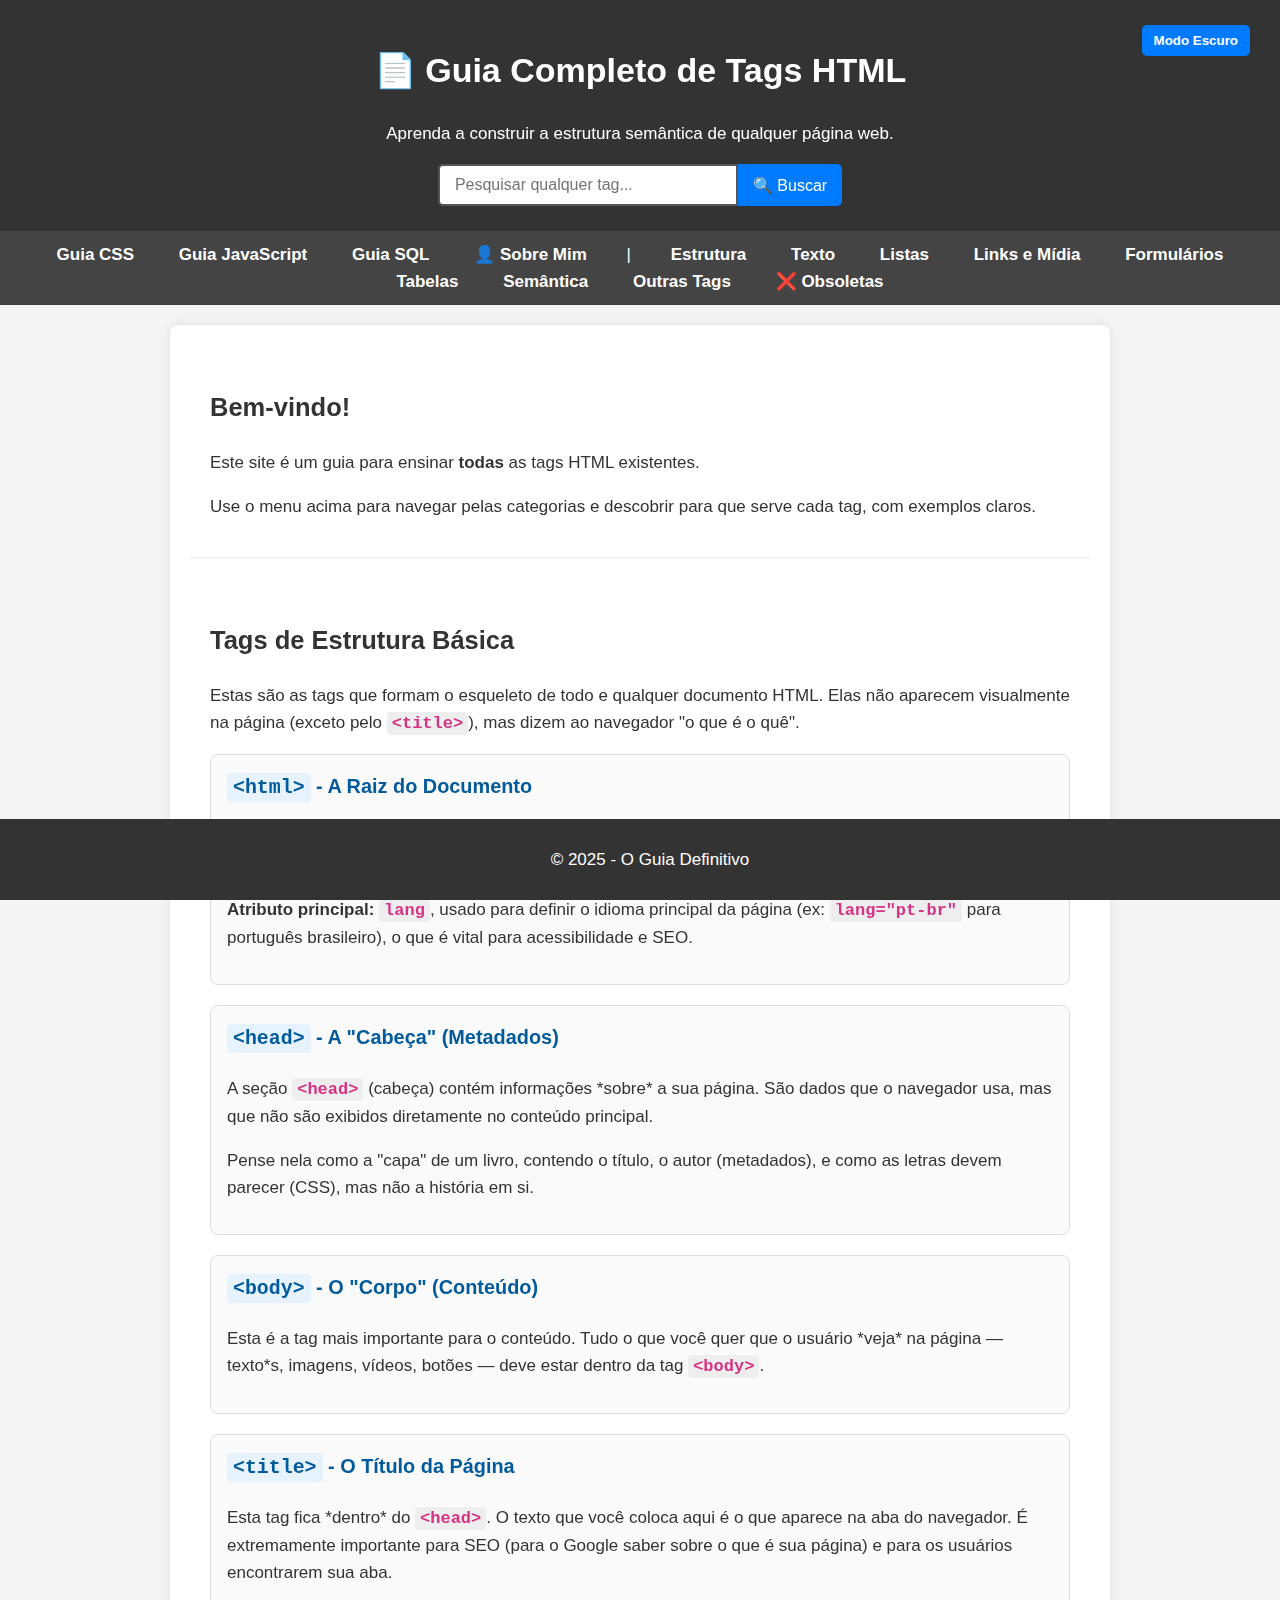
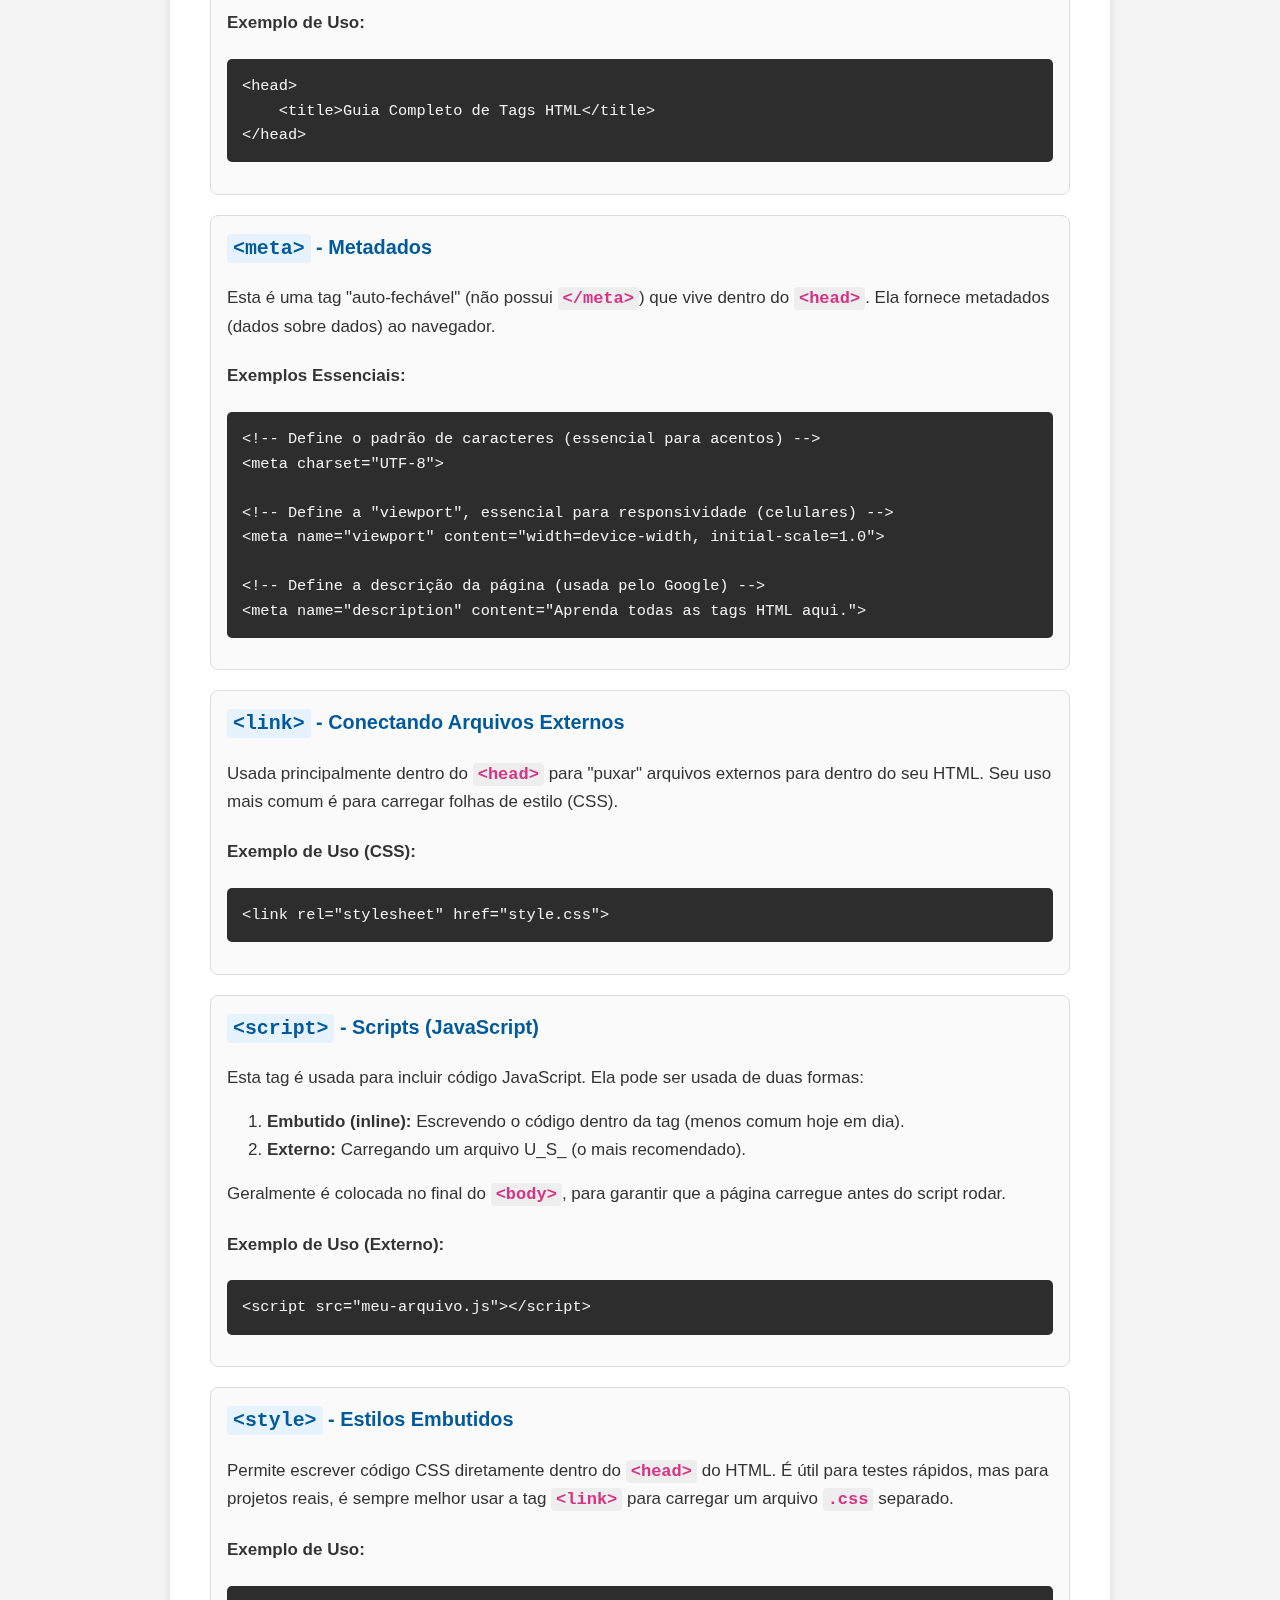
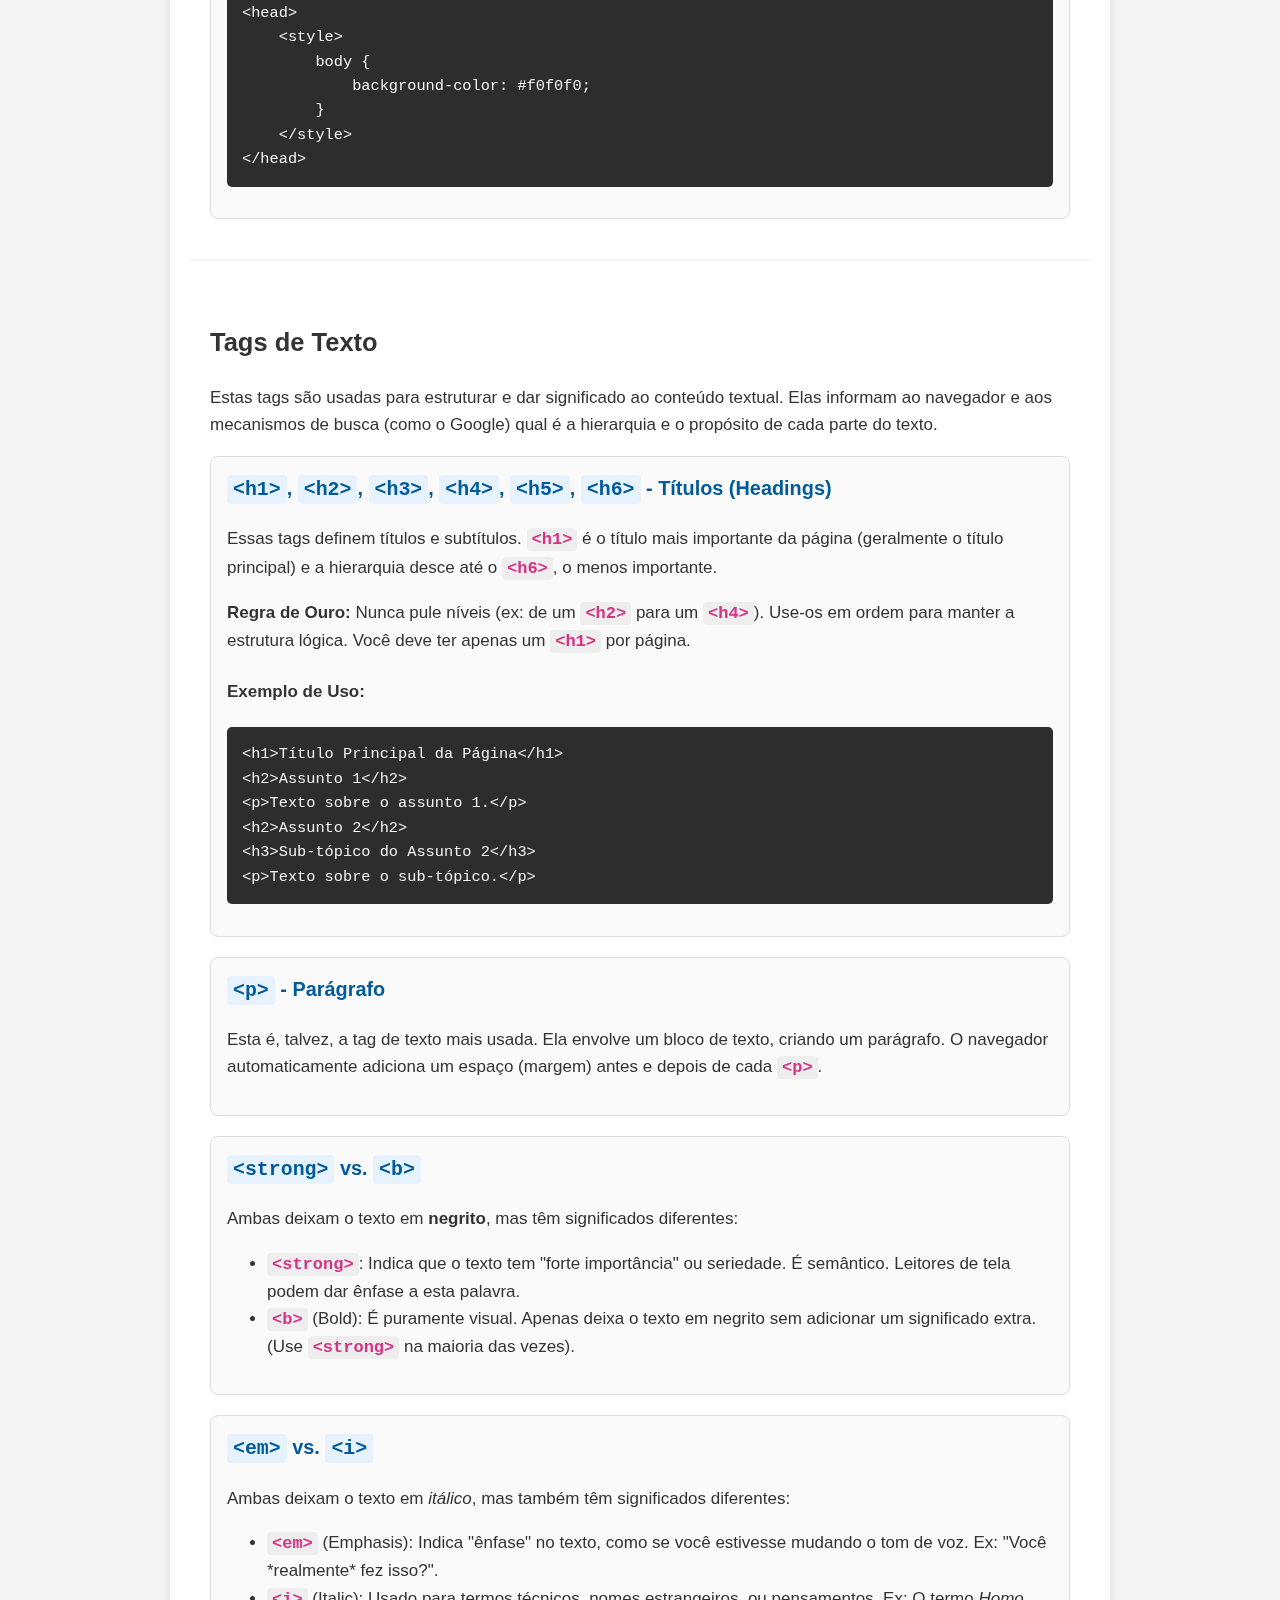
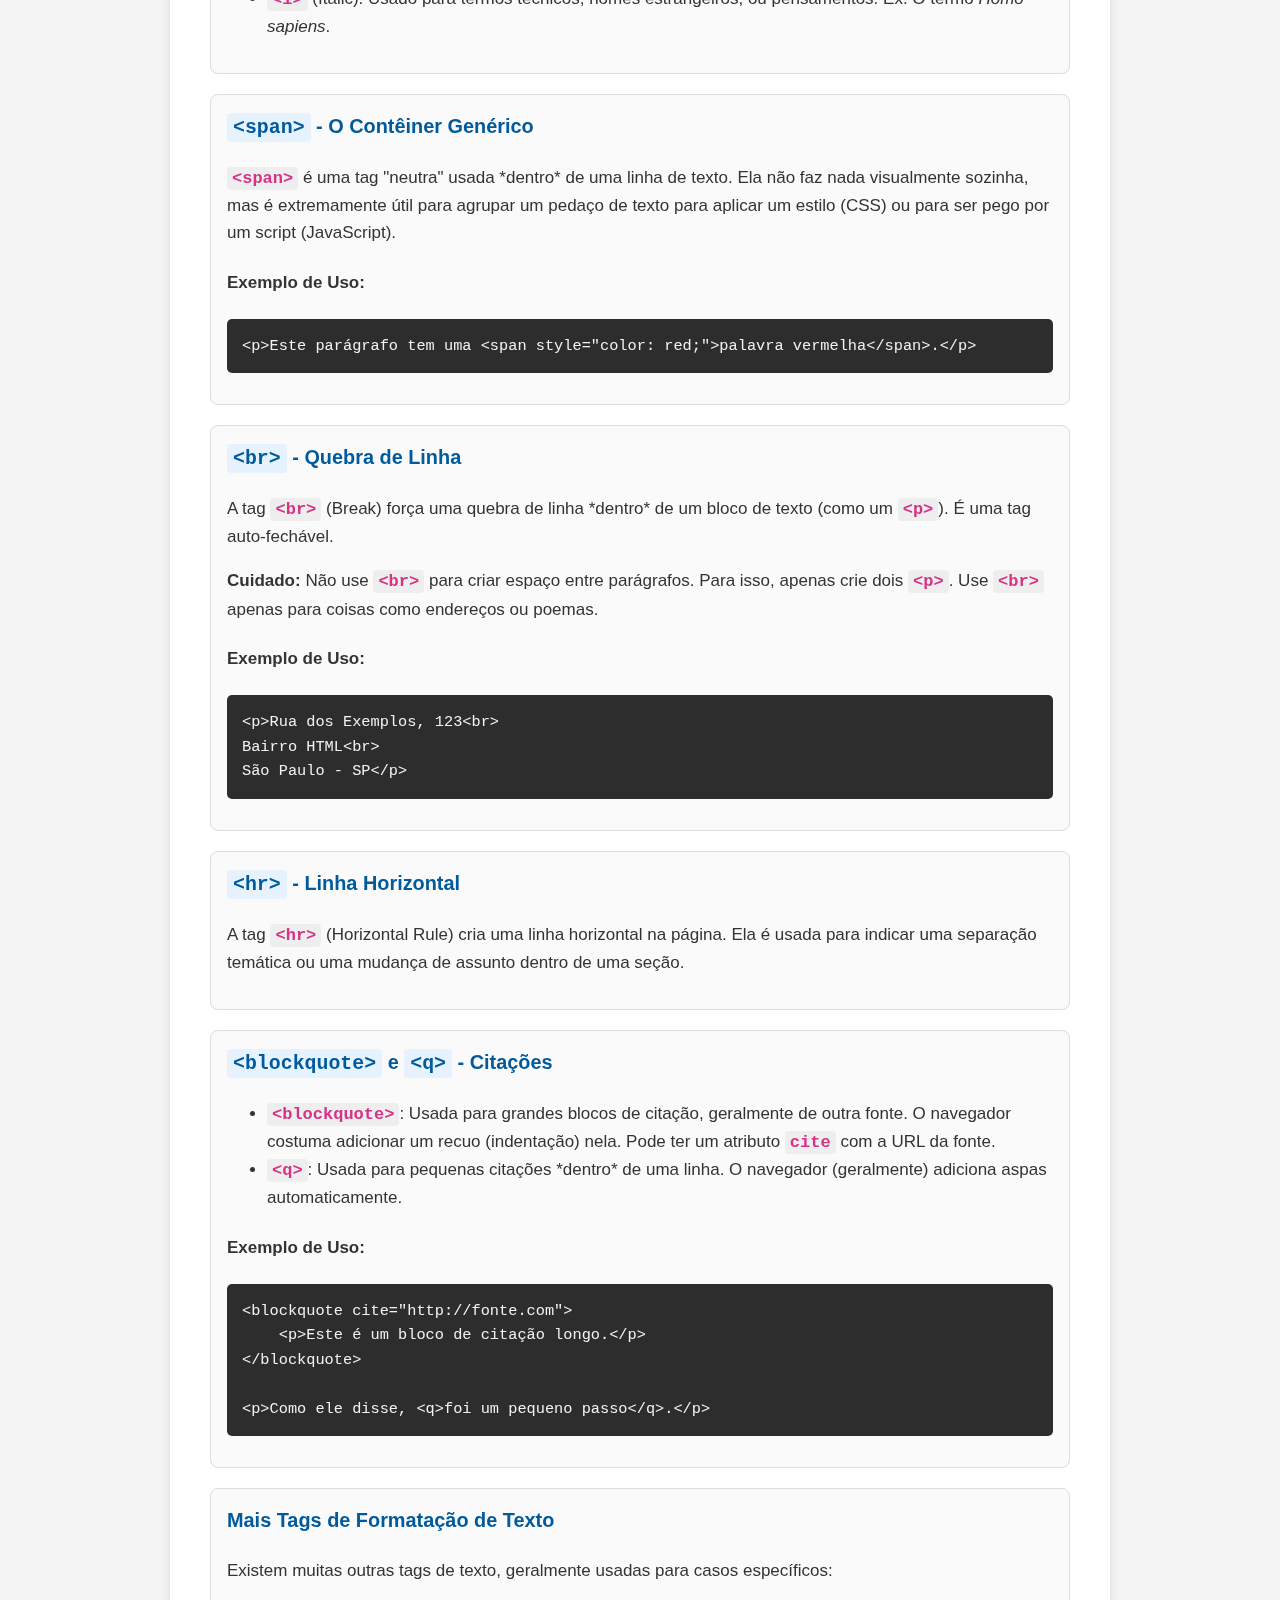
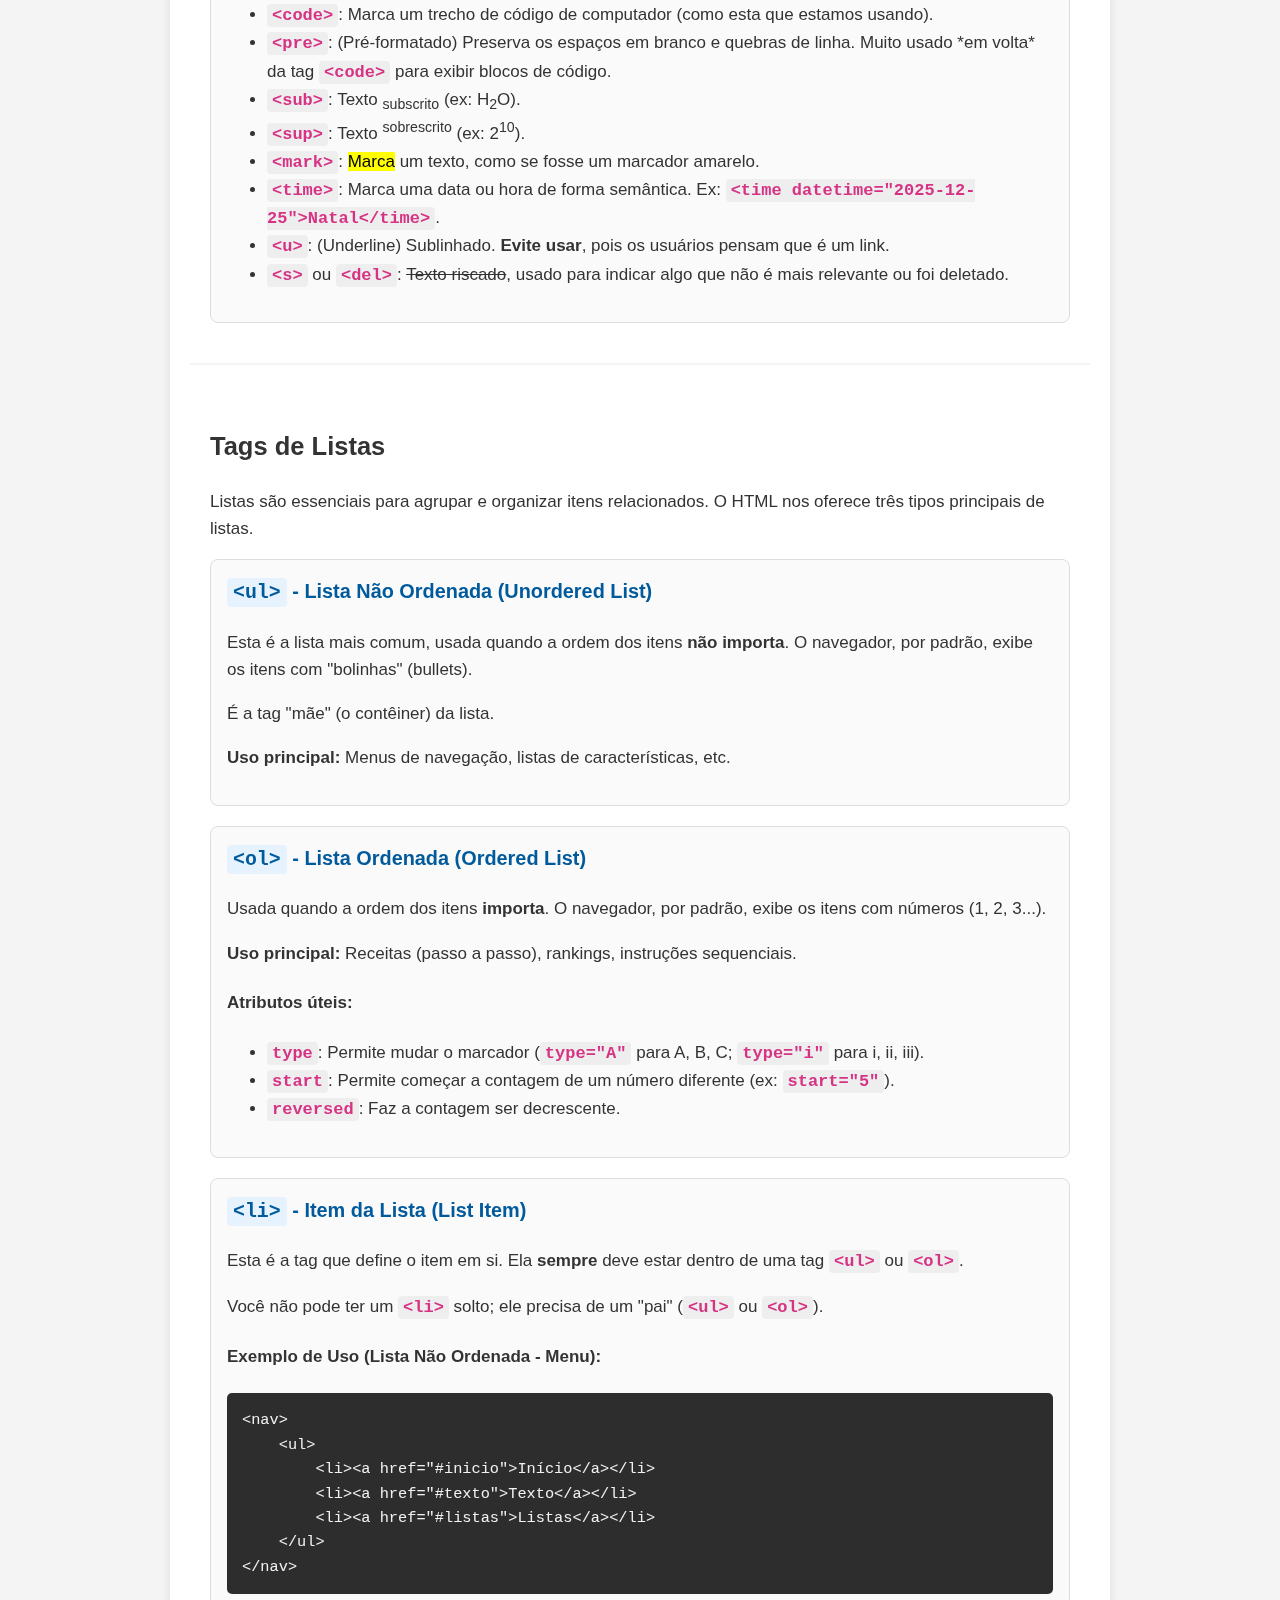
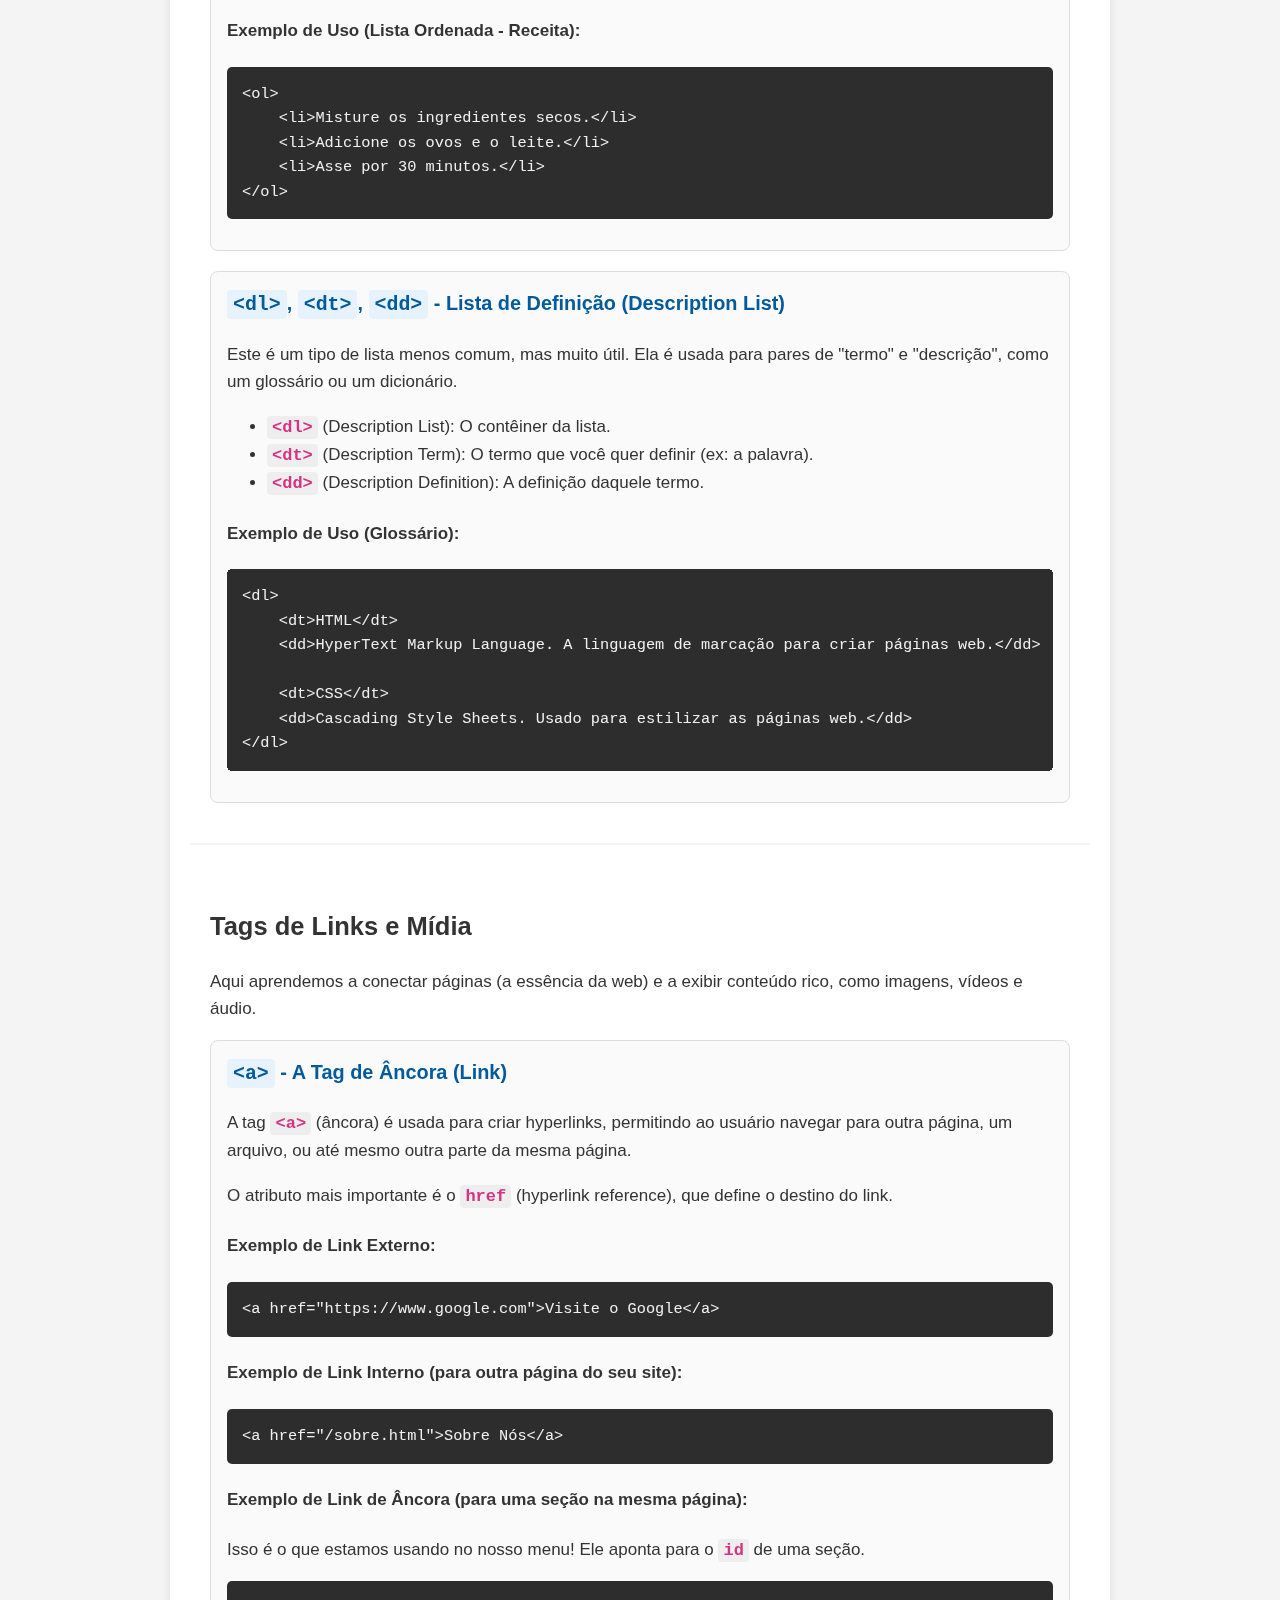
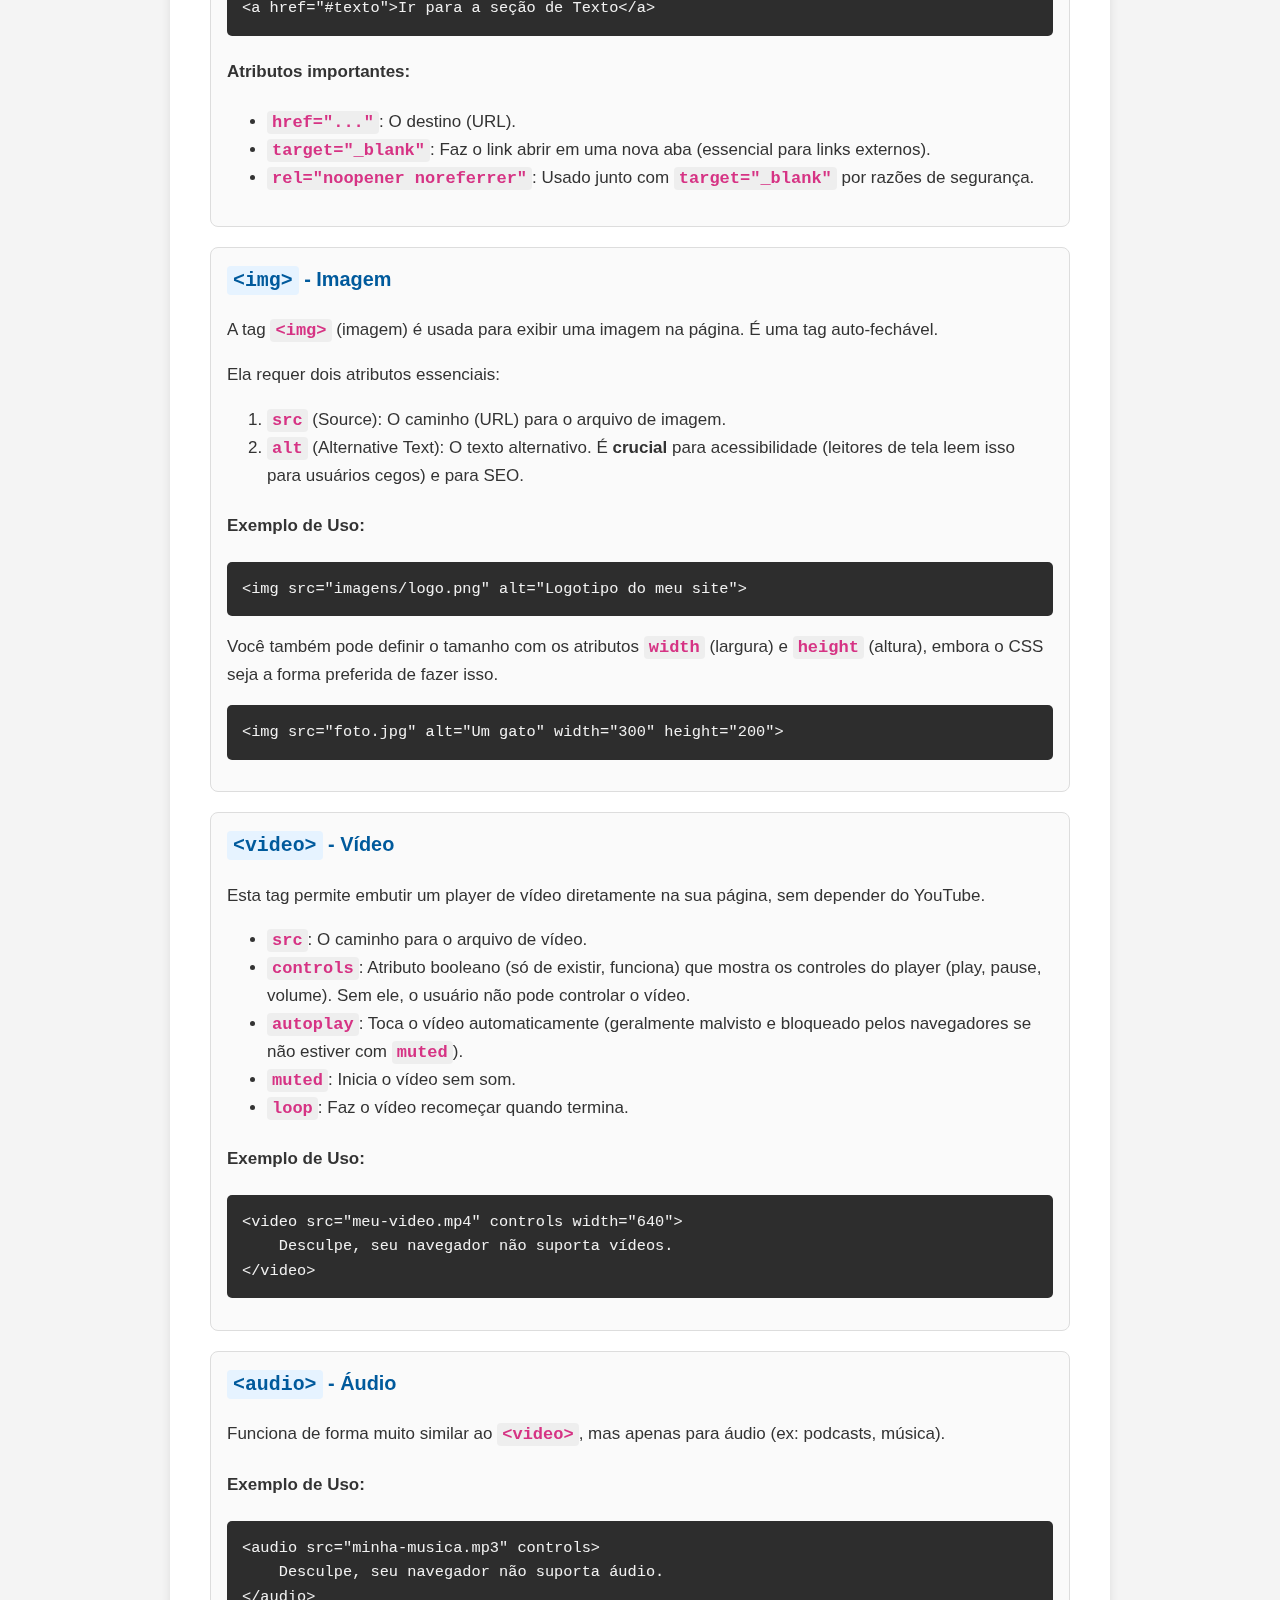
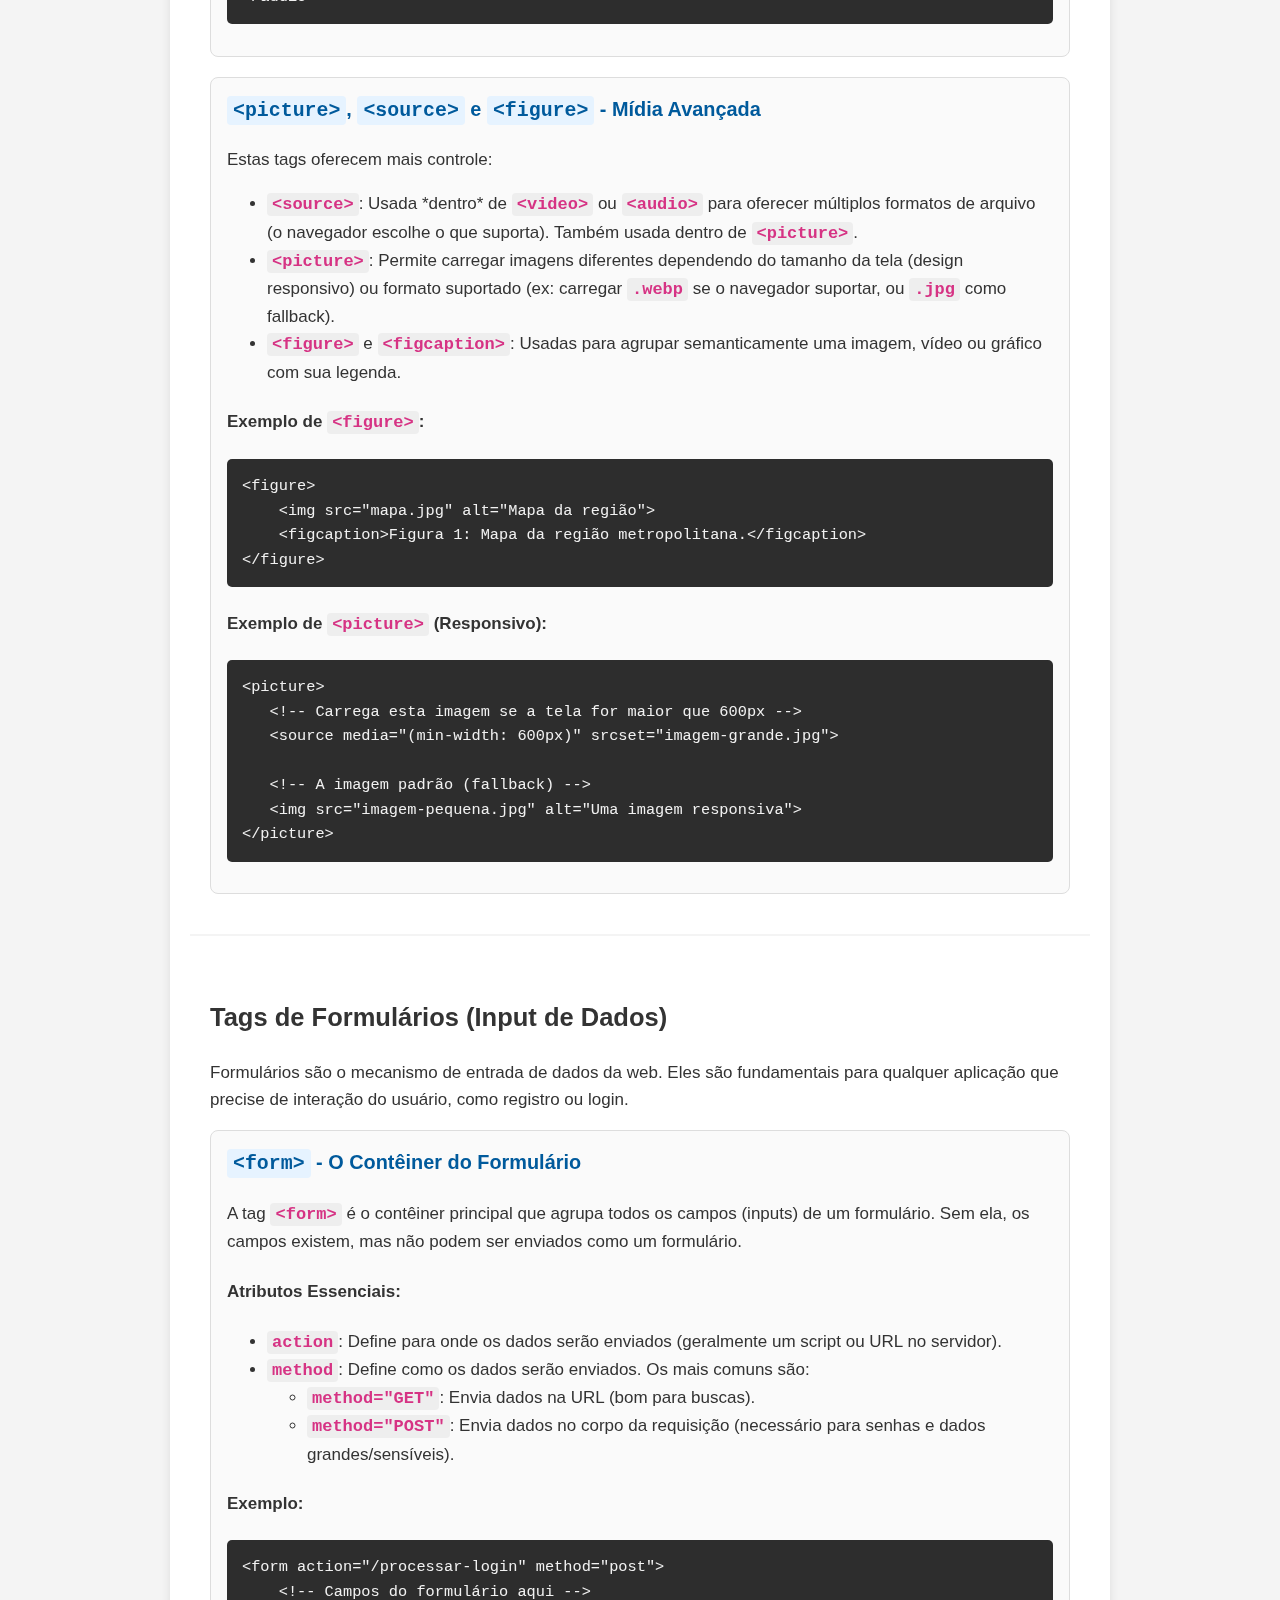
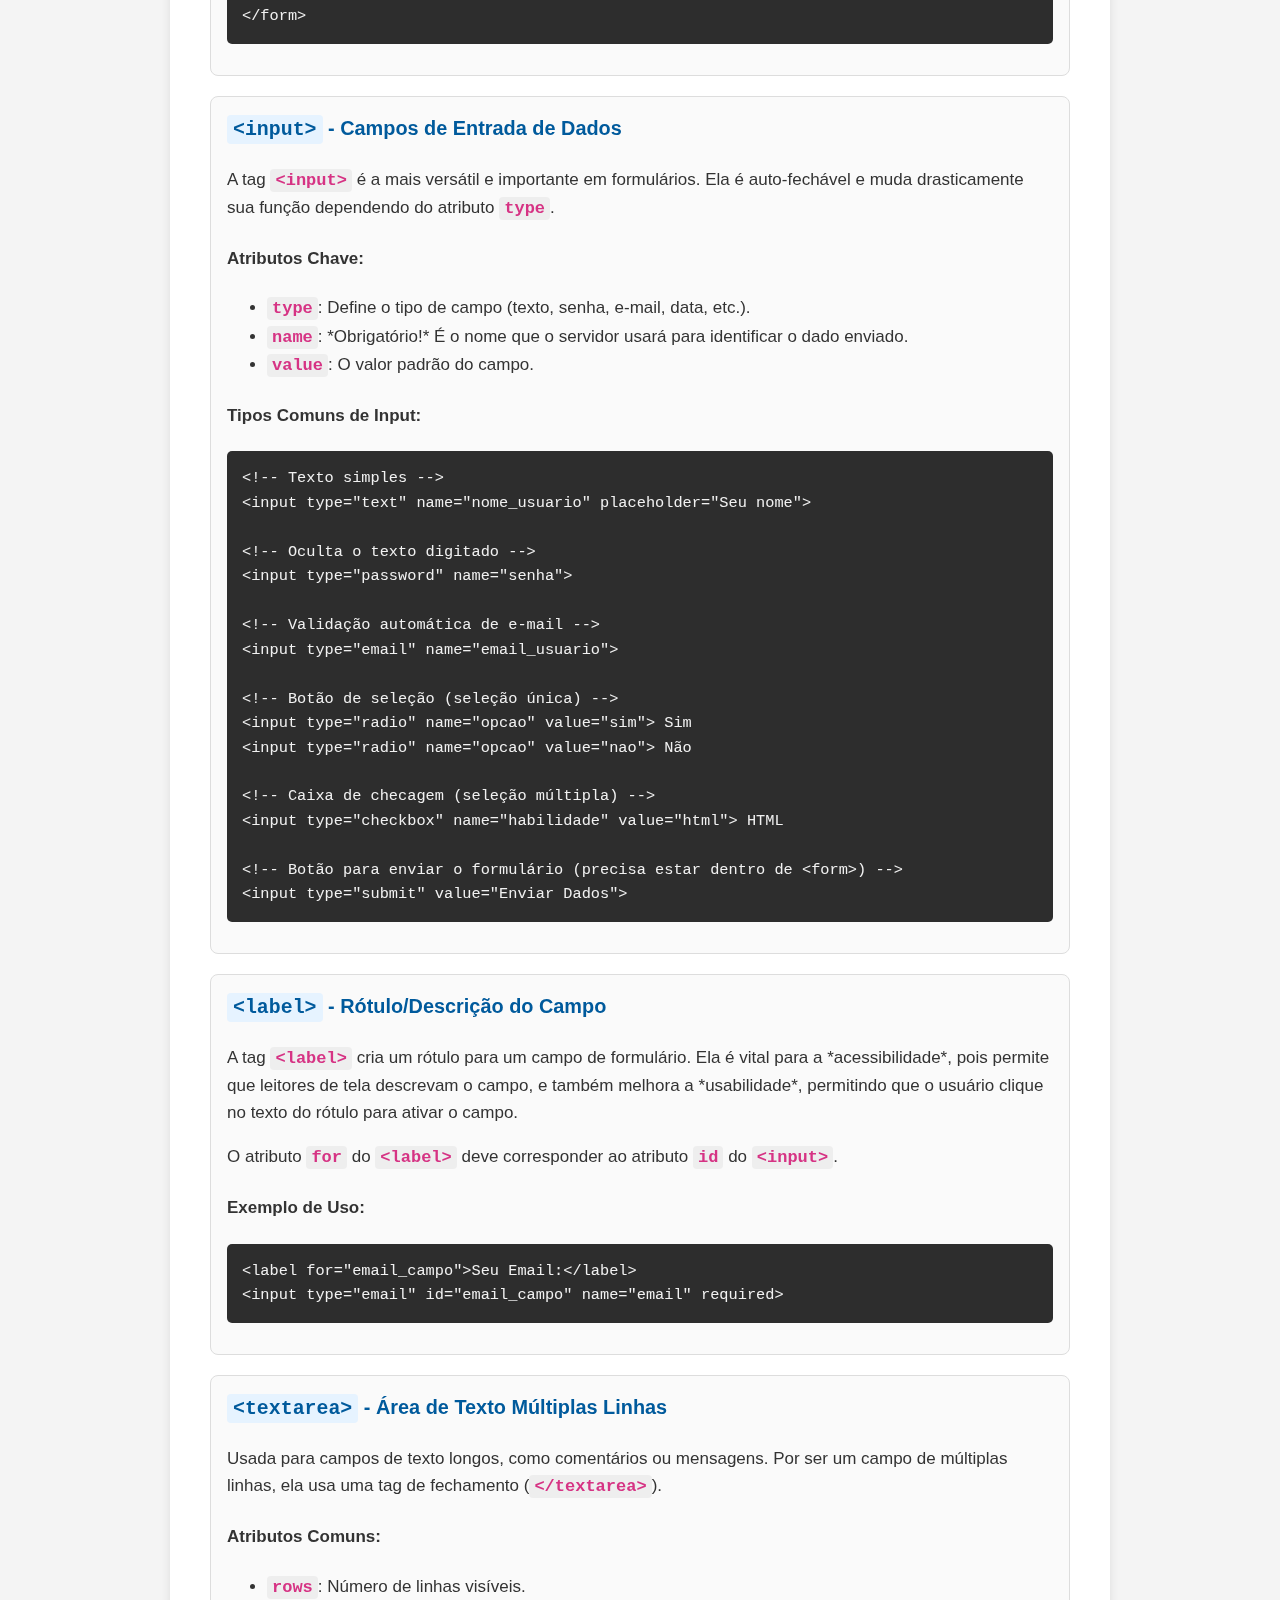
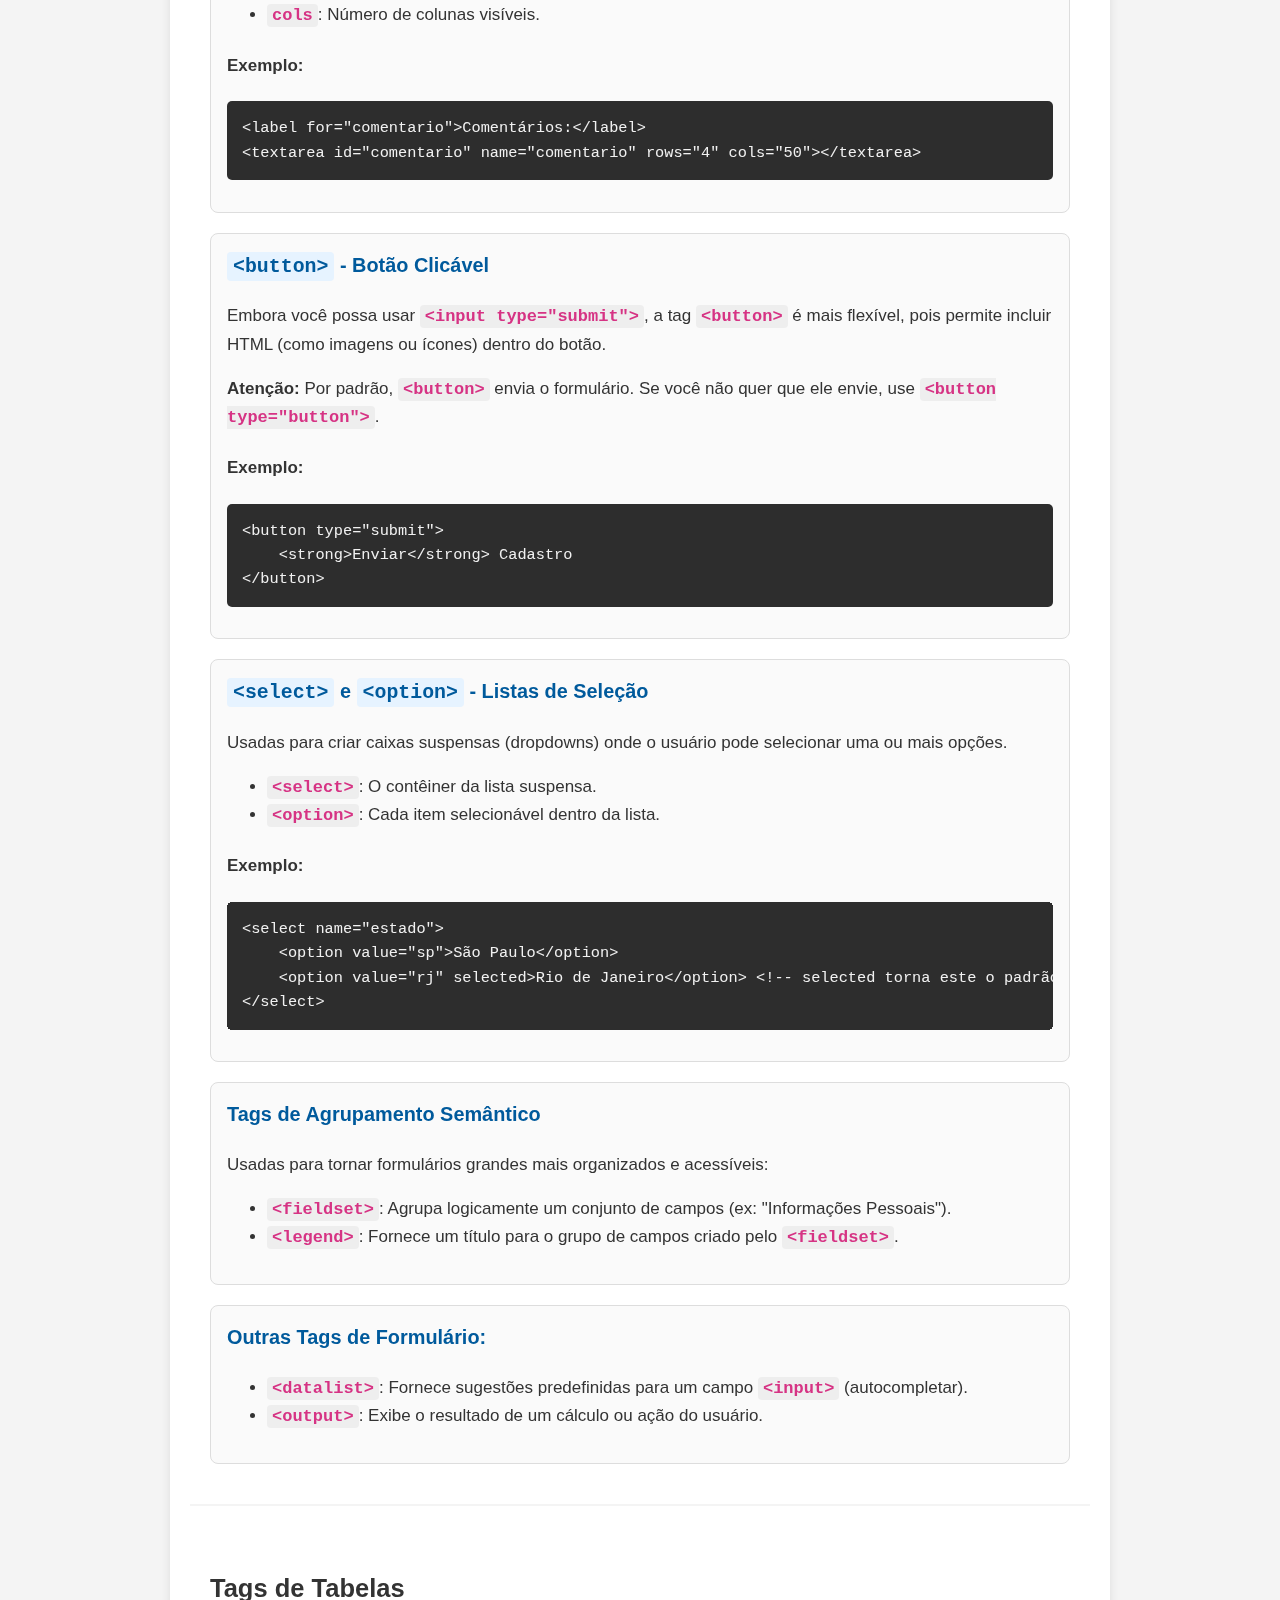
<file: index.html>
<!DOCTYPE html>
<html lang="pt-br">

<head>
    <meta charset="UTF-8">
    <meta name="viewport" content="width=device-width, initial-scale=1.0">
    <title>Guia Completo de Tags HTML</title>
    <link rel="stylesheet" href="./css/style.css">
    <link rel="icon" type="image/png" href="./img/html.png">
</head>

<body>

    <header>
        <h1><span class="icon-emoji">📄</span> Guia Completo de Tags HTML</h1>
        <p>Aprenda a construir a estrutura semântica de qualquer página web.</p>

        <form action="https://www.google.com/search" method="get" target="_blank" class="search-form">
            <label for="search-box" class="sr-only">Pesquisar Tags</label>
            <input type="search" id="search-box" name="q" placeholder="Pesquisar qualquer tag..." required>
            <input type="hidden" name="as_q" value="HTML tag OR semantica OR atributo" />
            <button type="submit">🔍 Buscar</button>
        </form>
        <button id="darkModeToggle">Mudar Tema</button>

    </header>

    <nav>
        <ul>
            <li><a href="css.html">Guia CSS</a></li>
            <li><a href="js.html">Guia JavaScript</a></li>
            <li><a href="sql.html">Guia SQL</a></li>
            <li><a href="sobre.html">👤 Sobre Mim</a></li>
            <li class="separator">|</li>

            <li><a href="#estrutura">Estrutura</a></li>
            <li><a href="#texto">Texto</a></li>
            <li><a href="#listas">Listas</a></li>
            <li><a href="#links-media">Links e Mídia</a></li>
            <li><a href="#formularios">Formulários</a></li>
            <li><a href="#tabelas">Tabelas</a></li>
            <li><a href="#semanticas">Semântica</a></li>
            <li><a href="#outras">Outras Tags</a></li>
            <li><a href="#obsoletas">❌ Obsoletas</a></li>
        </ul>
    </nav>

    <main>
        <section id="inicio">
            <h2>Bem-vindo!</h2>
            <p>Este site é um guia para ensinar <strong>todas</strong> as tags HTML existentes.</p>
            <p>Use o menu acima para navegar pelas categorias e descobrir para que serve cada tag, com exemplos claros.
            </p>
        </section>

        <section id="estrutura">
            <h2>Tags de Estrutura Básica</h2>
            <p>Estas são as tags que formam o esqueleto de todo e qualquer documento HTML. Elas não aparecem visualmente
                na página (exceto pelo <code>&lt;title&gt;</code>), mas dizem ao navegador "o que é o quê".</p>

            <article class="tag-explicacao">
                <h3><code>&lt;html&gt;</code> - A Raiz do Documento</h3>
                <p>Esta é a tag "mãe" de todas as outras. Ela envolve todo o conteúdo da sua página. Ela informa ao
                    navegador que este é um documento HTML.</p>
                <p><strong>Atributo principal:</strong> <code>lang</code>, usado para definir o idioma principal da
                    página (ex: <code>lang="pt-br"</code> para português brasileiro), o que é vital para acessibilidade
                    e SEO.</p>
            </article>

            <article class="tag-explicacao">
                <h3><code>&lt;head&gt;</code> - A "Cabeça" (Metadados)</h3>
                <p>A seção <code>&lt;head&gt;</code> (cabeça) contém informações *sobre* a sua página. São dados que o
                    navegador usa, mas que não são exibidos diretamente no conteúdo principal.</p>
                <p>Pense nela como a "capa" de um livro, contendo o título, o autor (metadados), e como as letras devem
                    parecer (CSS), mas não a história em si.</p>
            </article>

            <article class="tag-explicacao">
                <h3><code>&lt;body&gt;</code> - O "Corpo" (Conteúdo)</h3>
                <p>Esta é a tag mais importante para o conteúdo. Tudo o que você quer que o usuário *veja* na página —
                    texto*s, imagens, vídeos, botões — deve estar dentro da tag <code>&lt;body&gt;</code>.</p>
            </article>

            <article class="tag-explicacao">
                <h3><code>&lt;title&gt;</code> - O Título da Página</h3>
                <p>Esta tag fica *dentro* do <code>&lt;head&gt;</code>. O texto que você coloca aqui é o que aparece na
                    aba do navegador. É extremamente importante para SEO (para o Google saber sobre o que é sua página)
                    e para os usuários encontrarem sua aba.</p>
                <h4>Exemplo de Uso:</h4>
                <pre><code>&lt;head&gt;
    &lt;title&gt;Guia Completo de Tags HTML&lt;/title&gt;
&lt;/head&gt;</code></pre>
            </article>

            <article class="tag-explicacao">
                <h3><code>&lt;meta&gt;</code> - Metadados</h3>
                <p>Esta é uma tag "auto-fechável" (não possui <code>&lt;/meta&gt;</code>) que vive dentro do
                    <code>&lt;head&gt;</code>. Ela fornece metadados (dados sobre dados) ao navegador.
                </p>
                <h4>Exemplos Essenciais:</h4>
                <pre><code>&lt;!-- Define o padrão de caracteres (essencial para acentos) --&gt;
&lt;meta charset="UTF-8"&gt;

&lt;!-- Define a "viewport", essencial para responsividade (celulares) --&gt;
&lt;meta name="viewport" content="width=device-width, initial-scale=1.0"&gt;

&lt;!-- Define a descrição da página (usada pelo Google) --&gt;
&lt;meta name="description" content="Aprenda todas as tags HTML aqui."&gt;</code></pre>
            </article>

            <article class="tag-explicacao">
                <h3><code>&lt;link&gt;</code> - Conectando Arquivos Externos</h3>
                <p>Usada principalmente dentro do <code>&lt;head&gt;</code> para "puxar" arquivos externos para dentro
                    do seu HTML. Seu uso mais comum é para carregar folhas de estilo (CSS).</p>
                <h4>Exemplo de Uso (CSS):</h4>
                <pre><code>&lt;link rel="stylesheet" href="style.css"&gt;</code></pre>
            </article>

            <article class="tag-explicacao">
                <h3><code>&lt;script&gt;</code> - Scripts (JavaScript)</h3>
                <p>Esta tag é usada para incluir código JavaScript. Ela pode ser usada de duas formas:</p>
                <ol>
                    <li><strong>Embutido (inline):</strong> Escrevendo o código dentro da tag (menos comum hoje em dia).
                    </li>
                    <li><strong>Externo:</strong> Carregando um arquivo U_S_ (o mais recomendado).</li>
                </ol>
                <p>Geralmente é colocada no final do <code>&lt;body&gt;</code>, para garantir que a página carregue
                    antes do script rodar.</p>
                <h4>Exemplo de Uso (Externo):</h4>
                <pre><code>&lt;script src="meu-arquivo.js"&gt;&lt;/script&gt;</code></pre>
            </article>

            <article class="tag-explicacao">
                <h3><code>&lt;style&gt;</code> - Estilos Embutidos</h3>
                <p>Permite escrever código CSS diretamente dentro do <code>&lt;head&gt;</code> do HTML. É útil para
                    testes rápidos, mas para projetos reais, é sempre melhor usar a tag <code>&lt;link&gt;</code> para
                    carregar um arquivo <code>.css</code> separado.</p>
                <h4>Exemplo de Uso:</h4>
                <pre><code>&lt;head&gt;
    &lt;style&gt;
        body {
            background-color: #f0f0f0;
        }
    &lt;/style&gt;
&lt;/head&gt;</code></pre>
            </article>

        </section>

        <section id="texto">
            <h2>Tags de Texto</h2>
            <p>Estas tags são usadas para estruturar e dar significado ao conteúdo textual. Elas informam ao navegador e
                aos mecanismos de busca (como o Google) qual é a hierarquia e o propósito de cada parte do texto.</p>

            <article class="tag-explicacao">
                <h3><code>&lt;h1&gt;</code>, <code>&lt;h2&gt;</code>, <code>&lt;h3&gt;</code>, <code>&lt;h4&gt;</code>,
                    <code>&lt;h5&gt;</code>, <code>&lt;h6&gt;</code> - Títulos (Headings)
                </h3>
                <p>Essas tags definem títulos e subtítulos. <code>&lt;h1&gt;</code> é o título mais importante da página
                    (geralmente o título principal) e a hierarquia desce até o <code>&lt;h6&gt;</code>, o menos
                    importante.</p>
                <p><strong>Regra de Ouro:</strong> Nunca pule níveis (ex: de um <code>&lt;h2&gt;</code> para um
                    <code>&lt;h4&gt;</code>). Use-os em ordem para manter a estrutura lógica. Você deve ter apenas um
                    <code>&lt;h1&gt;</code> por página.
                </p>
                <h4>Exemplo de Uso:</h4>
                <pre><code>&lt;h1&gt;Título Principal da Página&lt;/h1&gt;
&lt;h2&gt;Assunto 1&lt;/h2&gt;
&lt;p&gt;Texto sobre o assunto 1.&lt;/p&gt;
&lt;h2&gt;Assunto 2&lt;/h2&gt;
&lt;h3&gt;Sub-tópico do Assunto 2&lt;/h3&gt;
&lt;p&gt;Texto sobre o sub-tópico.&lt;/p&gt;</code></pre>
            </article>

            <article class="tag-explicacao">
                <h3><code>&lt;p&gt;</code> - Parágrafo</h3>
                <p>Esta é, talvez, a tag de texto mais usada. Ela envolve um bloco de texto, criando um parágrafo. O
                    navegador automaticamente adiciona um espaço (margem) antes e depois de cada <code>&lt;p&gt;</code>.
                </p>
            </article>

            <article class="tag-explicacao">
                <h3><code>&lt;strong&gt;</code> vs. <code>&lt;b&gt;</code></h3>
                <p>Ambas deixam o texto em <strong>negrito</strong>, mas têm significados diferentes:</p>
                <ul>
                    <li><code>&lt;strong&gt;</code>: Indica que o texto tem "forte importância" ou seriedade. É
                        semântico. Leitores de tela podem dar ênfase a esta palavra.</li>
                    <li><code>&lt;b&gt;</code> (Bold): É puramente visual. Apenas deixa o texto em negrito sem adicionar
                        um significado extra. (Use <code>&lt;strong&gt;</code> na maioria das vezes).</li>
                </ul>
            </article>

            <article class="tag-explicacao">
                <h3><code>&lt;em&gt;</code> vs. <code>&lt;i&gt;</code></h3>
                <p>Ambas deixam o texto em <em>itálico</em>, mas também têm significados diferentes:</p>
                <ul>
                    <li><code>&lt;em&gt;</code> (Emphasis): Indica "ênfase" no texto, como se você estivesse mudando o
                        tom de voz. Ex: "Você *realmente* fez isso?".</li>
                    <li><code>&lt;i&gt;</code> (Italic): Usado para termos técnicos, nomes estrangeiros, ou pensamentos.
                        Ex: O termo <i>Homo sapiens</i>.</li>
                </ul>
            </article>

            <article class="tag-explicacao">
                <h3><code>&lt;span&gt;</code> - O Contêiner Genérico</h3>
                <p><code>&lt;span&gt;</code> é uma tag "neutra" usada *dentro* de uma linha de texto. Ela não faz nada
                    visualmente sozinha, mas é extremamente útil para agrupar um pedaço de texto para aplicar um estilo
                    (CSS) ou para ser pego por um script (JavaScript).</p>
                <h4>Exemplo de Uso:</h4>
                <pre><code>&lt;p&gt;Este parágrafo tem uma &lt;span style="color: red;"&gt;palavra vermelha&lt;/span&gt;.&lt;/p&gt;</code></pre>
            </article>

            <article class="tag-explicacao">
                <h3><code>&lt;br&gt;</code> - Quebra de Linha</h3>
                <p>A tag <code>&lt;br&gt;</code> (Break) força uma quebra de linha *dentro* de um bloco de texto (como
                    um <code>&lt;p&gt;</code>). É uma tag auto-fechável.</p>
                <p><strong>Cuidado:</strong> Não use <code>&lt;br&gt;</code> para criar espaço entre parágrafos. Para
                    isso, apenas crie dois <code>&lt;p&gt;</code>. Use <code>&lt;br&gt;</code> apenas para coisas como
                    endereços ou poemas.</p>
                <h4>Exemplo de Uso:</h4>
                <pre><code>&lt;p&gt;Rua dos Exemplos, 123&lt;br&gt;
Bairro HTML&lt;br&gt;
São Paulo - SP&lt;/p&gt;</code></pre>
            </article>

            <article class="tag-explicacao">
                <h3><code>&lt;hr&gt;</code> - Linha Horizontal</h3>
                <p>A tag <code>&lt;hr&gt;</code> (Horizontal Rule) cria uma linha horizontal na página. Ela é usada para
                    indicar uma separação temática ou uma mudança de assunto dentro de uma seção.</p>
            </article>

            <article class="tag-explicacao">
                <h3><code>&lt;blockquote&gt;</code> e <code>&lt;q&gt;</code> - Citações</h3>
                <ul>
                    <li><code>&lt;blockquote&gt;</code>: Usada para grandes blocos de citação, geralmente de outra
                        fonte. O navegador costuma adicionar um recuo (indentação) nela. Pode ter um atributo
                        <code>cite</code> com a URL da fonte.
                    </li>
                    <li><code>&lt;q&gt;</code>: Usada para pequenas citações *dentro* de uma linha. O navegador
                        (geralmente) adiciona aspas automaticamente.</li>
                </ul>
                <h4>Exemplo de Uso:</h4>
                <pre><code>&lt;blockquote cite="http://fonte.com"&gt;
    &lt;p&gt;Este é um bloco de citação longo.&lt;/p&gt;
&lt;/blockquote&gt;

&lt;p&gt;Como ele disse, &lt;q&gt;foi um pequeno passo&lt;/q&gt;.&lt;/p&gt;</code></pre>
            </article>

            <article class="tag-explicacao">
                <h3>Mais Tags de Formatação de Texto</h3>
                <p>Existem muitas outras tags de texto, geralmente usadas para casos específicos:</p>
                <ul>
                    <li><code>&lt;code&gt;</code>: Marca um trecho de código de computador (como esta que estamos
                        usando).</li>
                    <li><code>&lt;pre&gt;</code>: (Pré-formatado) Preserva os espaços em branco e quebras de linha.
                        Muito usado *em volta* da tag <code>&lt;code&gt;</code> para exibir blocos de código.</li>
                    <li><code>&lt;sub&gt;</code>: Texto <sub>subscrito</sub> (ex: H<sub>2</sub>O).</li>
                    <li><code>&lt;sup&gt;</code>: Texto <sup>sobrescrito</sup> (ex: 2<sup>10</sup>).</li>
                    <li><code>&lt;mark&gt;</code>: <mark>Marca</mark> um texto, como se fosse um marcador amarelo.</li>
                    <li><code>&lt;time&gt;</code>: Marca uma data ou hora de forma semântica. Ex:
                        <code>&lt;time datetime="2025-12-25"&gt;Natal&lt;/time&gt;</code>.
                    </li>
                    <li><code>&lt;u&gt;</code>: (Underline) Sublinhado. <strong>Evite usar</strong>, pois os usuários
                        pensam que é um link.</li>
                    <li><code>&lt;s&gt;</code> ou <code>&lt;del&gt;</code>: <s>Texto riscado</s>, usado para indicar
                        algo que não é mais relevante ou foi deletado.</li>
                </ul>
            </article>

        </section>

        <section id="listas">
            <h2>Tags de Listas</h2>
            <p>Listas são essenciais para agrupar e organizar itens relacionados. O HTML nos oferece três tipos
                principais de listas.</p>

            <article class="tag-explicacao">
                <h3><code>&lt;ul&gt;</code> - Lista Não Ordenada (Unordered List)</h3>
                <p>Esta é a lista mais comum, usada quando a ordem dos itens <strong>não importa</strong>. O navegador,
                    por padrão, exibe os itens com "bolinhas" (bullets).</p>
                <p>É a tag "mãe" (o contêiner) da lista.</p>
                <p><strong>Uso principal:</strong> Menus de navegação, listas de características, etc.</p>
            </article>

            <article class="tag-explicacao">
                <h3><code>&lt;ol&gt;</code> - Lista Ordenada (Ordered List)</h3>
                <p>Usada quando a ordem dos itens <strong>importa</strong>. O navegador, por padrão, exibe os itens com
                    números (1, 2, 3...).</p>
                <p><strong>Uso principal:</strong> Receitas (passo a passo), rankings, instruções sequenciais.</p>
                <h4>Atributos úteis:</h4>
                <ul>
                    <li><code>type</code>: Permite mudar o marcador (<code>type="A"</code> para A, B, C;
                        <code>type="i"</code> para i, ii, iii).
                    </li>
                    <li><code>start</code>: Permite começar a contagem de um número diferente (ex:
                        <code>start="5"</code>).
                    </li>
                    <li><code>reversed</code>: Faz a contagem ser decrescente.</li>
                </ul>
            </article>

            <article class="tag-explicacao">
                <h3><code>&lt;li&gt;</code> - Item da Lista (List Item)</h3>
                <p>Esta é a tag que define o item em si. Ela <strong>sempre</strong> deve estar dentro de uma tag
                    <code>&lt;ul&gt;</code> ou <code>&lt;ol&gt;</code>.
                </p>
                <p>Você não pode ter um <code>&lt;li&gt;</code> solto; ele precisa de um "pai" (<code>&lt;ul&gt;</code>
                    ou <code>&lt;ol&gt;</code>).</p>
                <h4>Exemplo de Uso (Lista Não Ordenada - Menu):</h4>
                <pre><code>&lt;nav&gt;
    &lt;ul&gt;
        &lt;li&gt;&lt;a href="#inicio"&gt;Início&lt;/a&gt;&lt;/li&gt;
        &lt;li&gt;&lt;a href="#texto"&gt;Texto&lt;/a&gt;&lt;/li&gt;
        &lt;li&gt;&lt;a href="#listas"&gt;Listas&lt;/a&gt;&lt;/li&gt;
    &lt;/ul&gt;
&lt;/nav&gt;</code></pre>
                <h4>Exemplo de Uso (Lista Ordenada - Receita):</h4>
                <pre><code>&lt;ol&gt;
    &lt;li&gt;Misture os ingredientes secos.&lt;/li&gt;
    &lt;li&gt;Adicione os ovos e o leite.&lt;/li&gt;
    &lt;li&gt;Asse por 30 minutos.&lt;/li&gt;
&lt;/ol&gt;</code></pre>
            </article>

            <article class="tag-explicacao">
                <h3><code>&lt;dl&gt;</code>, <code>&lt;dt&gt;</code>, <code>&lt;dd&gt;</code> - Lista de Definição
                    (Description List)</h3>
                <p>Este é um tipo de lista menos comum, mas muito útil. Ela é usada para pares de "termo" e "descrição",
                    como um glossário ou um dicionário.</p>
                <ul>
                    <li><code>&lt;dl&gt;</code> (Description List): O contêiner da lista.</li>
                    <li><code>&lt;dt&gt;</code> (Description Term): O termo que você quer definir (ex: a palavra).</li>
                    <li><code>&lt;dd&gt;</code> (Description Definition): A definição daquele termo.</li>
                </ul>
                <h4>Exemplo de Uso (Glossário):</h4>
                <pre><code>&lt;dl&gt;
    &lt;dt&gt;HTML&lt;/dt&gt;
    &lt;dd&gt;HyperText Markup Language. A linguagem de marcação para criar páginas web.&lt;/dd&gt;
    
    &lt;dt&gt;CSS&lt;/dt&gt;
    &lt;dd&gt;Cascading Style Sheets. Usado para estilizar as páginas web.&lt;/dd&gt;
&lt;/dl&gt;</code></pre>
            </article>

        </section>

        <section id="links-media">
            <h2>Tags de Links e Mídia</h2>
            <p>Aqui aprendemos a conectar páginas (a essência da web) e a exibir conteúdo rico, como imagens, vídeos e
                áudio.</p>

            <article class="tag-explicacao">
                <h3><code>&lt;a&gt;</code> - A Tag de Âncora (Link)</h3>
                <p>A tag <code>&lt;a&gt;</code> (âncora) é usada para criar hyperlinks, permitindo ao usuário navegar
                    para outra página, um arquivo, ou até mesmo outra parte da mesma página.</p>
                <p>O atributo mais importante é o <code>href</code> (hyperlink reference), que define o destino do link.
                </p>

                <h4>Exemplo de Link Externo:</h4>
                <pre><code>&lt;a href="https://www.google.com"&gt;Visite o Google&lt;/a&gt;</code></pre>

                <h4>Exemplo de Link Interno (para outra página do seu site):</h4>
                <pre><code>&lt;a href="/sobre.html"&gt;Sobre Nós&lt;/a&gt;</code></pre>

                <h4>Exemplo de Link de Âncora (para uma seção na mesma página):</h4>
                <p>Isso é o que estamos usando no nosso menu! Ele aponta para o <code>id</code> de uma seção.</p>
                <pre><code>&lt;a href="#texto"&gt;Ir para a seção de Texto&lt;/a&gt;</code></pre>

                <h4>Atributos importantes:</h4>
                <ul>
                    <li><code>href="..."</code>: O destino (URL).</li>
                    <li><code>target="_blank"</code>: Faz o link abrir em uma nova aba (essencial para links externos).
                    </li>
                    <li><code>rel="noopener noreferrer"</code>: Usado junto com <code>target="_blank"</code> por razões
                        de segurança.</li>
                </ul>
            </article>

            <article class="tag-explicacao">
                <h3><code>&lt;img&gt;</code> - Imagem</h3>
                <p>A tag <code>&lt;img&gt;</code> (imagem) é usada para exibir uma imagem na página. É uma tag
                    auto-fechável.</p>
                <p>Ela requer dois atributos essenciais:</p>
                <ol>
                    <li><code>src</code> (Source): O caminho (URL) para o arquivo de imagem.</li>
                    <li><code>alt</code> (Alternative Text): O texto alternativo. É <strong>crucial</strong> para
                        acessibilidade (leitores de tela leem isso para usuários cegos) e para SEO.</li>
                </ol>

                <h4>Exemplo de Uso:</h4>
                <pre><code>&lt;img src="imagens/logo.png" alt="Logotipo do meu site"&gt;</code></pre>
                <p>Você também pode definir o tamanho com os atributos <code>width</code> (largura) e
                    <code>height</code> (altura), embora o CSS seja a forma preferida de fazer isso.
                </p>
                <pre><code>&lt;img src="foto.jpg" alt="Um gato" width="300" height="200"&gt;</code></pre>
            </article>

            <article class="tag-explicacao">
                <h3><code>&lt;video&gt;</code> - Vídeo</h3>
                <p>Esta tag permite embutir um player de vídeo diretamente na sua página, sem depender do YouTube.</p>
                <ul>
                    <li><code>src</code>: O caminho para o arquivo de vídeo.</li>
                    <li><code>controls</code>: Atributo booleano (só de existir, funciona) que mostra os controles do
                        player (play, pause, volume). Sem ele, o usuário não pode controlar o vídeo.</li>
                    <li><code>autoplay</code>: Toca o vídeo automaticamente (geralmente malvisto e bloqueado pelos
                        navegadores se não estiver com <code>muted</code>).</li>
                    <li><code>muted</code>: Inicia o vídeo sem som.</li>
                    <li><code>loop</code>: Faz o vídeo recomeçar quando termina.</li>
                </ul>
                <h4>Exemplo de Uso:</h4>
                <pre><code>&lt;video src="meu-video.mp4" controls width="640"&gt;
    Desculpe, seu navegador não suporta vídeos.
&lt;/video&gt;</code></pre>
            </article>

            <article class="tag-explicacao">
                <h3><code>&lt;audio&gt;</code> - Áudio</h3>
                <p>Funciona de forma muito similar ao <code>&lt;video&gt;</code>, mas apenas para áudio (ex: podcasts,
                    música).</p>
                <h4>Exemplo de Uso:</h4>
                <pre><code>&lt;audio src="minha-musica.mp3" controls&gt;
    Desculpe, seu navegador não suporta áudio.
&lt;/audio&gt;</code></pre>
            </article>

            <article class="tag-explicacao">
                <h3><code>&lt;picture&gt;</code>, <code>&lt;source&gt;</code> e <code>&lt;figure&gt;</code> - Mídia
                    Avançada</h3>
                <p>Estas tags oferecem mais controle:</p>
                <ul>
                    <li><code>&lt;source&gt;</code>: Usada *dentro* de <code>&lt;video&gt;</code> ou
                        <code>&lt;audio&gt;</code> para oferecer múltiplos formatos de arquivo (o navegador escolhe o
                        que suporta). Também usada dentro de <code>&lt;picture&gt;</code>.
                    </li>
                    <li><code>&lt;picture&gt;</code>: Permite carregar imagens diferentes dependendo do tamanho da tela
                        (design responsivo) ou formato suportado (ex: carregar <code>.webp</code> se o navegador
                        suportar, ou <code>.jpg</code> como fallback).</li>
                    <li><code>&lt;figure&gt;</code> e <code>&lt;figcaption&gt;</code>: Usadas para agrupar
                        semanticamente uma imagem, vídeo ou gráfico com sua legenda.</li>
                </ul>

                <h4>Exemplo de <code>&lt;figure&gt;</code>:</h4>
                <pre><code>&lt;figure&gt;
    &lt;img src="mapa.jpg" alt="Mapa da região"&gt;
    &lt;figcaption&gt;Figura 1: Mapa da região metropolitana.&lt;/figcaption&gt;
&lt;/figure&gt;</code></pre>

                <h4>Exemplo de <code>&lt;picture&gt;</code> (Responsivo):</h4>
                <pre><code>&lt;picture&gt;
   &lt;!-- Carrega esta imagem se a tela for maior que 600px --&gt;
   &lt;source media="(min-width: 600px)" srcset="imagem-grande.jpg"&gt;
   
   &lt;!-- A imagem padrão (fallback) --&gt;
   &lt;img src="imagem-pequena.jpg" alt="Uma imagem responsiva"&gt;
&lt;/picture&gt;</code></pre>
            </article>

        </section>

        <section id="formularios">
            <h2>Tags de Formulários (Input de Dados)</h2>
            <p>Formulários são o mecanismo de entrada de dados da web. Eles são fundamentais para qualquer aplicação que
                precise de interação do usuário, como registro ou login.</p>

            <article class="tag-explicacao">
                <h3><code>&lt;form&gt;</code> - O Contêiner do Formulário</h3>
                <p>A tag <code>&lt;form&gt;</code> é o contêiner principal que agrupa todos os campos (inputs) de um
                    formulário. Sem ela, os campos existem, mas não podem ser enviados como um formulário.</p>

                <h4>Atributos Essenciais:</h4>
                <ul>
                    <li><code>action</code>: Define para onde os dados serão enviados (geralmente um script ou URL no
                        servidor).</li>
                    <li><code>method</code>: Define como os dados serão enviados. Os mais comuns são:
                        <ul>
                            <li><code>method="GET"</code>: Envia dados na URL (bom para buscas).</li>
                            <li><code>method="POST"</code>: Envia dados no corpo da requisição (necessário para senhas e
                                dados grandes/sensíveis).</li>
                        </ul>
                    </li>
                </ul>
                <h4>Exemplo:</h4>
                <pre><code>&lt;form action="/processar-login" method="post"&gt;
    &lt;!-- Campos do formulário aqui --&gt;
&lt;/form&gt;</code></pre>
            </article>

            <article class="tag-explicacao">
                <h3><code>&lt;input&gt;</code> - Campos de Entrada de Dados</h3>
                <p>A tag <code>&lt;input&gt;</code> é a mais versátil e importante em formulários. Ela é auto-fechável e
                    muda drasticamente sua função dependendo do atributo <code>type</code>.</p>

                <h4>Atributos Chave:</h4>
                <ul>
                    <li><code>type</code>: Define o tipo de campo (texto, senha, e-mail, data, etc.).</li>
                    <li><code>name</code>: *Obrigatório!* É o nome que o servidor usará para identificar o dado
                        enviado.</li>
                    <li><code>value</code>: O valor padrão do campo.</li>
                </ul>

                <h4>Tipos Comuns de Input:</h4>
                <pre><code>&lt;!-- Texto simples --&gt;
&lt;input type="text" name="nome_usuario" placeholder="Seu nome"&gt;

&lt;!-- Oculta o texto digitado --&gt;
&lt;input type="password" name="senha"&gt;

&lt;!-- Validação automática de e-mail --&gt;
&lt;input type="email" name="email_usuario"&gt;

&lt;!-- Botão de seleção (seleção única) --&gt;
&lt;input type="radio" name="opcao" value="sim"&gt; Sim
&lt;input type="radio" name="opcao" value="nao"&gt; Não

&lt;!-- Caixa de checagem (seleção múltipla) --&gt;
&lt;input type="checkbox" name="habilidade" value="html"&gt; HTML

&lt;!-- Botão para enviar o formulário (precisa estar dentro de &lt;form&gt;) --&gt;
&lt;input type="submit" value="Enviar Dados"&gt;</code></pre>
            </article>

            <article class="tag-explicacao">
                <h3><code>&lt;label&gt;</code> - Rótulo/Descrição do Campo</h3>
                <p>A tag <code>&lt;label&gt;</code> cria um rótulo para um campo de formulário. Ela é vital para a
                    *acessibilidade*, pois permite que leitores de tela descrevam o campo, e também melhora a
                    *usabilidade*, permitindo que o usuário clique no texto do rótulo para ativar o campo.</p>
                <p>O atributo <code>for</code> do <code>&lt;label&gt;</code> deve corresponder ao atributo
                    <code>id</code> do <code>&lt;input&gt;</code>.
                </p>
                <h4>Exemplo de Uso:</h4>
                <pre><code>&lt;label for="email_campo"&gt;Seu Email:&lt;/label&gt;
&lt;input type="email" id="email_campo" name="email" required&gt;</code></pre>
            </article>

            <article class="tag-explicacao">
                <h3><code>&lt;textarea&gt;</code> - Área de Texto Múltiplas Linhas</h3>
                <p>Usada para campos de texto longos, como comentários ou mensagens. Por ser um campo de múltiplas
                    linhas, ela usa uma tag de fechamento (<code>&lt;/textarea&gt;</code>).</p>
                <h4>Atributos Comuns:</h4>
                <ul>
                    <li><code>rows</code>: Número de linhas visíveis.</li>
                    <li><code>cols</code>: Número de colunas visíveis.</li>
                </ul>
                <h4>Exemplo:</h4>
                <pre><code>&lt;label for="comentario"&gt;Comentários:&lt;/label&gt;
&lt;textarea id="comentario" name="comentario" rows="4" cols="50"&gt;&lt;/textarea&gt;</code></pre>
            </article>

            <article class="tag-explicacao">
                <h3><code>&lt;button&gt;</code> - Botão Clicável</h3>
                <p>Embora você possa usar <code>&lt;input type="submit"&gt;</code>, a tag <code>&lt;button&gt;</code> é
                    mais flexível, pois permite incluir HTML (como imagens ou ícones) dentro do botão.</p>
                <p><strong>Atenção:</strong> Por padrão, <code>&lt;button&gt;</code> envia o formulário. Se você não
                    quer que ele envie, use <code>&lt;button type="button"&gt;</code>.</p>
                <h4>Exemplo:</h4>
                <pre><code>&lt;button type="submit"&gt;
    &lt;strong&gt;Enviar&lt;/strong&gt; Cadastro
&lt;/button&gt;</code></pre>
            </article>

            <article class="tag-explicacao">
                <h3><code>&lt;select&gt;</code> e <code>&lt;option&gt;</code> - Listas de Seleção</h3>
                <p>Usadas para criar caixas suspensas (dropdowns) onde o usuário pode selecionar uma ou mais opções.</p>
                <ul>
                    <li><code>&lt;select&gt;</code>: O contêiner da lista suspensa.</li>
                    <li><code>&lt;option&gt;</code>: Cada item selecionável dentro da lista.</li>
                </ul>
                <h4>Exemplo:</h4>
                <pre><code>&lt;select name="estado"&gt;
    &lt;option value="sp"&gt;São Paulo&lt;/option&gt;
    &lt;option value="rj" selected&gt;Rio de Janeiro&lt;/option&gt; &lt;!-- selected torna este o padrão --&gt;
&lt;/select&gt;</code></pre>
            </article>

            <article class="tag-explicacao">
                <h3>Tags de Agrupamento Semântico</h3>
                <p>Usadas para tornar formulários grandes mais organizados e acessíveis:</p>
                <ul>
                    <li><code>&lt;fieldset&gt;</code>: Agrupa logicamente um conjunto de campos (ex: "Informações
                        Pessoais").</li>
                    <li><code>&lt;legend&gt;</code>: Fornece um título para o grupo de campos criado pelo
                        <code>&lt;fieldset&gt;</code>.
                    </li>
                </ul>
            </article>

            <article class="tag-explicacao">
                <h3>Outras Tags de Formulário:</h3>
                <ul>
                    <li><code>&lt;datalist&gt;</code>: Fornece sugestões predefinidas para um campo
                        <code>&lt;input&gt;</code> (autocompletar).
                    </li>
                    <li><code>&lt;output&gt;</code>: Exibe o resultado de um cálculo ou ação do usuário.</li>
                </ul>
            </article>
        </section>

        <section id="tabelas">
            <h2>Tags de Tabelas</h2>
            <p>As tags de tabelas são usadas para organizar dados em linhas e colunas. Elas são vitais para a
                acessibilidade, pois leitores de tela dependem de sua estrutura correta para entender o conteúdo.</p>

            <article class="tag-explicacao">
                <h3><code>&lt;table&gt;</code> - O Contêiner da Tabela</h3>
                <p>Esta tag define o início e o fim de uma tabela inteira. Todas as outras tags de tabela devem estar
                    contidas dentro dela.</p>
            </article>

            <article class="tag-explicacao">
                <h3><code>&lt;caption&gt;</code> - Título da Tabela</h3>
                <p>Fornece um título ou breve descrição para a tabela. Esta tag deve ser o primeiro elemento dentro da
                    tag <code>&lt;table&gt;</code>.</p>
                <p><strong>Uso Semântico:</strong> Ajuda usuários a entenderem o propósito da tabela rapidamente.</p>
                <h4>Exemplo:</h4>
                <pre><code>&lt;table&gt;
    &lt;caption&gt;Vendas por Região em 2024&lt;/caption&gt;
    &lt;!-- Resto da tabela aqui --&gt;
&lt;/table&gt;</code></pre>
            </article>

            <article class="tag-explicacao">
                <h3><code>&lt;tr&gt;</code> - Linha da Tabela (Table Row)</h3>
                <p>A tag <code>&lt;tr&gt;</code> é usada para definir uma linha completa dentro da tabela. Uma tabela é
                    essencialmente uma coleção de linhas.</p>
            </article>

            <article class="tag-explicacao">
                <h3><code>&lt;th&gt;</code> - Célula de Cabeçalho (Table Header)</h3>
                <p>Usada para definir uma célula que serve como *cabeçalho* para uma coluna ou linha. O navegador
                    aplica automaticamente o estilo negrito e centraliza o conteúdo. É crucial para a acessibilidade.
                </p>
                <p><strong>Atributo:</strong> <code>scope</code>, define se o cabeçalho se aplica à <code>col</code>
                    (coluna) ou <code>row</code> (linha).</p>
            </article>

            <article class="tag-explicacao">
                <h3><code>&lt;td&gt;</code> - Célula de Dados (Table Data)</h3>
                <p>Usada para definir uma célula que contém os *dados* reais. É o corpo da tabela, onde as informações
                    são exibidas.</p>

                <h4>Exemplo Combinado (`tr`, `th`, `td`):</h4>
                <pre><code>&lt;table&gt;
    &lt;tr&gt;
        &lt;th scope="col"&gt;Produto&lt;/th&gt;
        &lt;th scope="col"&gt;Preço&lt;/th&gt;
        &lt;th scope="col"&gt;Estoque&lt;/th&gt;
    &lt;/tr&gt;
    &lt;tr&gt;
        &lt;td&gt;Laranja&lt;/td&gt;
        &lt;td&gt;R$ 5.00&lt;/td&gt;
        &lt;td&gt;100 un.&lt;/td&gt;
    &lt;/tr&gt;
&lt;/table&gt;</code></pre>
            </article>

            <article class="tag-explicacao">
                <h3>Tags Semânticas de Divisão da Tabela</h3>
                <p>Para tabelas longas ou complexas, estas tags dividem a tabela em seções lógicas, melhorando a
                    estrutura e a acessibilidade:</p>
                <ul>
                    <li><code>&lt;thead&gt;</code>: Contém as linhas de cabeçalho (geralmente uma ou duas linhas com
                        <code>&lt;th&gt;</code>).
                    </li>
                    <li><code>&lt;tbody&gt;</code>: Contém as linhas de dados principais (o corpo da tabela).</li>
                    <li><code>&lt;tfoot&gt;</code>: Contém linhas de rodapé (ex: total de colunas, notas de rodapé).
                    </li>
                </ul>
                <p>Usar estas tags permite que o navegador (e o CSS/JavaScript) fixe o cabeçalho ou o rodapé, mesmo que
                    o corpo da tabela role.</p>
            </article>

            <article class="tag-explicacao">
                <h3><code>&lt;colgroup&gt;</code> e <code>&lt;col&gt;</code> - Estilizando Colunas</h3>
                <p>Permitem aplicar estilos (via CSS) a colunas inteiras de forma eficiente. Não são frequentemente
                    usadas, mas são úteis para colorir colunas alternadas, por exemplo.</p>
                <h4>Exemplo de Uso Avançado:</h4>
                <p><code>colspan</code>: Faz uma célula se estender por várias *colunas*.</p>
                <p><code>rowspan</code>: Faz uma célula se estender por várias *linhas*.</p>
                <pre><code>&lt;tr&gt;
    &lt;th colspan="2"&gt;Informação Combinada&lt;/th&gt; &lt;!-- Ocupa 2 colunas --&gt;
    &lt;td rowspan="2"&gt;Dado Vertical&lt;/td&gt; &lt;!-- Ocupa 2 linhas --&gt;
&lt;/tr&gt;</code></pre>
            </article>

        </section>

        <section id="semanticas">
            <h2>Tags Semânticas de Layout (HTML5)</h2>
            <p>Semântica significa "o significado" do código. Estas tags ajudam os navegadores e ferramentas (como
                leitores de tela e robôs do Google) a entenderem qual a função de cada parte da sua página, mesmo antes
                de ler o conteúdo.</p>
            <p>O uso correto destas tags é a *melhor prática* para a construção de sites modernos.</p>

            <article class="tag-explicacao">
                <h3><code>&lt;header&gt;</code> - Cabeçalho da Seção ou Página</h3>
                <p>Define o conteúdo introdutório ou um grupo de elementos de navegação. Geralmente fica no topo da
                    página e contém o logotipo (<code>&lt;img&gt;</code>), o título principal (<code>&lt;h1&gt;</code>)
                    e, frequentemente, a barra de navegação (<code>&lt;nav&gt;</code>).</p>
                <p><strong>Atenção:</strong> Você pode usar um <code>&lt;header&gt;</code> dentro de cada
                    <code>&lt;article&gt;</code> ou <code>&lt;section&gt;</code>, não apenas no topo da página.
                </p>
            </article>

            <article class="tag-explicacao">
                <h3><code>&lt;nav&gt;</code> - Navegação</h3>
                <p>Usada para agrupar links de navegação principais, como o menu do seu site ou um índice de conteúdo.
                    Se houver vários grupos de links, use <code>&lt;nav&gt;</code> apenas para os links mais
                    importantes.</p>
            </article>

            <article class="tag-explicacao">
                <h3><code>&lt;main&gt;</code> - Conteúdo Principal</h3>
                <p>Contém o conteúdo principal e único de um documento. Tudo o que não se repete em outras páginas (como
                    cabeçalho, rodapé ou navegação lateral) deve estar aqui. <strong>Deve haver apenas uma tag
                        <code>&lt;main&gt;</code> por página.</strong></p>
            </article>

            <article class="tag-explicacao">
                <h3><code>&lt;section&gt;</code> - Seção Genérica</h3>
                <p>Usada para agrupar conteúdo tematicamente relacionado. Cada <code>&lt;section&gt;</code> deve ser
                    identificada, geralmente por um título (<code>&lt;h2&gt;</code>, <code>&lt;h3&gt;</code>, etc.).
                    Pense nela como a divisão de capítulos em um livro.</p>
            </article>

            <article class="tag-explicacao">
                <h3><code>&lt;article&gt;</code> - Conteúdo Independente</h3>
                <p>Representa um item de conteúdo independente e auto-contido, que teoricamente poderia ser distribuído
                    ou reutilizado em outro lugar. Exemplos típicos são: post de blog, artigo de notícia, comentário de
                    usuário ou um card de produto.</p>
                <p><strong>Diferença de <code>&lt;section&gt;</code>:</strong> Um <code>&lt;article&gt;</code> pode
                    existir fora do contexto da página; uma <code>&lt;section&gt;</code> faz parte da estrutura maior da
                    página.</p>
            </article>

            <article class="tag-explicacao">
                <h3><code>&lt;aside&gt;</code> - Conteúdo Relacionado/Lateral</h3>
                <p>Define conteúdo que está relacionado à área circundante, mas que pode ser considerado separado. É
                    comumente usado para barras laterais (sidebars), caixas de "leia também", publicidade ou notas de
                    rodapé.</p>
            </article>

            <article class="tag-explicacao">
                <h3><code>&lt;footer&gt;</code> - Rodapé</h3>
                <p>Define o rodapé de uma página ou de uma seção/artigo. Normalmente contém informações de autoria,
                    links relacionados, informações de direitos autorais ou links para o topo da página.</p>
            </article>

            <article class="tag-explicacao">
                <h3><code>&lt;div&gt;</code> - A Divisão Genérica (Não-Semântica)</h3>
                <p>É a tag mais genérica e não-semântica. Ela não tem significado intrínseco e deve ser usada apenas
                    quando nenhuma das tags semânticas acima se aplica. É o contêiner padrão para fins de estilo (CSS)
                    ou manipulação por JavaScript (JS).</p>
                <h4>Exemplo de Uso em Layout Moderno:</h4>
                <pre><code>&lt;header&gt;
    &lt;h1&gt;Título do Site&lt;/h1&gt;
    &lt;nav&gt;...&lt;/nav&gt;
&lt;/header&gt;

&lt;main&gt;
    &lt;section&gt;
        &lt;h2&gt;Notícias Recentes&lt;/h2&gt;
        &lt;article&gt;...&lt;/article&gt; &lt;!-- Um post de notícia --&gt;
    &lt;/section&gt;
    &lt;aside&gt;
        &lt;p&gt;Publicidade&lt;/p&gt;
    &lt;/aside&gt;
&lt;/main&gt;

&lt;footer&gt;...&lt;/footer&gt;</code></pre>
            </article>

        </section>

        <section id="outras">
            <h2>Outras Tags (Avançadas e de Nicho)</h2>
            <p>Esta seção cobre as tags menos usadas no dia a dia, mas que são vitais para tarefas específicas, como
                embutir conteúdo de terceiros, criar gráficos ou adicionar interatividade.</p>

            <article class="tag-explicacao">
                <h3><code>&lt;iframe&gt;</code> - Conteúdo Embutido</h3>
                <p>A tag <code>&lt;iframe&gt;</code> (Inline Frame) é usada para embutir outro documento HTML dentro do
                    documento atual. É o que você usa para embutir vídeos do YouTube ou mapas do Google Maps.</p>
                <h4>Atributos Chave:</h4>
                <ul>
                    <li><code>src</code>: A URL da página que será embutida.</li>
                    <li><code>width</code> e <code>height</code>: Define o tamanho do "quadro".</li>
                    <li><code>title</code>: Importante para acessibilidade, descreve o conteúdo embutido.</li>
                </ul>
                <h4>Exemplo de Uso:</h4>
                <pre><code>&lt;iframe src="https://www.wikipedia.org/" width="400" height="300" 
    title="Página inicial da Wikipedia"&gt;&lt;/iframe&gt;</code></pre>
            </article>

            <article class="tag-explicacao">
                <h3><code>&lt;canvas&gt;</code> e <code>&lt;svg&gt;</code> - Gráficos</h3>
                <p>Ambas são usadas para desenhar gráficos e imagens, mas de maneiras diferentes:</p>
                <ul>
                    <li><code>&lt;canvas&gt;</code>: Cria uma área de desenho onde o conteúdo é gerado via
                        *JavaScript*. É ideal para gráficos dinâmicos, jogos e animações complexas.</li>
                    <li><code>&lt;svg&gt;</code> (Scalable Vector Graphics): Permite desenhar gráficos *vetoriais*
                        diretamente no HTML. É baseado em XML, e seu conteúdo é escalável (não perde qualidade ao ser
                        ampliado). Ideal para ícones e logotipos.</li>
                </ul>
            </article>

            <article class="tag-explicacao">
                <h3><code>&lt;details&gt;</code> e <code>&lt;summary&gt;</code> - Interatividade Simples</h3>
                <p>Criam um widget de divulgação interativo. O conteúdo pode ser exibido ou ocultado (como um menu
                    sanfona ou FAQ) sem a necessidade de JavaScript.</p>
                <ul>
                    <li><code>&lt;details&gt;</code>: O contêiner de tudo.</li>
                    <li><code>&lt;summary&gt;</code>: O título visível que, ao ser clicado, alterna a visibilidade do
                        resto do conteúdo.</li>
                </ul>
                <h4>Exemplo de Uso (FAQ):</h4>
                <pre><code>&lt;details&gt;
    &lt;summary&gt;Clique para ver a resposta&lt;/summary&gt;
    &lt;p&gt;O conteúdo que estava oculto aparece aqui.&lt;/p&gt;
&lt;/details&gt;</code></pre>
            </article>

            <article class="tag-explicacao">
                <h3>Tags de Progresso e Medição</h3>
                <ul>
                    <li><code>&lt;progress&gt;</code>: Exibe o progresso de uma tarefa. Útil para barras de
                        carregamento.
                        <pre><code>&lt;progress value="70" max="100"&gt;70% Completo&lt;/progress&gt;</code></pre>
                    </li>
                    <li><code>&lt;meter&gt;</code>: Exibe uma medida escalar dentro de um intervalo conhecido. Útil para
                        mostrar o uso de disco ou a relevância de uma votação.</li>
                </ul>
            </article>

            <article class="tag-explicacao">
                <h3>Tags de Cabeçalho Avançadas/Nicho</h3>
                <p>Estas tags vão dentro do <code>&lt;head&gt;</code>:</p>
                <ul>
                    <li><code>&lt;base&gt;</code>: Define uma URL base para todos os links relativos na página.</li>
                    <li><code>&lt;noscript&gt;</code>: Define um conteúdo alternativo que será exibido apenas se o
                        navegador do usuário tiver o JavaScript desativado.</li>
                    <li><code>&lt;template&gt;</code>: Usada para armazenar conteúdo HTML que não será renderizado
                        imediatamente, mas que pode ser clonado e injetado na página via JavaScript.</li>
                </ul>
            </article>

            <article class="tag-explicacao">
                <h3>Atributos ARIA (Acessibilidade)</h3>
                <p>Embora não sejam tags, os atributos *ARIA* (Accessible Rich Internet Applications) são cruciais
                    para completar o guia. Eles adicionam significado semântico onde o HTML nativo não é suficiente
                    (como em componentes criados com JavaScript).</p>
                <p>Eles guiam tecnologias assistivas, como leitores de tela.</p>
                <h4>Exemplos Comuns:</h4>
                <pre><code>&lt;div role="button" aria-pressed="true"&gt;Botão Customizado&lt;/div&gt; 
&lt;!-- Indica que esta DIV deve ser tratada como um botão --&gt;

&lt;input aria-label="Seu nome completo"&gt;
&lt;!-- Fornece um rótulo em situações onde o &lt;label&gt; não pode ser usado --&gt;</code></pre>
            </article>

            <article class="tag-explicacao">
                <h3>Tags de Formatação Menos Comuns</h3>
                <p>Para cumprir o objetivo de listar *todas* as tags, aqui estão algumas tags semânticas ou históricas
                    menos utilizadas:</p>
                <ul>
                    <li><code>&lt;abbr&gt;</code>: Define uma abreviação (ex:
                        <code>&lt;abbr title="Cascading Style Sheets"&gt;CSS&lt;/abbr&gt;</code>).
                    </li>
                    <li><code>&lt;address&gt;</code>: Usada para informações de contato do autor/dono do documento ou
                        artigo.</li>
                    <li><code>&lt;cite&gt;</code>: Usada para o título de uma obra (livro, música, filme).</li>
                    <li><code>&lt;kbd&gt;</code>: Representa uma entrada de teclado (ex: Pressione <kbd>Ctrl</kbd> +
                        <kbd>C</kbd>).
                    </li>
                    <li><code>&lt;samp&gt;</code>: Representa a saída de um programa de computador.</li>
                    <li><code>&lt;var&gt;</code>: Representa uma variável em programação ou matemática.</li>
                </ul>
            </article>
        </section>

        <section id="obsoletas">
            <h2>❌ Tags e Atributos Obsoletos (Não Use!)</h2>
            <p>Um guia completo deve incluir aquelas tags que foram *descontinuadas* no HTML5. Elas são mantidas por
                navegadores por questões de retrocompatibilidade, mas devem ser *evitadas* em novos projetos. O motivo
                é quase sempre: *O CSS faz isso melhor!*</p>

            <article class="tag-explicacao">
                <h3>Tags de Estilo (Substituídas por CSS)</h3>
                <p>Essas tags foram removidas porque sua função é puramente visual. O estilo deve ser feito com CSS.</p>
                <ul>
                    <li><code>&lt;font&gt;</code>: Usada para definir cor, tamanho e fonte. *Alternativa:*
                        Propriedades CSS como <code>font-family</code>, <code>font-size</code>, <code>color</code>.</li>
                    <li><code>&lt;center&gt;</code>: Usada para centralizar conteúdo. *Alternativa:* Propriedades CSS
                        como <code>text-align: center;</code> ou Flexbox/Grid.</li>
                    <li><code>&lt;strike&gt;</code>, <code>&lt;s&gt;</code> e <code>&lt;u&gt;</code> (Uso puramente
                        visual): Para riscado ou sublinhado. *Alternativa:* Embora <code>&lt;s&gt;</code> e
                        <code>&lt;u&gt;</code> tenham ganhado significados semânticos de nicho, use
                        <code>&lt;del&gt;</code> ou a propriedade CSS <code>text-decoration</code>.
                    </li>
                    <li><code>&lt;big&gt;</code> e <code>&lt;small&gt;</code> (para tamanho de fonte). *Alternativa:*
                        Propriedade CSS <code>font-size</code>.</li>
                </ul>
            </article>

            <article class="tag-explicacao">
                <h3>Tags Estruturais de Navegação (Substituídas)</h3>
                <ul>
                    <li><code>&lt;acronym&gt;</code>: Usada para acrônimos. *Substituta:* Use
                        <code>&lt;abbr&gt;</code> (abreviação).
                    </li>
                    <li><code>&lt;frame&gt;</code>, <code>&lt;frameset&gt;</code>, <code>&lt;noframes&gt;</code>: Usadas
                        para criar divisões complexas no navegador. *Substituta:* Layouts com CSS (Flexbox/Grid) e
                        <code>&lt;iframe&gt;</code> para embutir conteúdo.
                    </li>
                    <li><code>&lt;dir&gt;</code>: Lista de diretórios. *Substituta:* Use <code>&lt;ul&gt;</code>
                        (lista não ordenada).</li>
                </ul>
            </article>
        </section>
    </main>

    <button id="btnTopo" onclick="scrollToTop()" title="Voltar ao Topo">
        ⬆️ Topo da Página
    </button>


    <footer>
        <p>© 2025 - O Guia Definitivo</p>
    </footer>

    <script src="./js/script.js"></script>

</body>

</html>
</file>
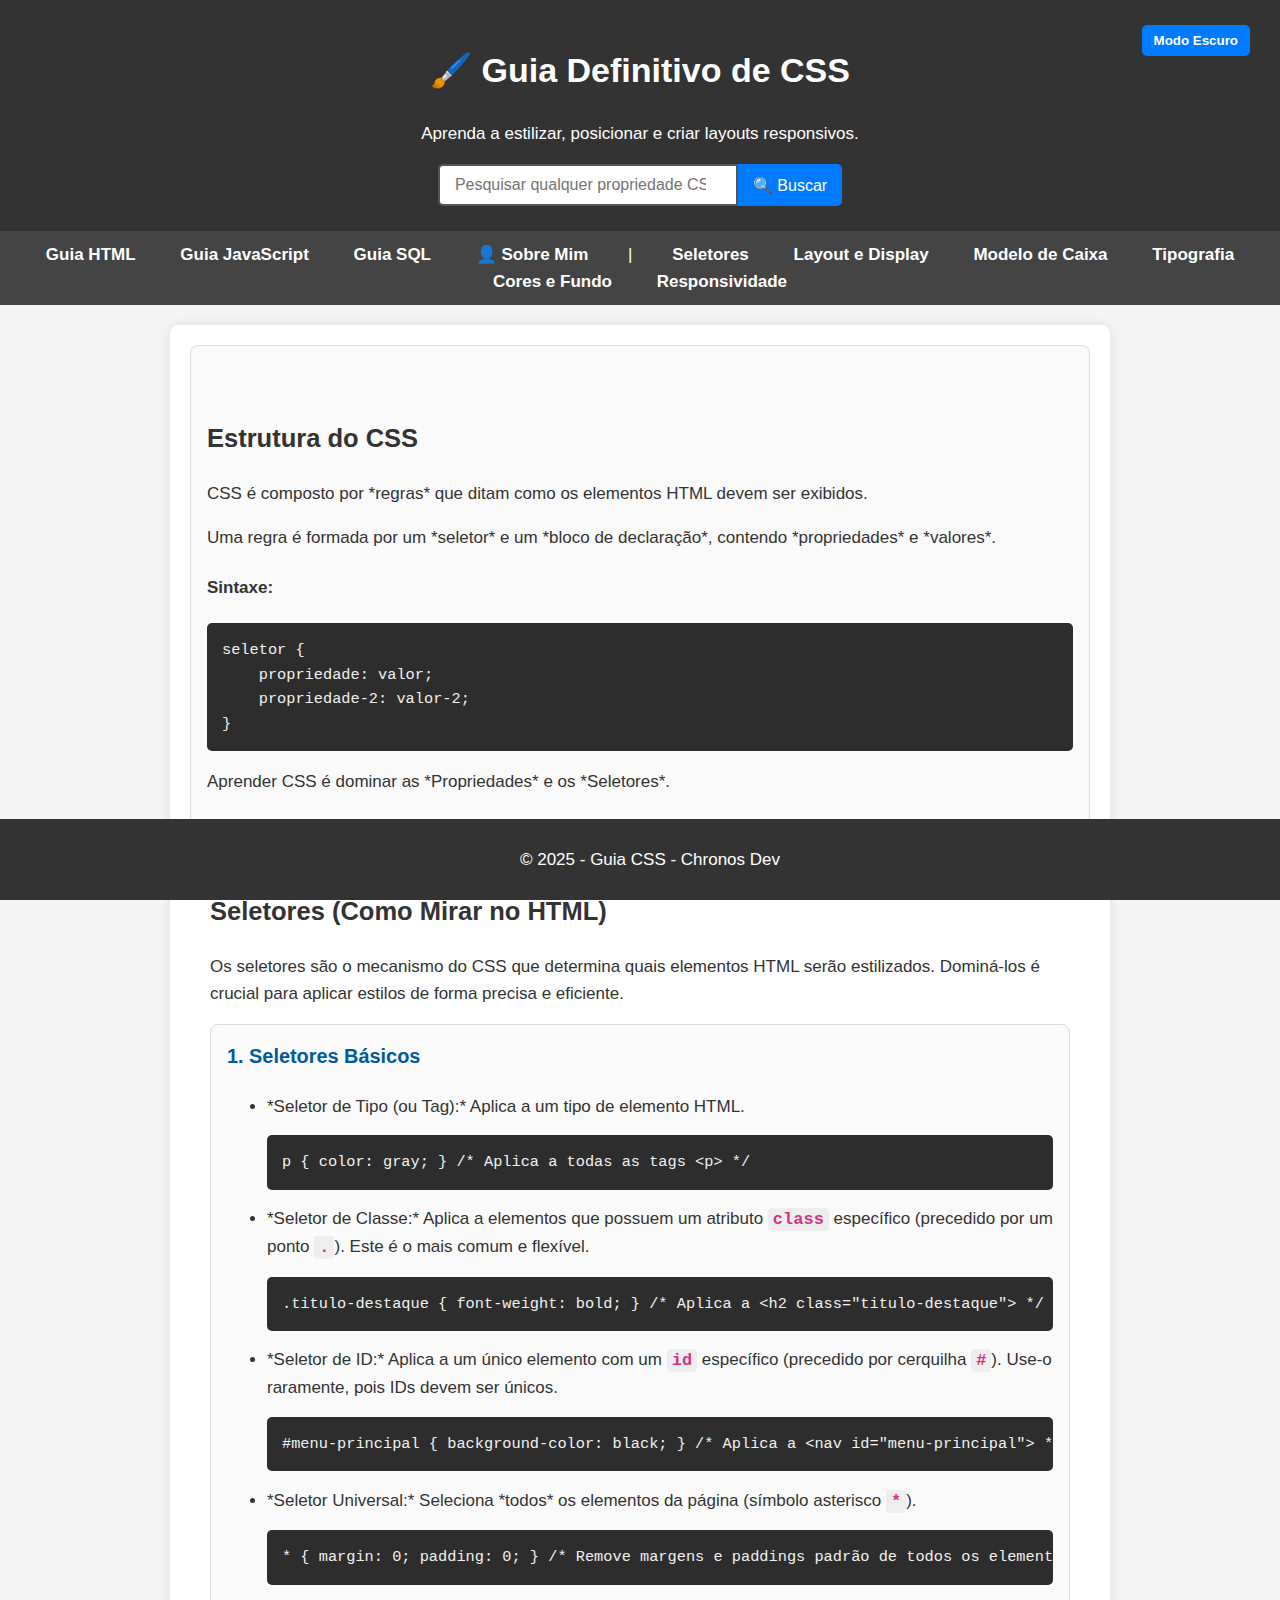
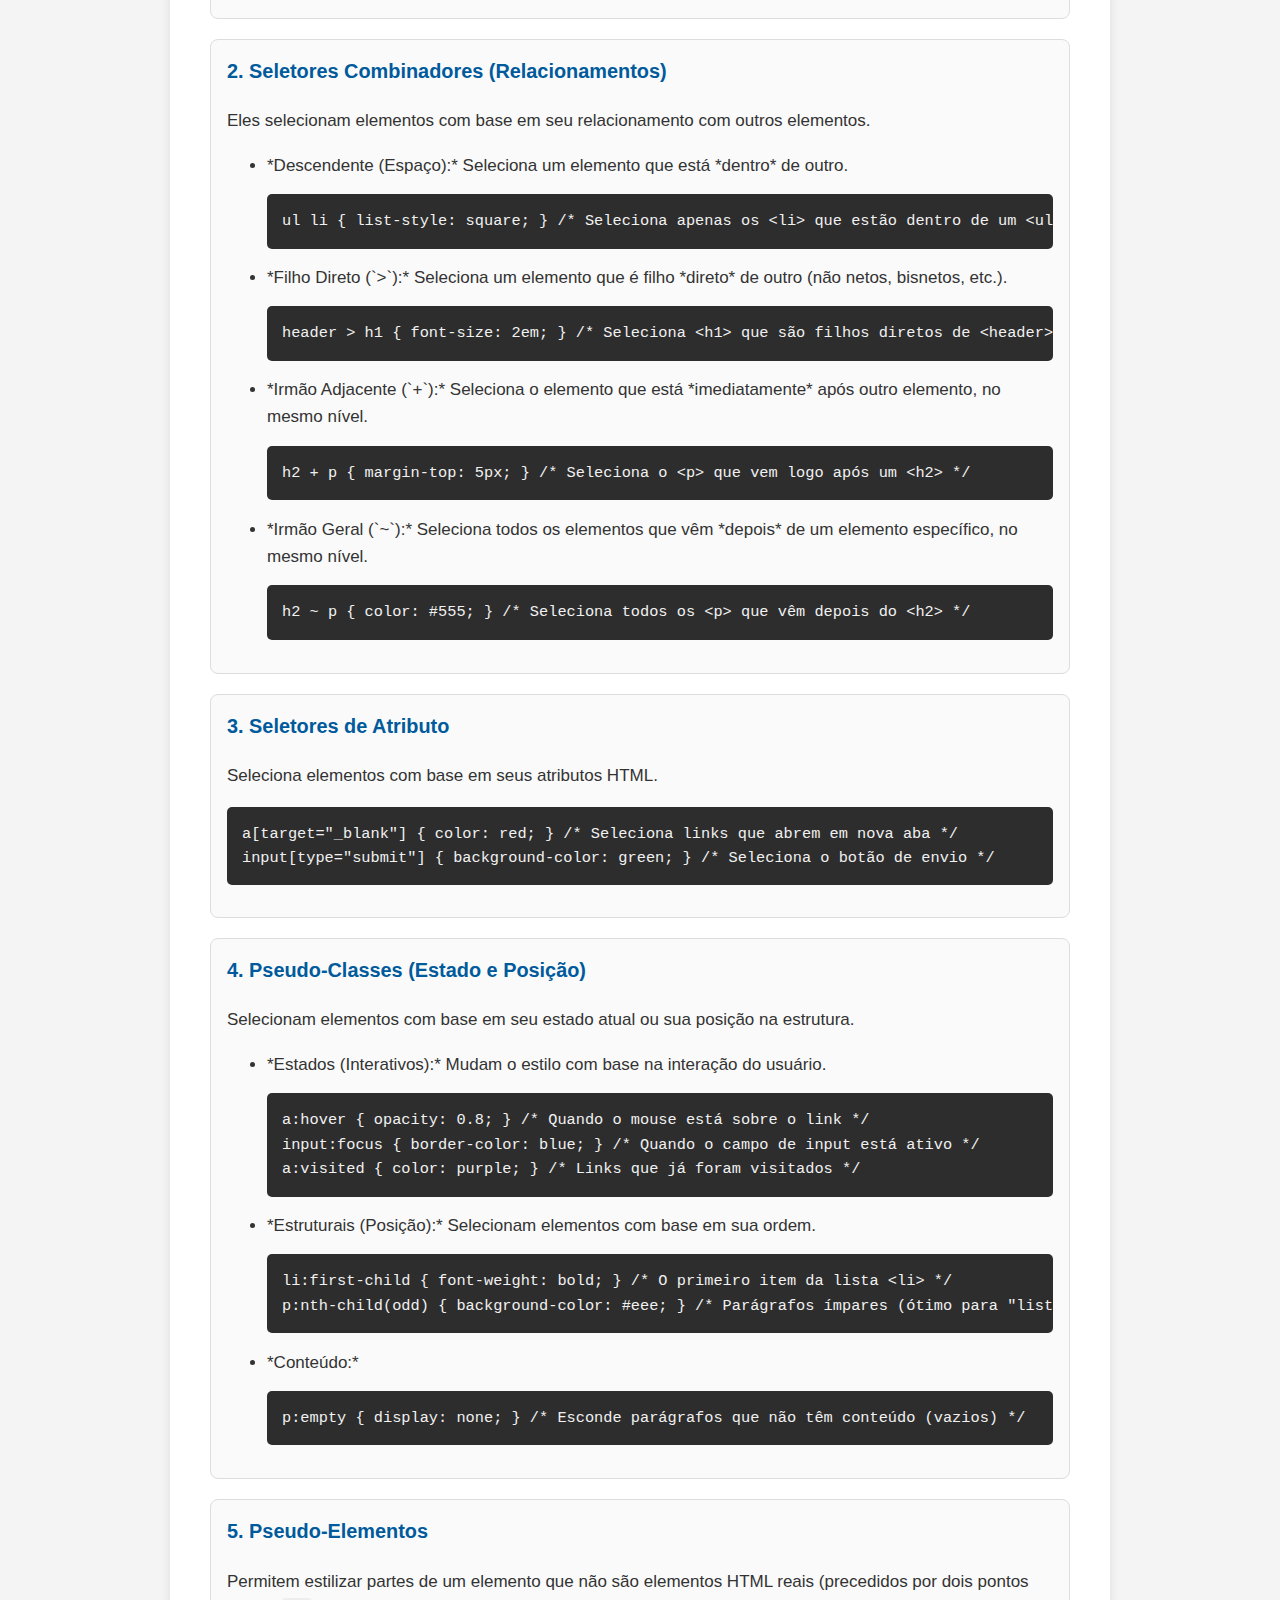
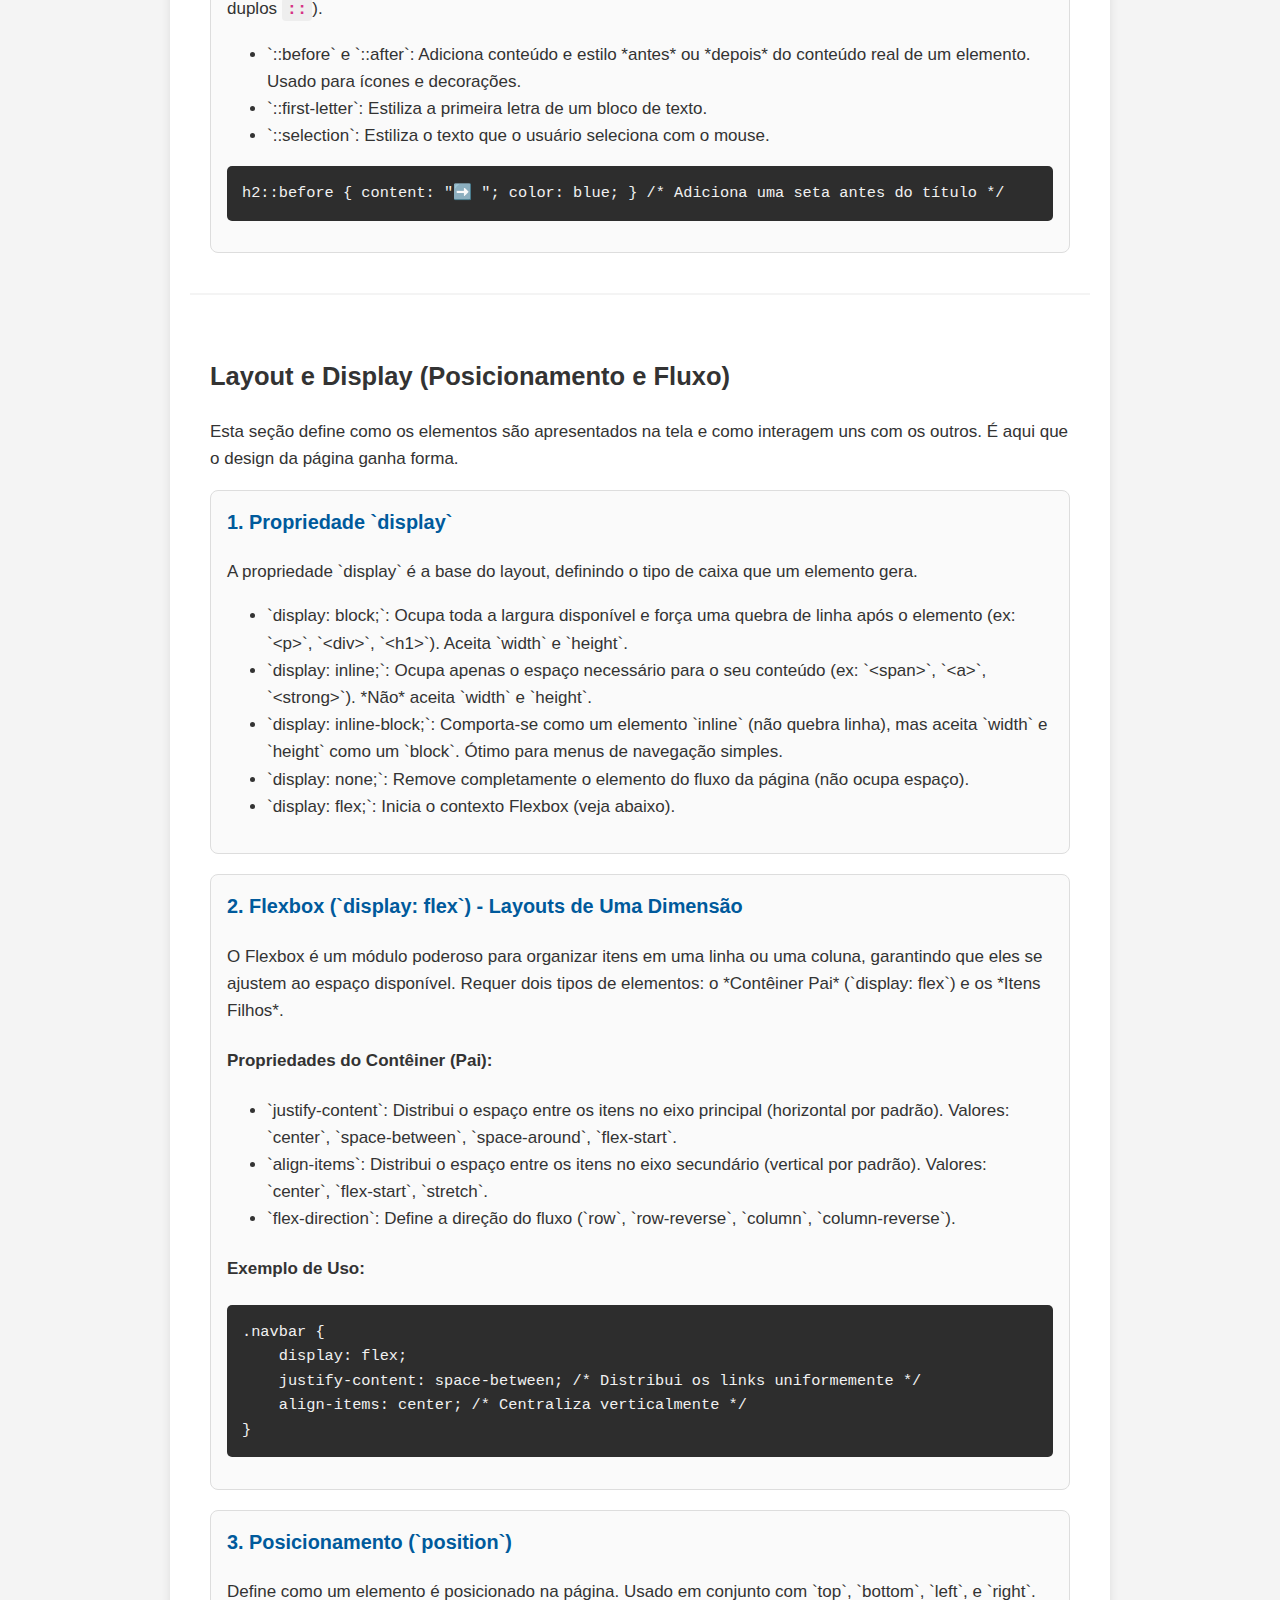
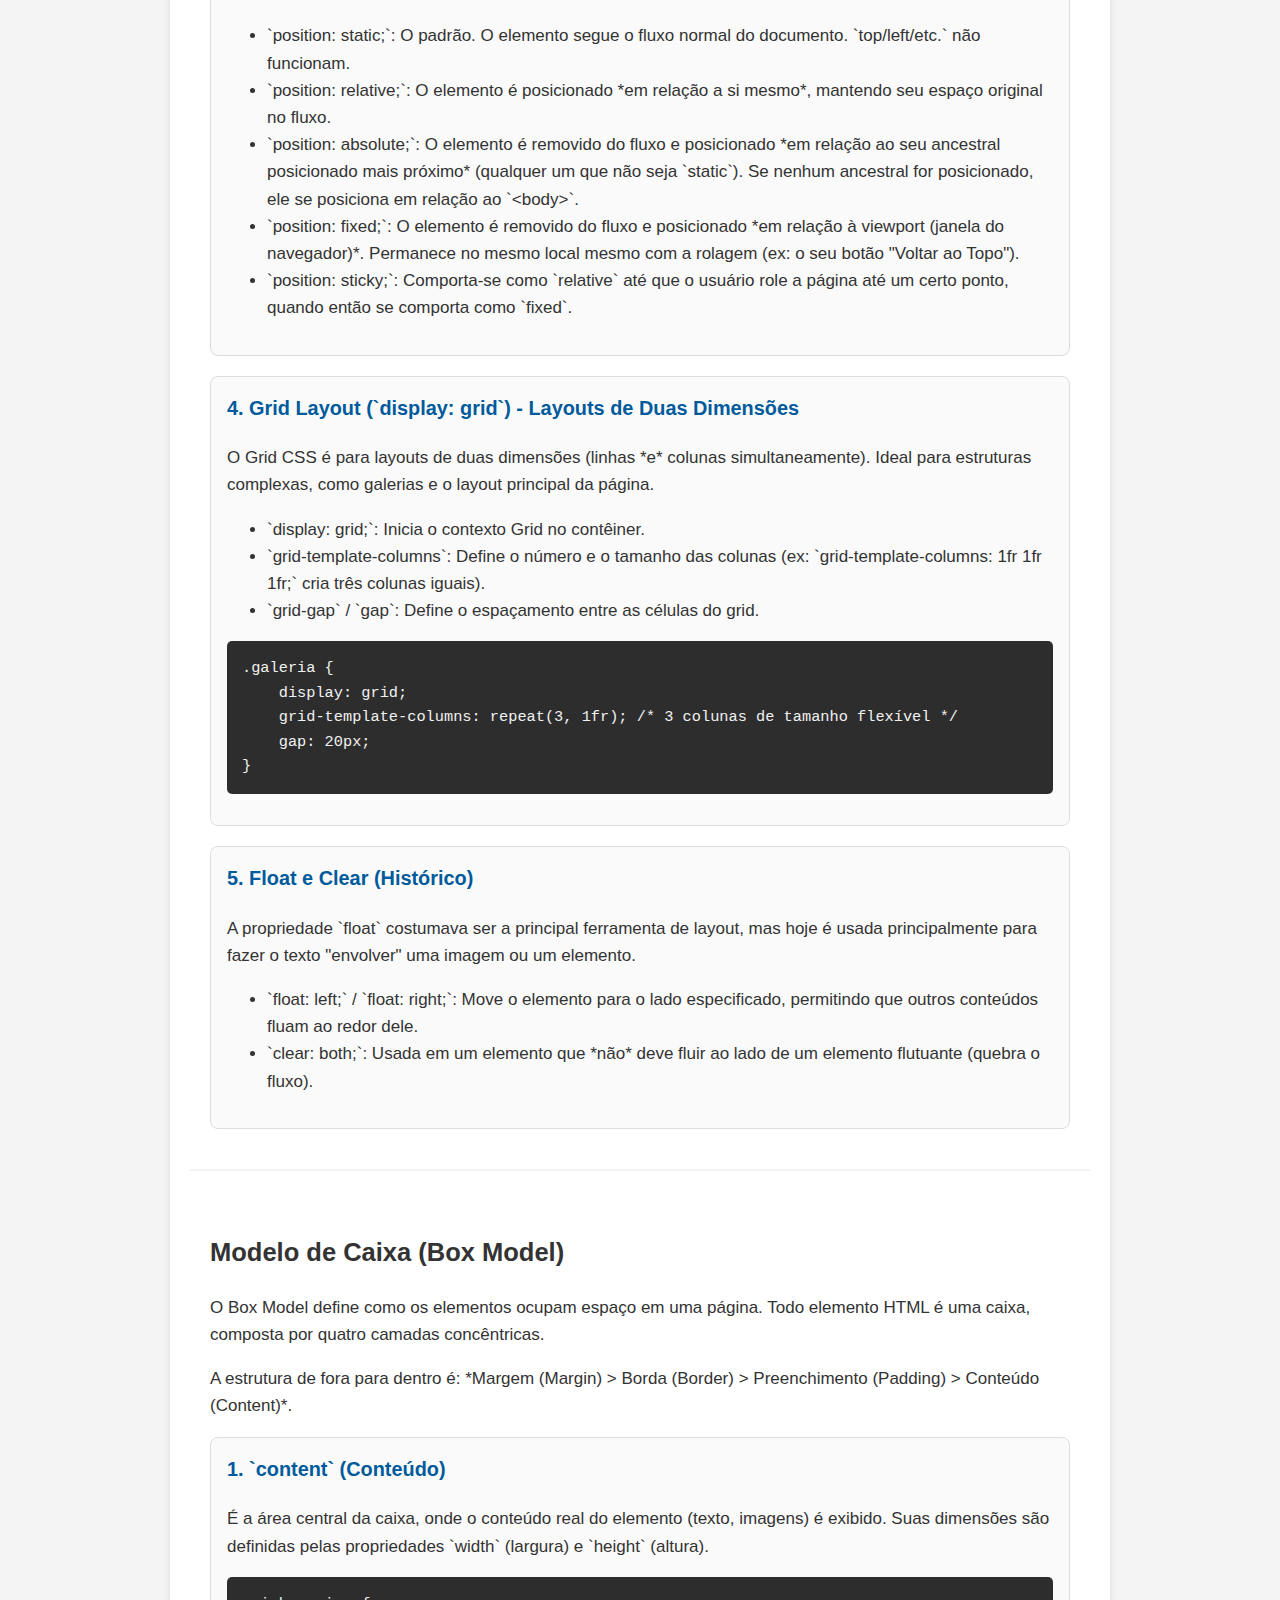
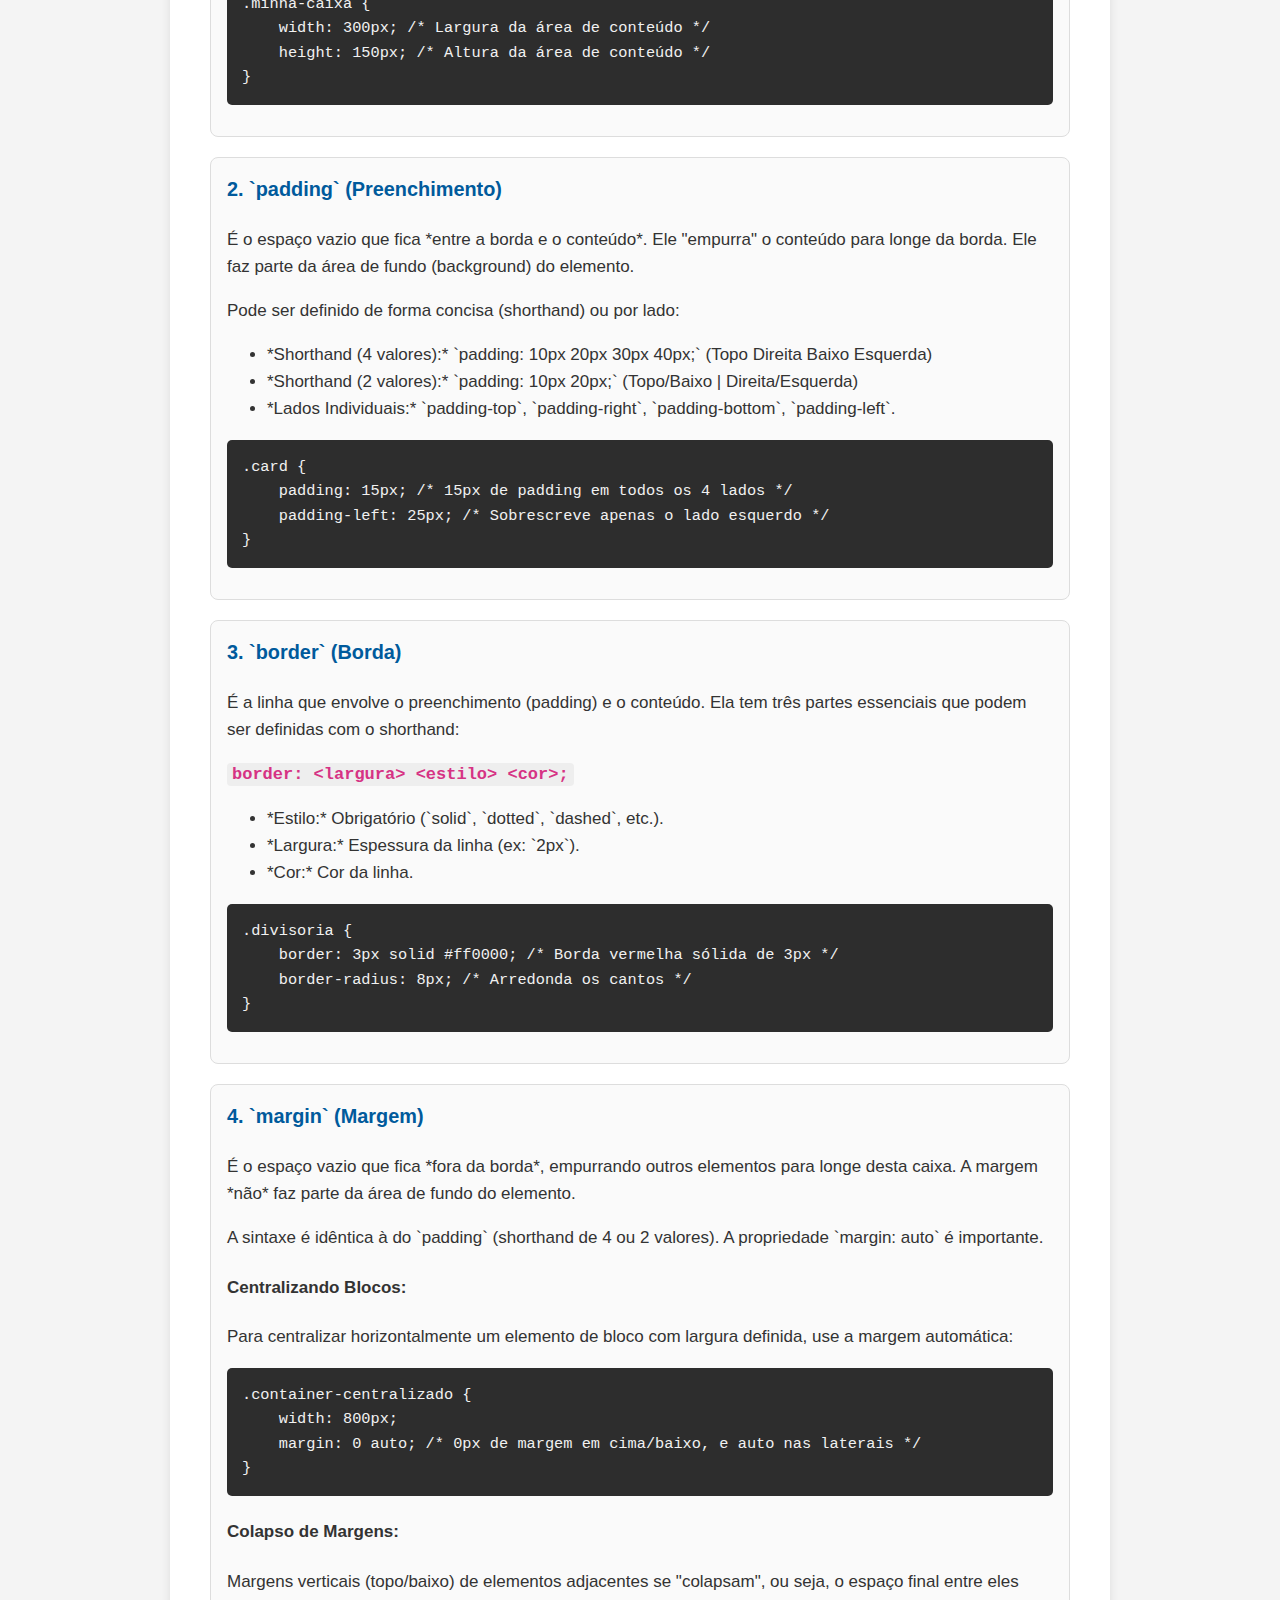
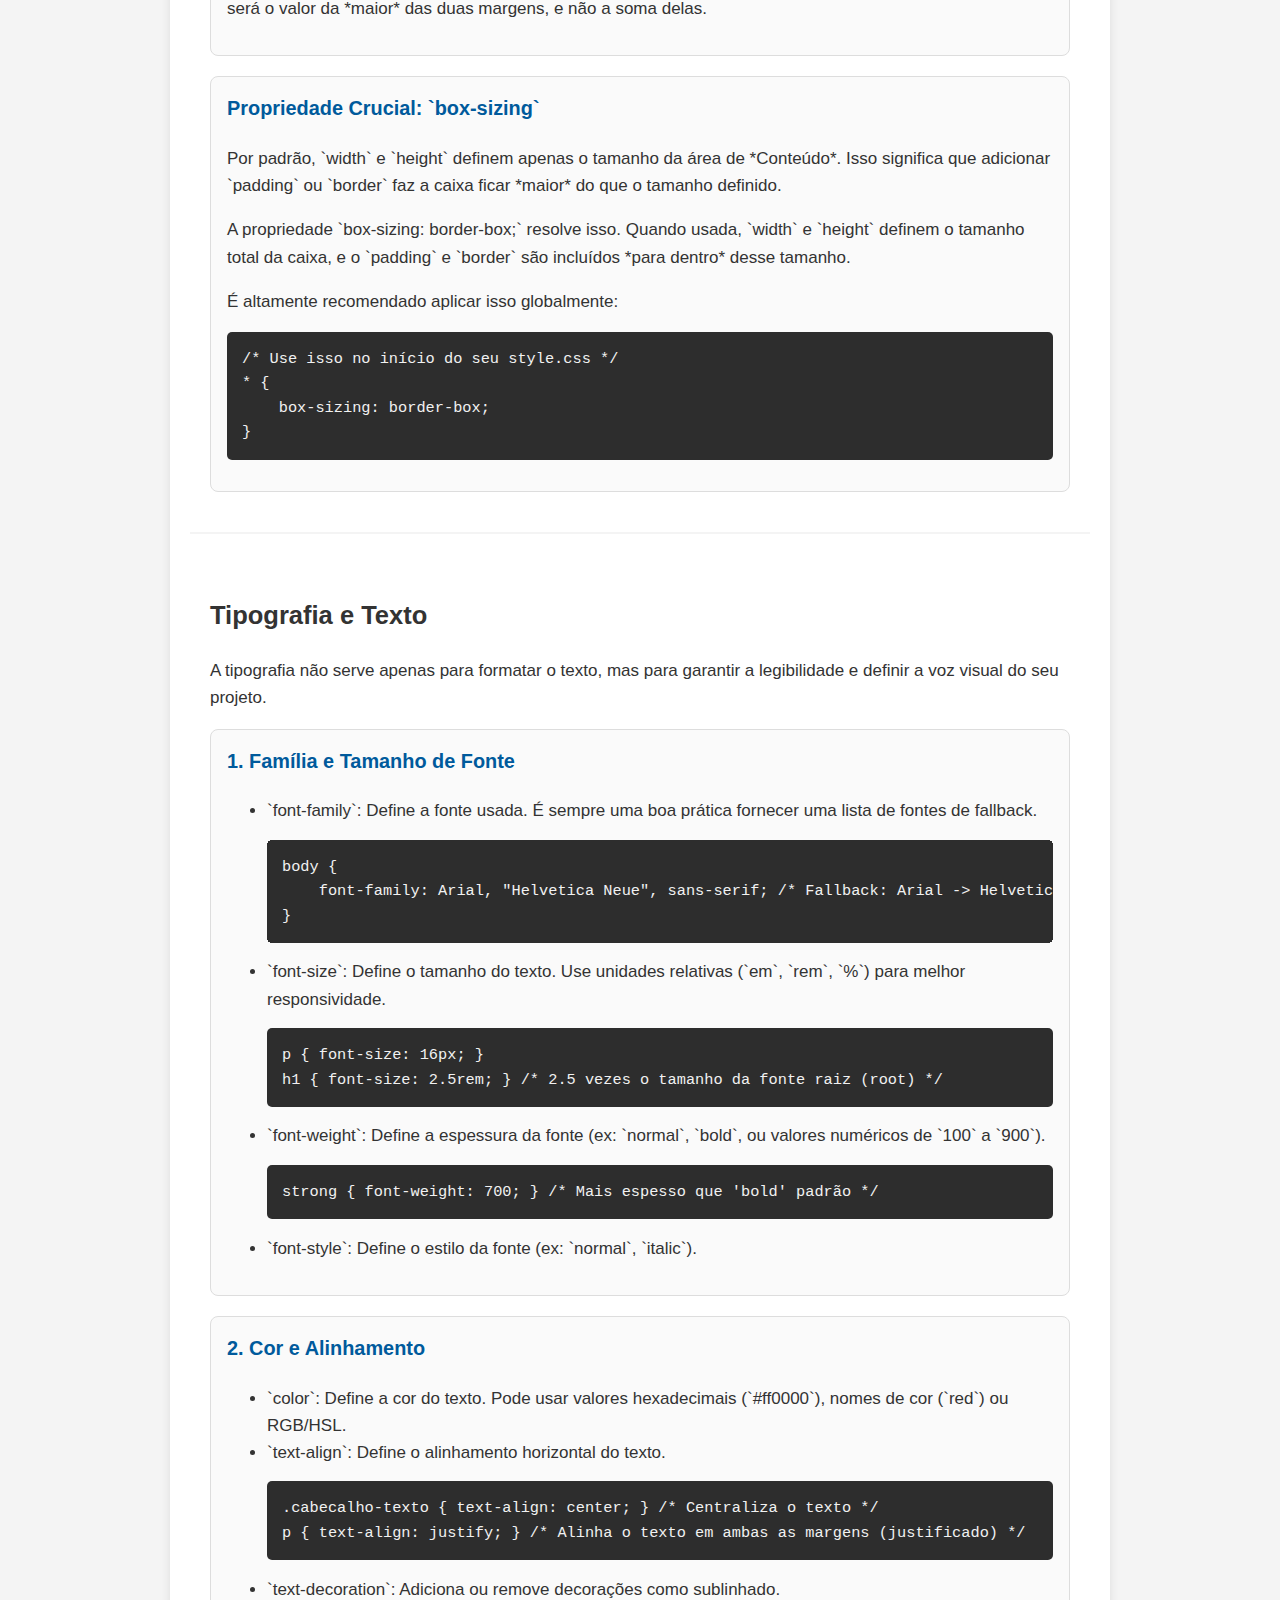
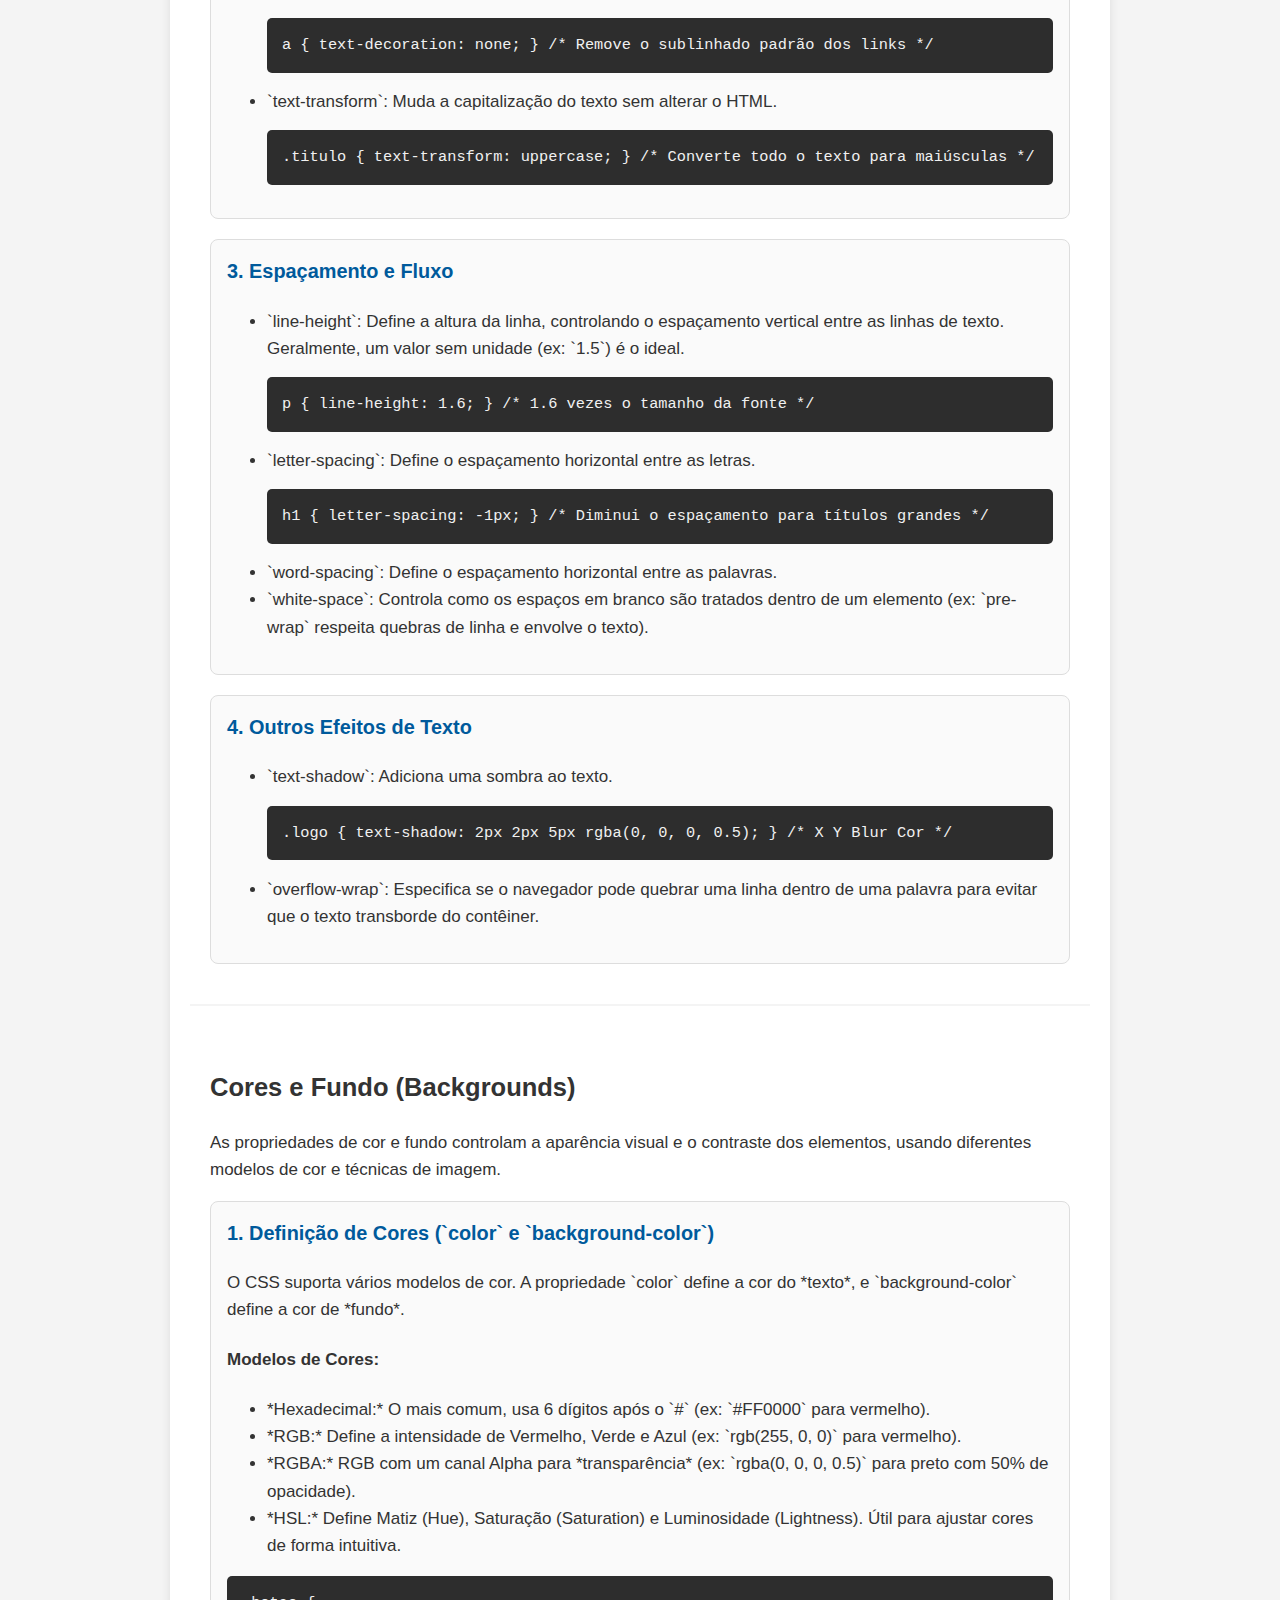
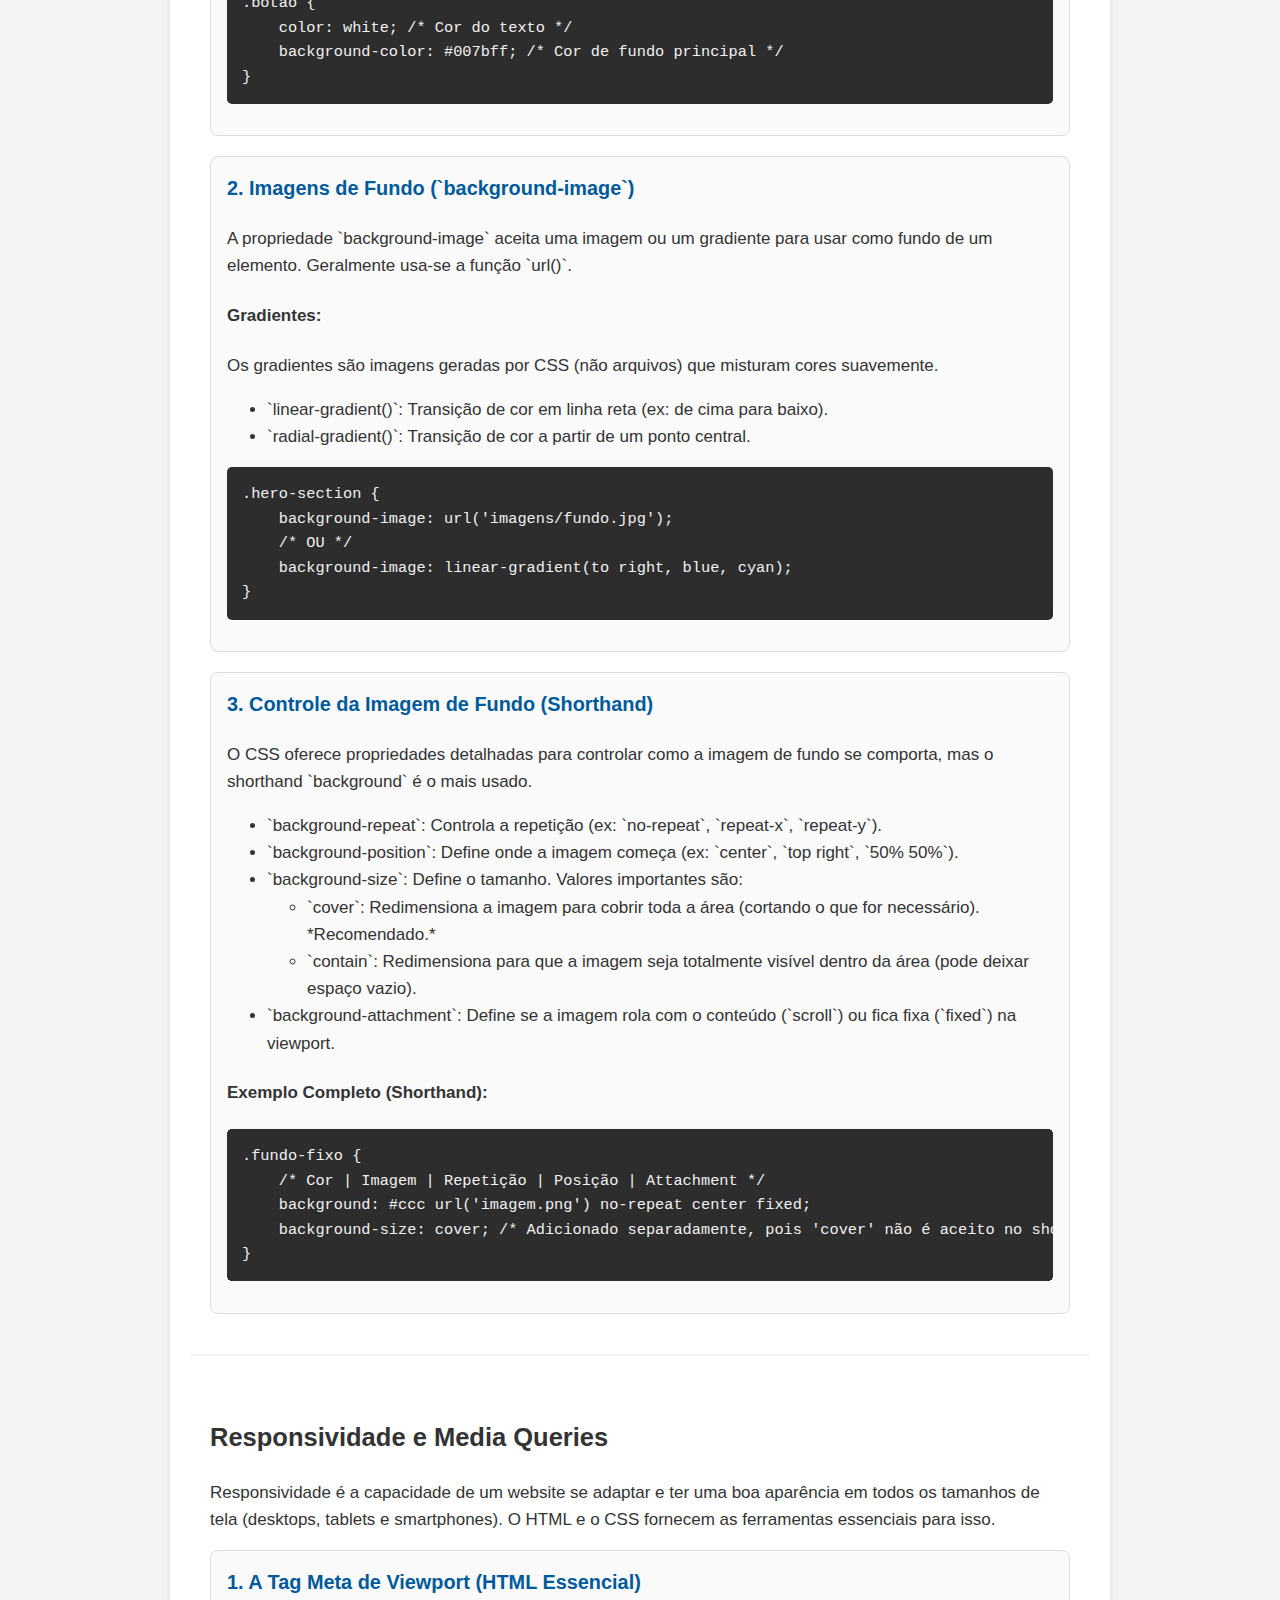
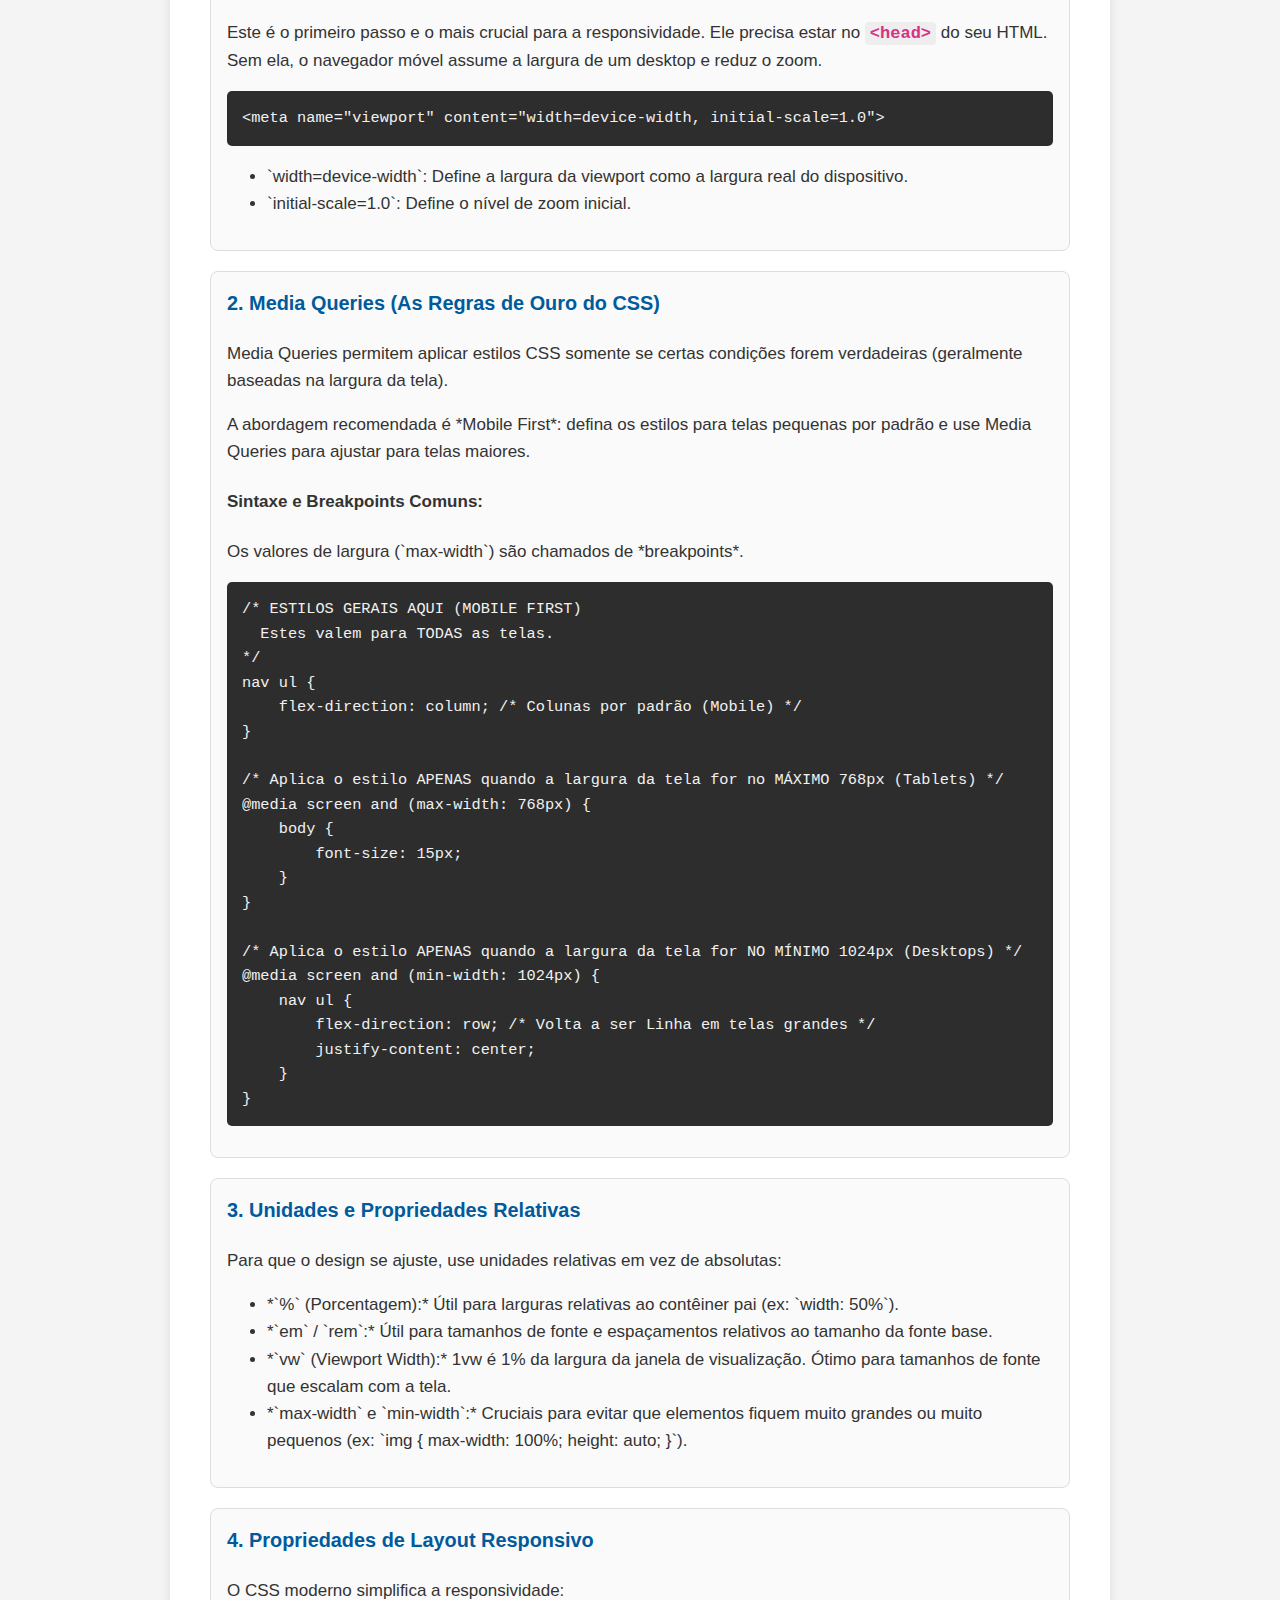
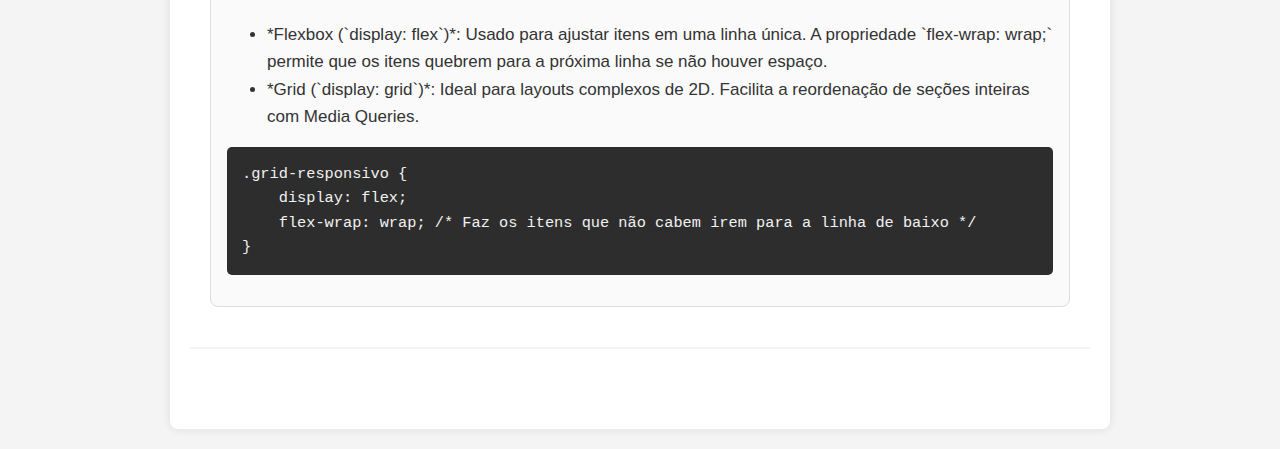
<file: css.html>
<!DOCTYPE html>
<html lang="pt-BR">

<head>
    <meta charset="UTF-8" />
    <meta name="viewport" content="width=device-width, initial-scale=1.0" />
    <title>Guia CSS Completo - Propriedades Essenciais</title>
    <link rel="stylesheet" href="./css/style.css" />
    <link rel="icon" type="image/png" href="./img/css.png">
    <style>
        /* Apenas para garantir que o menu da página CSS funcione bem */
        #css-intro {
            padding-top: 50px;
        }
    </style>
</head>

<body>
    <header>
        <h1><span class="icon-emoji">🖌️</span> Guia Definitivo de CSS</h1>
        <p>Aprenda a estilizar, posicionar e criar layouts responsivos.</p>

        <form action="https://www.google.com/search" method="get" target="_blank" class="search-form">
            <label for="search-box" class="sr-only">Pesquisar Propriedades CSS</label>
            <input type="search" id="search-box" name="q" placeholder="Pesquisar qualquer propriedade CSS..."
                required />
            <input type="hidden" name="as_q" value="CSS propriedade OR seletor OR flexbox" />
            <button type="submit">🔍 Buscar</button>
        </form>

        <button id="darkModeToggle">Mudar Tema</button>
    </header>

    <nav>
        <ul>
            <li><a href="index.html">Guia HTML</a></li>
            <li><a href="js.html">Guia JavaScript</a></li>
            <li><a href="sql.html">Guia SQL</a></li>
            <li><a href="sobre.html">👤 Sobre Mim</a></li>
            <li class="separator">|</li>
            <li><a href="#seletores">Seletores</a></li>
            <li><a href="#layout">Layout e Display</a></li>
            <li><a href="#caixas">Modelo de Caixa</a></li>
            <li><a href="#tipografia">Tipografia</a></li>
            <li><a href="#cores-fundo">Cores e Fundo</a></li>
            <li><a href="#responsividade">Responsividade</a></li>
        </ul>
    </nav>

    <main>
        <section id="css-intro" class="tag-explicacao">
            <h2>Estrutura do CSS</h2>
            <p>
                CSS é composto por *regras* que ditam como os elementos HTML devem
                ser exibidos.
            </p>
            <p>
                Uma regra é formada por um *seletor* e um *bloco de declaração*,
                contendo *propriedades* e *valores*.
            </p>

            <h4>Sintaxe:</h4>
            <pre><code>seletor {
    propriedade: valor; 
    propriedade-2: valor-2; 
}</code></pre>

            <p>Aprender CSS é dominar as *Propriedades* e os *Seletores*.</p>
        </section>

        <section id="seletores">
            <h2>Seletores (Como Mirar no HTML)</h2>
            <p>
                Os seletores são o mecanismo do CSS que determina quais elementos HTML
                serão estilizados. Dominá-los é crucial para aplicar estilos de forma
                precisa e eficiente.
            </p>

            <article class="tag-explicacao">
                <h3>1. Seletores Básicos</h3>
                <ul>
                    <li>
                        *Seletor de Tipo (ou Tag):* Aplica a um tipo de elemento HTML.
                        <pre><code>p { color: gray; } /* Aplica a todas as tags &lt;p&gt; */</code></pre>
                    </li>
                    <li>
                        *Seletor de Classe:* Aplica a elementos que possuem um atributo
                        <code>class</code> específico (precedido por um ponto
                        <code>.</code>). Este é o mais comum e flexível.
                        <pre><code>.titulo-destaque { font-weight: bold; } /* Aplica a &lt;h2 class="titulo-destaque"&gt; */</code></pre>
                    </li>
                    <li>
                        *Seletor de ID:* Aplica a um único elemento com um
                        <code>id</code> específico (precedido por cerquilha
                        <code>#</code>). Use-o raramente, pois IDs devem ser únicos.
                        <pre><code>#menu-principal { background-color: black; } /* Aplica a &lt;nav id="menu-principal"&gt; */</code></pre>
                    </li>
                    <li>
                        *Seletor Universal:* Seleciona *todos* os elementos da página
                        (símbolo asterisco <code>*</code>).
                        <pre><code>* { margin: 0; padding: 0; } /* Remove margens e paddings padrão de todos os elementos */</code></pre>
                    </li>
                </ul>
            </article>

            <article class="tag-explicacao">
                <h3>2. Seletores Combinadores (Relacionamentos)</h3>
                <p>
                    Eles selecionam elementos com base em seu relacionamento com outros
                    elementos.
                </p>
                <ul>
                    <li>
                        *Descendente (Espaço):* Seleciona um elemento que está *dentro*
                        de outro.
                        <pre><code>ul li { list-style: square; } /* Seleciona apenas os &lt;li&gt; que estão dentro de um &lt;ul&gt; */</code></pre>
                    </li>
                    <li>
                        *Filho Direto (`>`):* Seleciona um elemento que é filho *direto*
                        de outro (não netos, bisnetos, etc.).
                        <pre><code>header > h1 { font-size: 2em; } /* Seleciona &lt;h1&gt; que são filhos diretos de &lt;header&gt; */</code></pre>
                    </li>
                    <li>
                        *Irmão Adjacente (`+`):* Seleciona o elemento que está
                        *imediatamente* após outro elemento, no mesmo nível.
                        <pre><code>h2 + p { margin-top: 5px; } /* Seleciona o &lt;p&gt; que vem logo após um &lt;h2&gt; */</code></pre>
                    </li>
                    <li>
                        *Irmão Geral (`~`):* Seleciona todos os elementos que vêm
                        *depois* de um elemento específico, no mesmo nível.
                        <pre><code>h2 ~ p { color: #555; } /* Seleciona todos os &lt;p&gt; que vêm depois do &lt;h2&gt; */</code></pre>
                    </li>
                </ul>
            </article>

            <article class="tag-explicacao">
                <h3>3. Seletores de Atributo</h3>
                <p>Seleciona elementos com base em seus atributos HTML.</p>
                <pre><code>a[target="_blank"] { color: red; } /* Seleciona links que abrem em nova aba */
input[type="submit"] { background-color: green; } /* Seleciona o botão de envio */</code></pre>
            </article>

            <article class="tag-explicacao">
                <h3>4. Pseudo-Classes (Estado e Posição)</h3>
                <p>
                    Selecionam elementos com base em seu estado atual ou sua posição na
                    estrutura.
                </p>
                <ul>
                    <li>
                        *Estados (Interativos):* Mudam o estilo com base na interação do
                        usuário.
                        <pre><code>a:hover { opacity: 0.8; } /* Quando o mouse está sobre o link */
input:focus { border-color: blue; } /* Quando o campo de input está ativo */
a:visited { color: purple; } /* Links que já foram visitados */</code></pre>
                    </li>
                    <li>
                        *Estruturais (Posição):* Selecionam elementos com base em sua
                        ordem.
                        <pre><code>li:first-child { font-weight: bold; } /* O primeiro item da lista &lt;li&gt; */
p:nth-child(odd) { background-color: #eee; } /* Parágrafos ímpares (ótimo para "listras" em tabelas) */</code></pre>
                    </li>
                    <li>
                        *Conteúdo:*
                        <pre><code>p:empty { display: none; } /* Esconde parágrafos que não têm conteúdo (vazios) */</code></pre>
                    </li>
                </ul>
            </article>

            <article class="tag-explicacao">
                <h3>5. Pseudo-Elementos</h3>
                <p>
                    Permitem estilizar partes de um elemento que não são elementos HTML
                    reais (precedidos por dois pontos duplos <code>::</code>).
                </p>
                <ul>
                    <li>
                        `::before` e `::after`: Adiciona conteúdo e estilo *antes* ou
                        *depois* do conteúdo real de um elemento. Usado para ícones e
                        decorações.
                    </li>
                    <li>
                        `::first-letter`: Estiliza a primeira letra de um bloco de texto.
                    </li>
                    <li>
                        `::selection`: Estiliza o texto que o usuário seleciona com o
                        mouse.
                    </li>
                </ul>
                <pre><code>h2::before { content: "➡️ "; color: blue; } /* Adiciona uma seta antes do título */</code></pre>
            </article>
        </section>

        <section id="layout">
            <h2>Layout e Display (Posicionamento e Fluxo)</h2>
            <p>
                Esta seção define como os elementos são apresentados na tela e como
                interagem uns com os outros. É aqui que o design da página ganha
                forma.
            </p>

            <article class="tag-explicacao">
                <h3>1. Propriedade `display`</h3>
                <p>
                    A propriedade `display` é a base do layout, definindo o tipo de
                    caixa que um elemento gera.
                </p>
                <ul>
                    <li>
                        `display: block;`: Ocupa toda a largura disponível e força uma
                        quebra de linha após o elemento (ex: `&lt;p&gt;`, `&lt;div&gt;`,
                        `&lt;h1&gt;`). Aceita `width` e `height`.
                    </li>
                    <li>
                        `display: inline;`: Ocupa apenas o espaço necessário para o seu
                        conteúdo (ex: `&lt;span&gt;`, `&lt;a&gt;`, `&lt;strong&gt;`).
                        *Não* aceita `width` e `height`.
                    </li>
                    <li>
                        `display: inline-block;`: Comporta-se como um elemento `inline`
                        (não quebra linha), mas aceita `width` e `height` como um `block`.
                        Ótimo para menus de navegação simples.
                    </li>
                    <li>
                        `display: none;`: Remove completamente o elemento do fluxo da
                        página (não ocupa espaço).
                    </li>
                    <li>`display: flex;`: Inicia o contexto Flexbox (veja abaixo).</li>
                </ul>
            </article>

            <article class="tag-explicacao">
                <h3>2. Flexbox (`display: flex`) - Layouts de Uma Dimensão</h3>
                <p>
                    O Flexbox é um módulo poderoso para organizar itens em uma linha ou
                    uma coluna, garantindo que eles se ajustem ao espaço disponível.
                    Requer dois tipos de elementos: o *Contêiner Pai* (`display:
                    flex`) e os *Itens Filhos*.
                </p>
                <h4>Propriedades do Contêiner (Pai):</h4>
                <ul>
                    <li>
                        `justify-content`: Distribui o espaço entre os itens no eixo
                        principal (horizontal por padrão). Valores: `center`,
                        `space-between`, `space-around`, `flex-start`.
                    </li>
                    <li>
                        `align-items`: Distribui o espaço entre os itens no eixo
                        secundário (vertical por padrão). Valores: `center`, `flex-start`,
                        `stretch`.
                    </li>
                    <li>
                        `flex-direction`: Define a direção do fluxo (`row`, `row-reverse`,
                        `column`, `column-reverse`).
                    </li>
                </ul>
                <h4>Exemplo de Uso:</h4>
                <pre><code>.navbar {
    display: flex;
    justify-content: space-between; /* Distribui os links uniformemente */
    align-items: center; /* Centraliza verticalmente */
}</code></pre>
            </article>

            <article class="tag-explicacao">
                <h3>3. Posicionamento (`position`)</h3>
                <p>
                    Define como um elemento é posicionado na página. Usado em conjunto
                    com `top`, `bottom`, `left`, e `right`.
                </p>
                <ul>
                    <li>
                        `position: static;`: O padrão. O elemento segue o fluxo normal do
                        documento. `top/left/etc.` não funcionam.
                    </li>
                    <li>
                        `position: relative;`: O elemento é posicionado *em relação a si
                        mesmo*, mantendo seu espaço original no fluxo.
                    </li>
                    <li>
                        `position: absolute;`: O elemento é removido do fluxo e
                        posicionado *em relação ao seu ancestral posicionado mais
                        próximo* (qualquer um que não seja `static`). Se nenhum ancestral
                        for posicionado, ele se posiciona em relação ao `&lt;body&gt;`.
                    </li>
                    <li>
                        `position: fixed;`: O elemento é removido do fluxo e posicionado
                        *em relação à viewport (janela do navegador)*. Permanece no
                        mesmo local mesmo com a rolagem (ex: o seu botão "Voltar ao
                        Topo").
                    </li>
                    <li>
                        `position: sticky;`: Comporta-se como `relative` até que o usuário
                        role a página até um certo ponto, quando então se comporta como
                        `fixed`.
                    </li>
                </ul>
            </article>

            <article class="tag-explicacao">
                <h3>4. Grid Layout (`display: grid`) - Layouts de Duas Dimensões</h3>
                <p>
                    O Grid CSS é para layouts de duas dimensões (linhas *e* colunas
                    simultaneamente). Ideal para estruturas complexas, como galerias e o
                    layout principal da página.
                </p>
                <ul>
                    <li>`display: grid;`: Inicia o contexto Grid no contêiner.</li>
                    <li>
                        `grid-template-columns`: Define o número e o tamanho das colunas
                        (ex: `grid-template-columns: 1fr 1fr 1fr;` cria três colunas
                        iguais).
                    </li>
                    <li>
                        `grid-gap` / `gap`: Define o espaçamento entre as células do grid.
                    </li>
                </ul>
                <pre><code>.galeria {
    display: grid;
    grid-template-columns: repeat(3, 1fr); /* 3 colunas de tamanho flexível */
    gap: 20px;
}</code></pre>
            </article>

            <article class="tag-explicacao">
                <h3>5. Float e Clear (Histórico)</h3>
                <p>
                    A propriedade `float` costumava ser a principal ferramenta de
                    layout, mas hoje é usada principalmente para fazer o texto
                    "envolver" uma imagem ou um elemento.
                </p>
                <ul>
                    <li>
                        `float: left;` / `float: right;`: Move o elemento para o lado
                        especificado, permitindo que outros conteúdos fluam ao redor dele.
                    </li>
                    <li>
                        `clear: both;`: Usada em um elemento que *não* deve fluir ao
                        lado de um elemento flutuante (quebra o fluxo).
                    </li>
                </ul>
            </article>
        </section>

        <section id="caixas">
            <h2>Modelo de Caixa (Box Model)</h2>
            <p>
                O Box Model define como os elementos ocupam espaço em uma página. Todo
                elemento HTML é uma caixa, composta por quatro camadas concêntricas.
            </p>
            <p>
                A estrutura de fora para dentro é: *Margem (Margin) > Borda (Border)
                > Preenchimento (Padding) > Conteúdo (Content)*.
            </p>

            <article class="tag-explicacao">
                <h3>1. `content` (Conteúdo)</h3>
                <p>
                    É a área central da caixa, onde o conteúdo real do elemento (texto,
                    imagens) é exibido. Suas dimensões são definidas pelas propriedades
                    `width` (largura) e `height` (altura).
                </p>
                <pre><code>.minha-caixa {
    width: 300px; /* Largura da área de conteúdo */
    height: 150px; /* Altura da área de conteúdo */
}</code></pre>
            </article>

            <article class="tag-explicacao">
                <h3>2. `padding` (Preenchimento)</h3>
                <p>
                    É o espaço vazio que fica *entre a borda e o conteúdo*. Ele
                    "empurra" o conteúdo para longe da borda. Ele faz parte da área de
                    fundo (background) do elemento.
                </p>
                <p>Pode ser definido de forma concisa (shorthand) ou por lado:</p>
                <ul>
                    <li>
                        *Shorthand (4 valores):* `padding: 10px 20px 30px 40px;` (Topo
                        Direita Baixo Esquerda)
                    </li>
                    <li>
                        *Shorthand (2 valores):* `padding: 10px 20px;` (Topo/Baixo |
                        Direita/Esquerda)
                    </li>
                    <li>
                        *Lados Individuais:* `padding-top`, `padding-right`,
                        `padding-bottom`, `padding-left`.
                    </li>
                </ul>
                <pre><code>.card {
    padding: 15px; /* 15px de padding em todos os 4 lados */
    padding-left: 25px; /* Sobrescreve apenas o lado esquerdo */
}</code></pre>
            </article>

            <article class="tag-explicacao">
                <h3>3. `border` (Borda)</h3>
                <p>
                    É a linha que envolve o preenchimento (padding) e o conteúdo. Ela
                    tem três partes essenciais que podem ser definidas com o shorthand:
                </p>
                <p>
                    <code>border: &lt;largura&gt; &lt;estilo&gt; &lt;cor&gt;;</code>
                </p>
                <ul>
                    <li>
                        *Estilo:* Obrigatório (`solid`, `dotted`, `dashed`, etc.).
                    </li>
                    <li>*Largura:* Espessura da linha (ex: `2px`).</li>
                    <li>*Cor:* Cor da linha.</li>
                </ul>
                <pre><code>.divisoria {
    border: 3px solid #ff0000; /* Borda vermelha sólida de 3px */
    border-radius: 8px; /* Arredonda os cantos */
}</code></pre>
            </article>

            <article class="tag-explicacao">
                <h3>4. `margin` (Margem)</h3>
                <p>
                    É o espaço vazio que fica *fora da borda*, empurrando outros
                    elementos para longe desta caixa. A margem *não* faz parte da área
                    de fundo do elemento.
                </p>
                <p>
                    A sintaxe é idêntica à do `padding` (shorthand de 4 ou 2 valores). A
                    propriedade `margin: auto` é importante.
                </p>
                <h4>Centralizando Blocos:</h4>
                <p>
                    Para centralizar horizontalmente um elemento de bloco com largura
                    definida, use a margem automática:
                </p>
                <pre><code>.container-centralizado {
    width: 800px;
    margin: 0 auto; /* 0px de margem em cima/baixo, e auto nas laterais */
}</code></pre>
                <h4>Colapso de Margens:</h4>
                <p>
                    Margens verticais (topo/baixo) de elementos adjacentes se
                    "colapsam", ou seja, o espaço final entre eles será o valor da
                    *maior* das duas margens, e não a soma delas.
                </p>
            </article>

            <article class="tag-explicacao">
                <h3>Propriedade Crucial: `box-sizing`</h3>
                <p>
                    Por padrão, `width` e `height` definem apenas o tamanho da área de
                    *Conteúdo*. Isso significa que adicionar `padding` ou `border` faz
                    a caixa ficar *maior* do que o tamanho definido.
                </p>
                <p>
                    A propriedade `box-sizing: border-box;` resolve isso. Quando usada,
                    `width` e `height` definem o tamanho total da caixa, e o `padding` e
                    `border` são incluídos *para dentro* desse tamanho.
                </p>
                <p>É altamente recomendado aplicar isso globalmente:</p>
                <pre><code>/* Use isso no início do seu style.css */
* {
    box-sizing: border-box; 
}</code></pre>
            </article>
        </section>

        <section id="tipografia">
            <h2>Tipografia e Texto</h2>
            <p>
                A tipografia não serve apenas para formatar o texto, mas para garantir
                a legibilidade e definir a voz visual do seu projeto.
            </p>

            <article class="tag-explicacao">
                <h3>1. Família e Tamanho de Fonte</h3>
                <ul>
                    <li>
                        `font-family`: Define a fonte usada. É sempre uma boa prática
                        fornecer uma lista de fontes de fallback.
                        <pre><code>body { 
    font-family: Arial, "Helvetica Neue", sans-serif; /* Fallback: Arial -> Helvetica -> qualquer fonte sem serifa */
}</code></pre>
                    </li>
                    <li>
                        `font-size`: Define o tamanho do texto. Use unidades relativas
                        (`em`, `rem`, `%`) para melhor responsividade.
                        <pre><code>p { font-size: 16px; } 
h1 { font-size: 2.5rem; } /* 2.5 vezes o tamanho da fonte raiz (root) */</code></pre>
                    </li>
                    <li>
                        `font-weight`: Define a espessura da fonte (ex: `normal`, `bold`,
                        ou valores numéricos de `100` a `900`).
                        <pre><code>strong { font-weight: 700; } /* Mais espesso que 'bold' padrão */</code></pre>
                    </li>
                    <li>
                        `font-style`: Define o estilo da fonte (ex: `normal`, `italic`).
                    </li>
                </ul>
            </article>

            <article class="tag-explicacao">
                <h3>2. Cor e Alinhamento</h3>
                <ul>
                    <li>
                        `color`: Define a cor do texto. Pode usar valores hexadecimais
                        (`#ff0000`), nomes de cor (`red`) ou RGB/HSL.
                    </li>
                    <li>
                        `text-align`: Define o alinhamento horizontal do texto.
                        <pre><code>.cabecalho-texto { text-align: center; } /* Centraliza o texto */
p { text-align: justify; } /* Alinha o texto em ambas as margens (justificado) */</code></pre>
                    </li>
                    <li>
                        `text-decoration`: Adiciona ou remove decorações como sublinhado.
                        <pre><code>a { text-decoration: none; } /* Remove o sublinhado padrão dos links */</code></pre>
                    </li>
                    <li>
                        `text-transform`: Muda a capitalização do texto sem alterar o
                        HTML.
                        <pre><code>.titulo { text-transform: uppercase; } /* Converte todo o texto para maiúsculas */</code></pre>
                    </li>
                </ul>
            </article>

            <article class="tag-explicacao">
                <h3>3. Espaçamento e Fluxo</h3>
                <ul>
                    <li>
                        `line-height`: Define a altura da linha, controlando o espaçamento
                        vertical entre as linhas de texto. Geralmente, um valor sem
                        unidade (ex: `1.5`) é o ideal.
                        <pre><code>p { line-height: 1.6; } /* 1.6 vezes o tamanho da fonte */</code></pre>
                    </li>
                    <li>
                        `letter-spacing`: Define o espaçamento horizontal entre as letras.
                        <pre><code>h1 { letter-spacing: -1px; } /* Diminui o espaçamento para títulos grandes */</code></pre>
                    </li>
                    <li>
                        `word-spacing`: Define o espaçamento horizontal entre as palavras.
                    </li>
                    <li>
                        `white-space`: Controla como os espaços em branco são tratados
                        dentro de um elemento (ex: `pre-wrap` respeita quebras de linha e
                        envolve o texto).
                    </li>
                </ul>
            </article>

            <article class="tag-explicacao">
                <h3>4. Outros Efeitos de Texto</h3>
                <ul>
                    <li>
                        `text-shadow`: Adiciona uma sombra ao texto.
                        <pre><code>.logo { text-shadow: 2px 2px 5px rgba(0, 0, 0, 0.5); } /* X Y Blur Cor */</code></pre>
                    </li>
                    <li>
                        `overflow-wrap`: Especifica se o navegador pode quebrar uma linha
                        dentro de uma palavra para evitar que o texto transborde do
                        contêiner.
                    </li>
                </ul>
            </article>
        </section>

        <section id="cores-fundo">
            <h2>Cores e Fundo (Backgrounds)</h2>
            <p>
                As propriedades de cor e fundo controlam a aparência visual e o
                contraste dos elementos, usando diferentes modelos de cor e técnicas
                de imagem.
            </p>

            <article class="tag-explicacao">
                <h3>1. Definição de Cores (`color` e `background-color`)</h3>
                <p>
                    O CSS suporta vários modelos de cor. A propriedade `color` define a
                    cor do *texto*, e `background-color` define a cor de *fundo*.
                </p>

                <h4>Modelos de Cores:</h4>
                <ul>
                    <li>
                        *Hexadecimal:* O mais comum, usa 6 dígitos após o `#` (ex:
                        `#FF0000` para vermelho).
                    </li>
                    <li>
                        *RGB:* Define a intensidade de Vermelho, Verde e Azul (ex:
                        `rgb(255, 0, 0)` para vermelho).
                    </li>
                    <li>
                        *RGBA:* RGB com um canal Alpha para *transparência* (ex:
                        `rgba(0, 0, 0, 0.5)` para preto com 50% de opacidade).
                    </li>
                    <li>
                        *HSL:* Define Matiz (Hue), Saturação (Saturation) e Luminosidade
                        (Lightness). Útil para ajustar cores de forma intuitiva.
                    </li>
                </ul>
                <pre><code>.botao { 
    color: white; /* Cor do texto */
    background-color: #007bff; /* Cor de fundo principal */
}</code></pre>
            </article>

            <article class="tag-explicacao">
                <h3>2. Imagens de Fundo (`background-image`)</h3>
                <p>
                    A propriedade `background-image` aceita uma imagem ou um gradiente
                    para usar como fundo de um elemento. Geralmente usa-se a função
                    `url()`.
                </p>

                <h4>Gradientes:</h4>
                <p>
                    Os gradientes são imagens geradas por CSS (não arquivos) que
                    misturam cores suavemente.
                </p>
                <ul>
                    <li>
                        `linear-gradient()`: Transição de cor em linha reta (ex: de cima
                        para baixo).
                    </li>
                    <li>
                        `radial-gradient()`: Transição de cor a partir de um ponto
                        central.
                    </li>
                </ul>
                <pre><code>.hero-section {
    background-image: url('imagens/fundo.jpg');
    /* OU */
    background-image: linear-gradient(to right, blue, cyan); 
}</code></pre>
            </article>

            <article class="tag-explicacao">
                <h3>3. Controle da Imagem de Fundo (Shorthand)</h3>
                <p>
                    O CSS oferece propriedades detalhadas para controlar como a imagem
                    de fundo se comporta, mas o shorthand `background` é o mais usado.
                </p>

                <ul>
                    <li>
                        `background-repeat`: Controla a repetição (ex: `no-repeat`,
                        `repeat-x`, `repeat-y`).
                    </li>
                    <li>
                        `background-position`: Define onde a imagem começa (ex: `center`,
                        `top right`, `50% 50%`).
                    </li>
                    <li>
                        `background-size`: Define o tamanho. Valores importantes são:
                        <ul>
                            <li>
                                `cover`: Redimensiona a imagem para cobrir toda a área
                                (cortando o que for necessário). *Recomendado.*
                            </li>
                            <li>
                                `contain`: Redimensiona para que a imagem seja totalmente
                                visível dentro da área (pode deixar espaço vazio).
                            </li>
                        </ul>
                    </li>
                    <li>
                        `background-attachment`: Define se a imagem rola com o conteúdo
                        (`scroll`) ou fica fixa (`fixed`) na viewport.
                    </li>
                </ul>

                <h4>Exemplo Completo (Shorthand):</h4>
                <pre><code>.fundo-fixo {
    /* Cor | Imagem | Repetição | Posição | Attachment */
    background: #ccc url('imagem.png') no-repeat center fixed;
    background-size: cover; /* Adicionado separadamente, pois 'cover' não é aceito no shorthand */
}</code></pre>
            </article>
        </section>

        <section id="responsividade">
            <h2>Responsividade e Media Queries</h2>
            <p>
                Responsividade é a capacidade de um website se adaptar e ter uma boa
                aparência em todos os tamanhos de tela (desktops, tablets e
                smartphones). O HTML e o CSS fornecem as ferramentas essenciais para
                isso.
            </p>

            <article class="tag-explicacao">
                <h3>1. A Tag Meta de Viewport (HTML Essencial)</h3>
                <p>
                    Este é o primeiro passo e o mais crucial para a responsividade. Ele
                    precisa estar no <code>&lt;head&gt;</code> do seu HTML. Sem ela, o
                    navegador móvel assume a largura de um desktop e reduz o zoom.
                </p>
                <pre><code>&lt;meta name="viewport" content="width=device-width, initial-scale=1.0"&gt;</code></pre>
                <ul>
                    <li>
                        `width=device-width`: Define a largura da viewport como a largura
                        real do dispositivo.
                    </li>
                    <li>`initial-scale=1.0`: Define o nível de zoom inicial.</li>
                </ul>
            </article>

            <article class="tag-explicacao">
                <h3>2. Media Queries (As Regras de Ouro do CSS)</h3>
                <p>
                    Media Queries permitem aplicar estilos CSS somente se certas
                    condições forem verdadeiras (geralmente baseadas na largura da
                    tela).
                </p>
                <p>
                    A abordagem recomendada é *Mobile First*: defina os estilos para
                    telas pequenas por padrão e use Media Queries para ajustar para
                    telas maiores.
                </p>

                <h4>Sintaxe e Breakpoints Comuns:</h4>
                <p>
                    Os valores de largura (`max-width`) são chamados de *breakpoints*.
                </p>
                <pre><code>/* ESTILOS GERAIS AQUI (MOBILE FIRST) 
  Estes valem para TODAS as telas.
*/
nav ul {
    flex-direction: column; /* Colunas por padrão (Mobile) */
}

/* Aplica o estilo APENAS quando a largura da tela for no MÁXIMO 768px (Tablets) */
@media screen and (max-width: 768px) {
    body {
        font-size: 15px;
    }
}

/* Aplica o estilo APENAS quando a largura da tela for NO MÍNIMO 1024px (Desktops) */
@media screen and (min-width: 1024px) {
    nav ul {
        flex-direction: row; /* Volta a ser Linha em telas grandes */
        justify-content: center;
    }
}</code></pre>
            </article>

            <article class="tag-explicacao">
                <h3>3. Unidades e Propriedades Relativas</h3>
                <p>
                    Para que o design se ajuste, use unidades relativas em vez de
                    absolutas:
                </p>
                <ul>
                    <li>
                        *`%` (Porcentagem):* Útil para larguras relativas ao contêiner
                        pai (ex: `width: 50%`).
                    </li>
                    <li>
                        *`em` / `rem`:* Útil para tamanhos de fonte e espaçamentos
                        relativos ao tamanho da fonte base.
                    </li>
                    <li>
                        *`vw` (Viewport Width):* 1vw é 1% da largura da janela de
                        visualização. Ótimo para tamanhos de fonte que escalam com a tela.
                    </li>
                    <li>
                        *`max-width` e `min-width`:* Cruciais para evitar que elementos
                        fiquem muito grandes ou muito pequenos (ex: `img { max-width:
                        100%; height: auto; }`).
                    </li>
                </ul>
            </article>

            <article class="tag-explicacao">
                <h3>4. Propriedades de Layout Responsivo</h3>
                <p>O CSS moderno simplifica a responsividade:</p>
                <ul>
                    <li>
                        *Flexbox (`display: flex`)*: Usado para ajustar itens em uma
                        linha única. A propriedade `flex-wrap: wrap;` permite que os itens
                        quebrem para a próxima linha se não houver espaço.
                    </li>
                    <li>
                        *Grid (`display: grid`)*: Ideal para layouts complexos de 2D.
                        Facilita a reordenação de seções inteiras com Media Queries.
                    </li>
                </ul>
                <pre><code>.grid-responsivo {
    display: flex;
    flex-wrap: wrap; /* Faz os itens que não cabem irem para a linha de baixo */
}</code></pre>
            </article>
        </section>
    </main>

    <button id="btnTopo" onclick="scrollToTop()" title="Voltar ao Topo">
        ⬆️ Topo da Página
    </button>

    <footer>
        <p>© 2025 - Guia CSS - Chronos Dev</p>
    </footer>

    <script src="./js/script.js"></script>
</body>

</html>
</file>
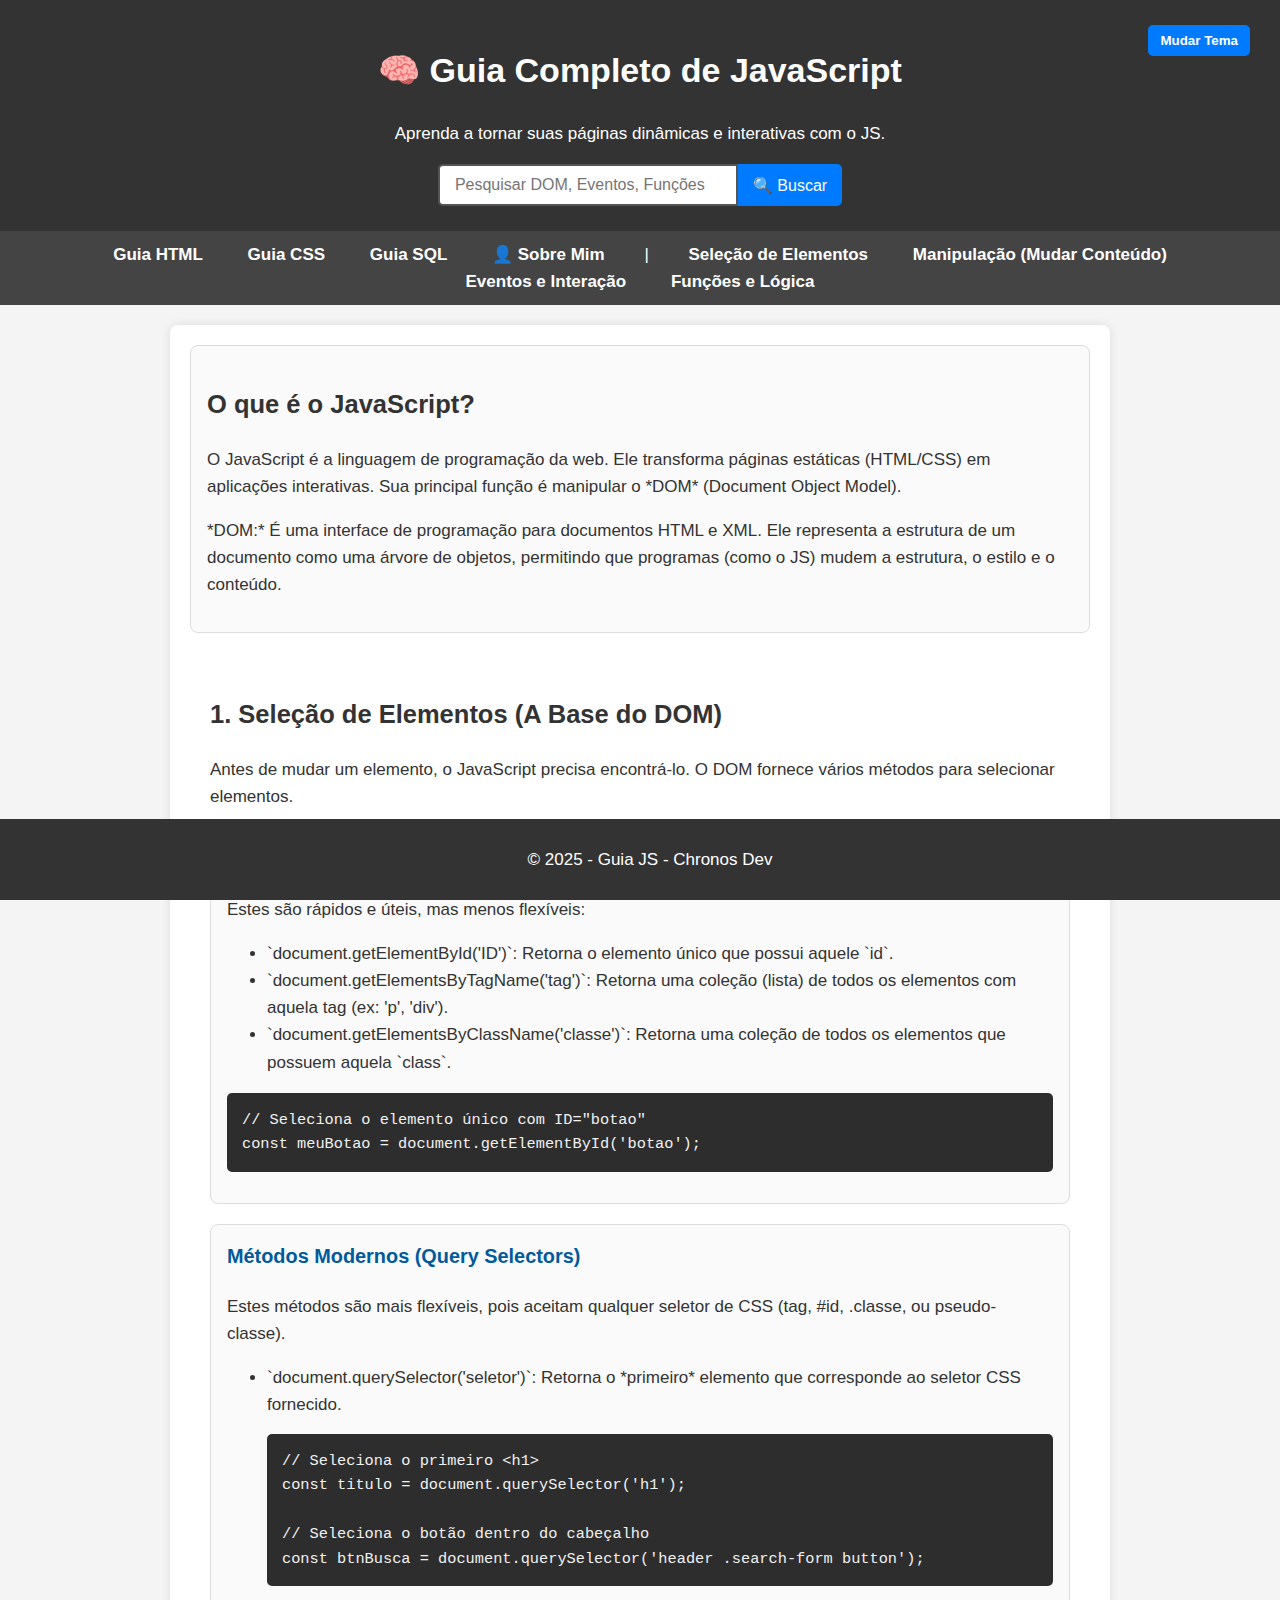
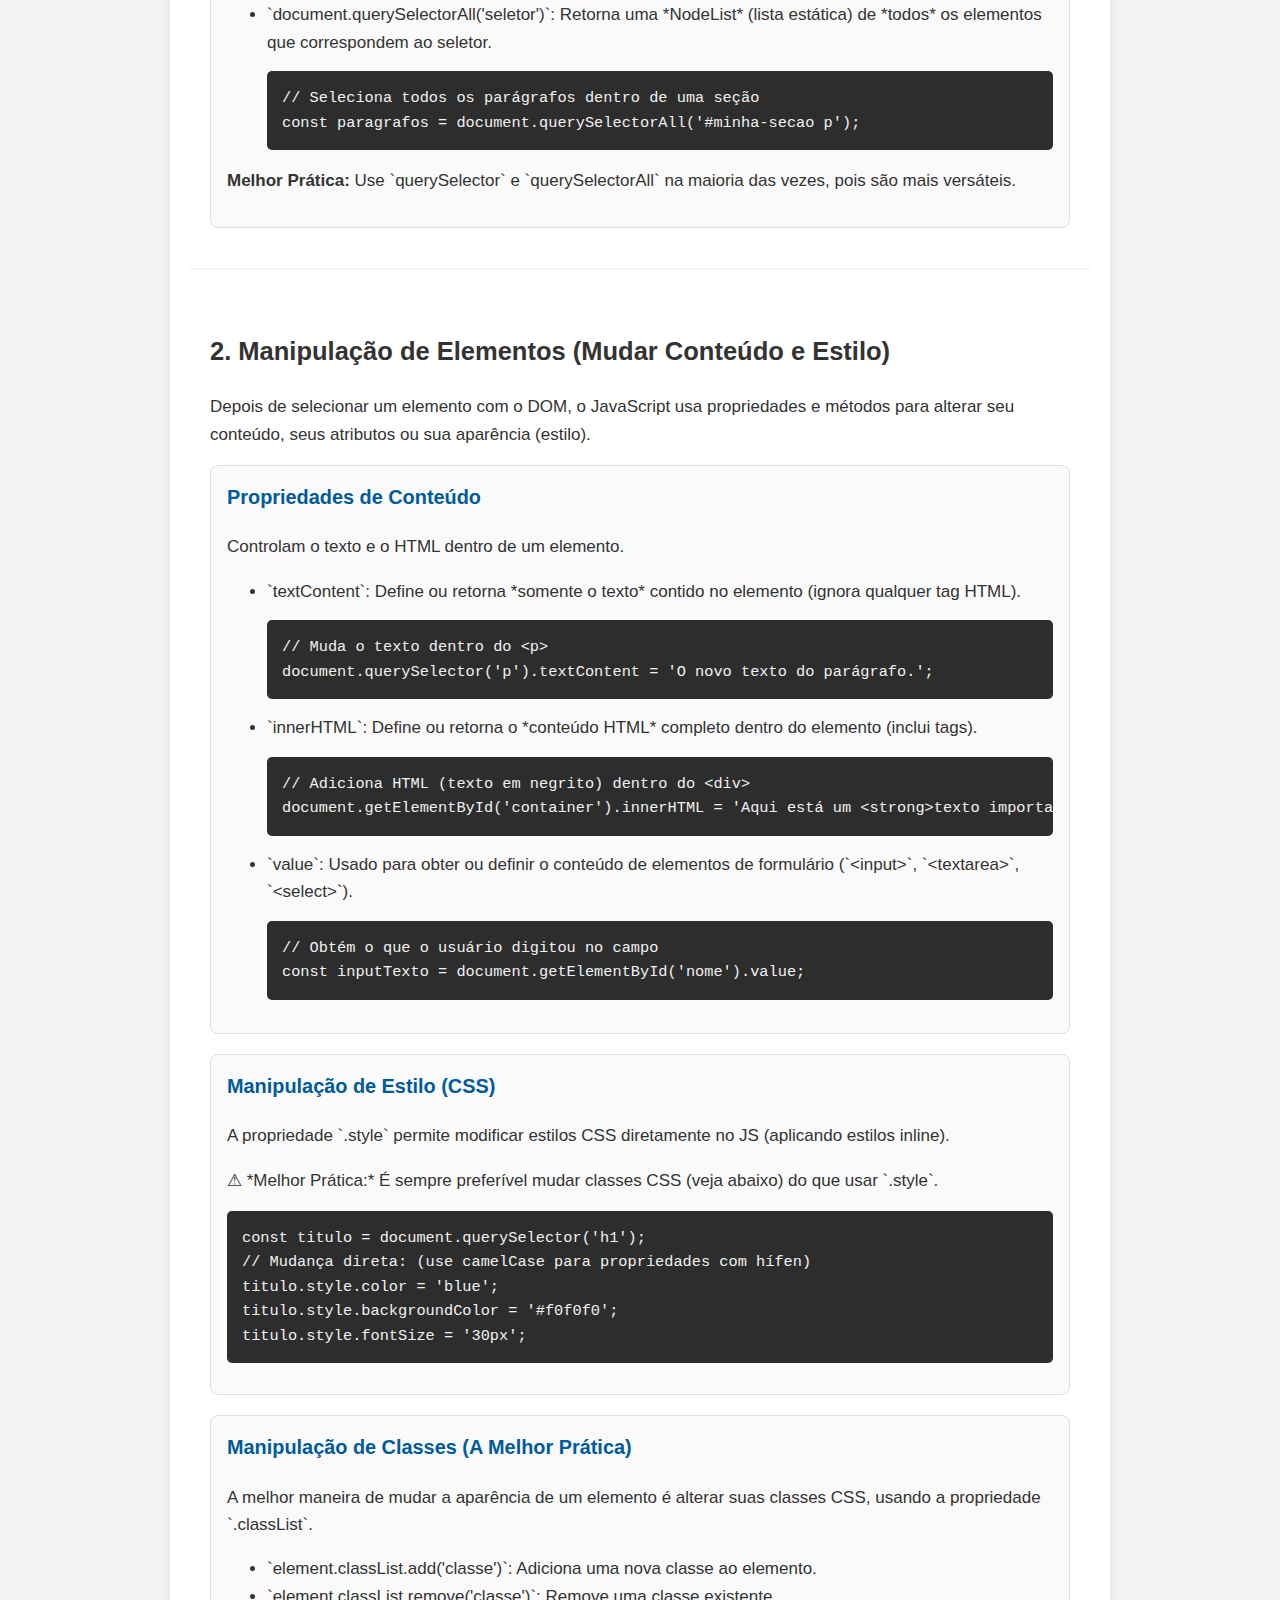
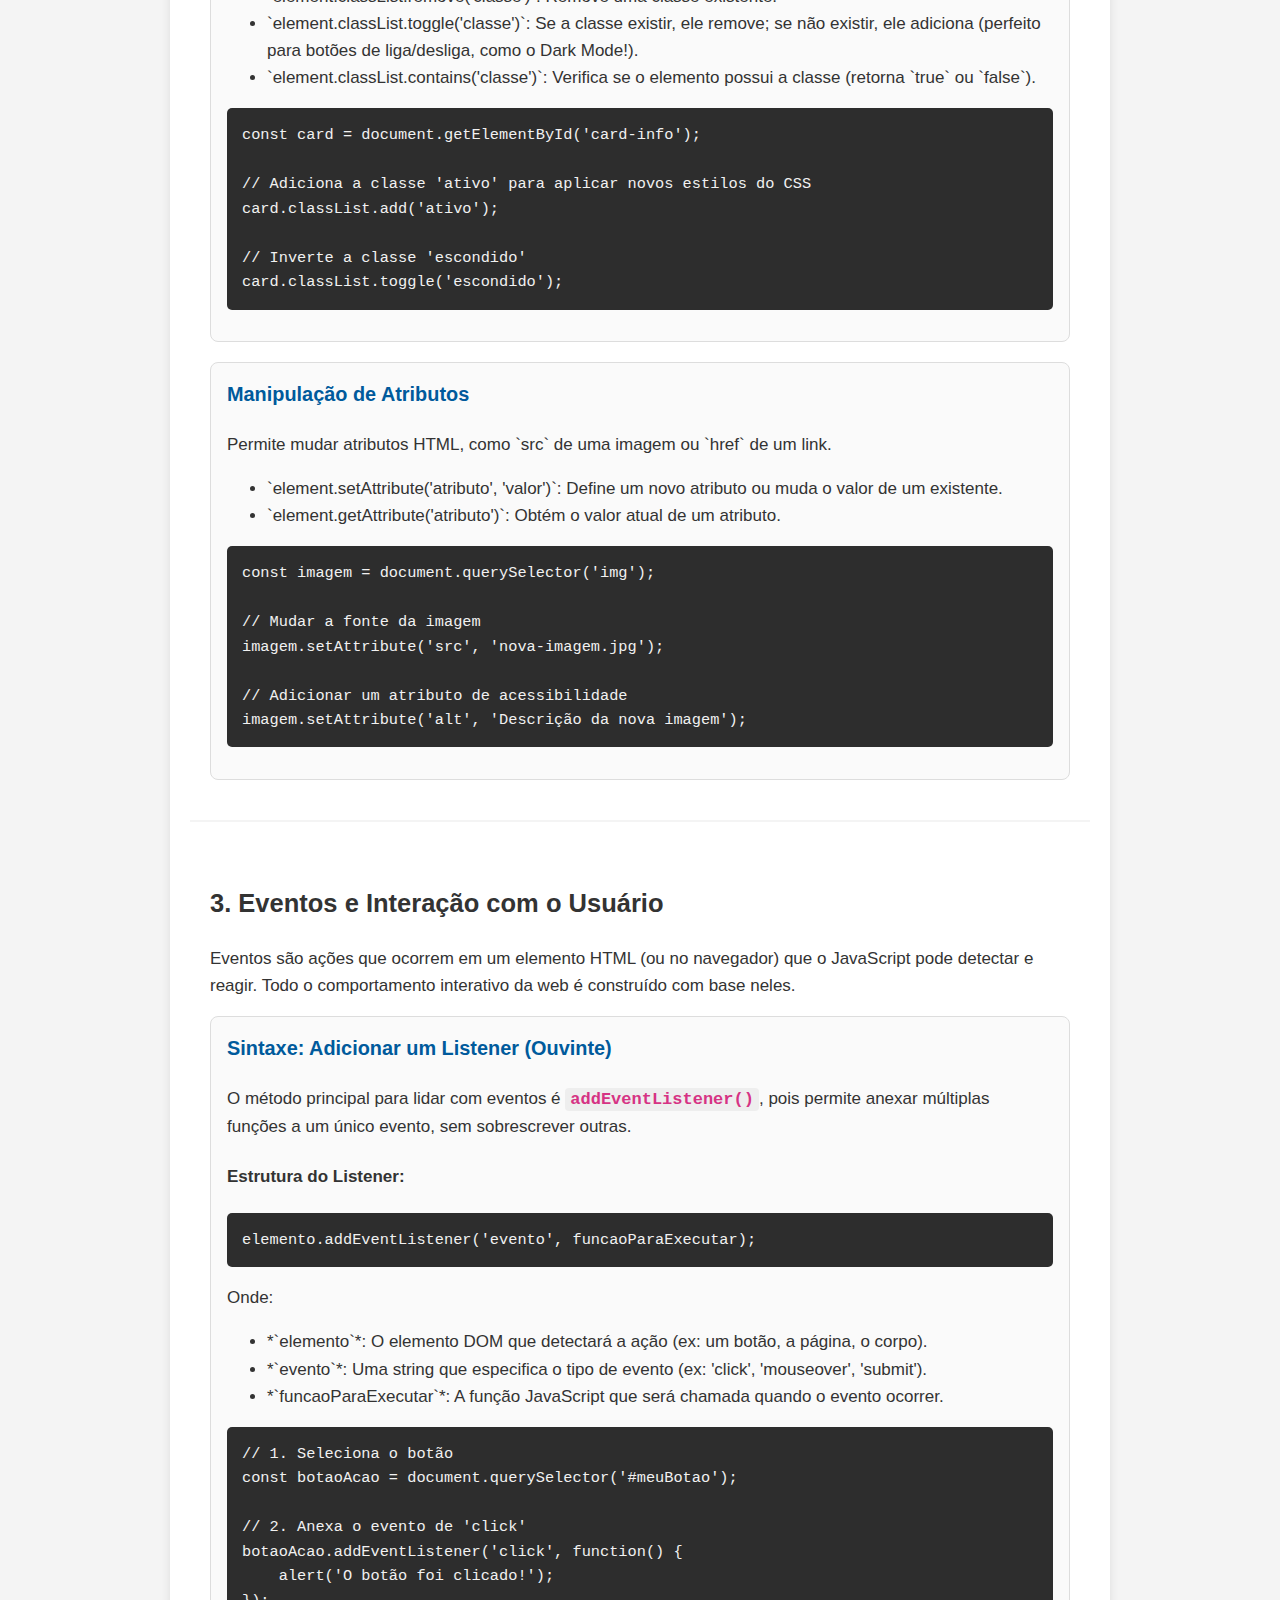
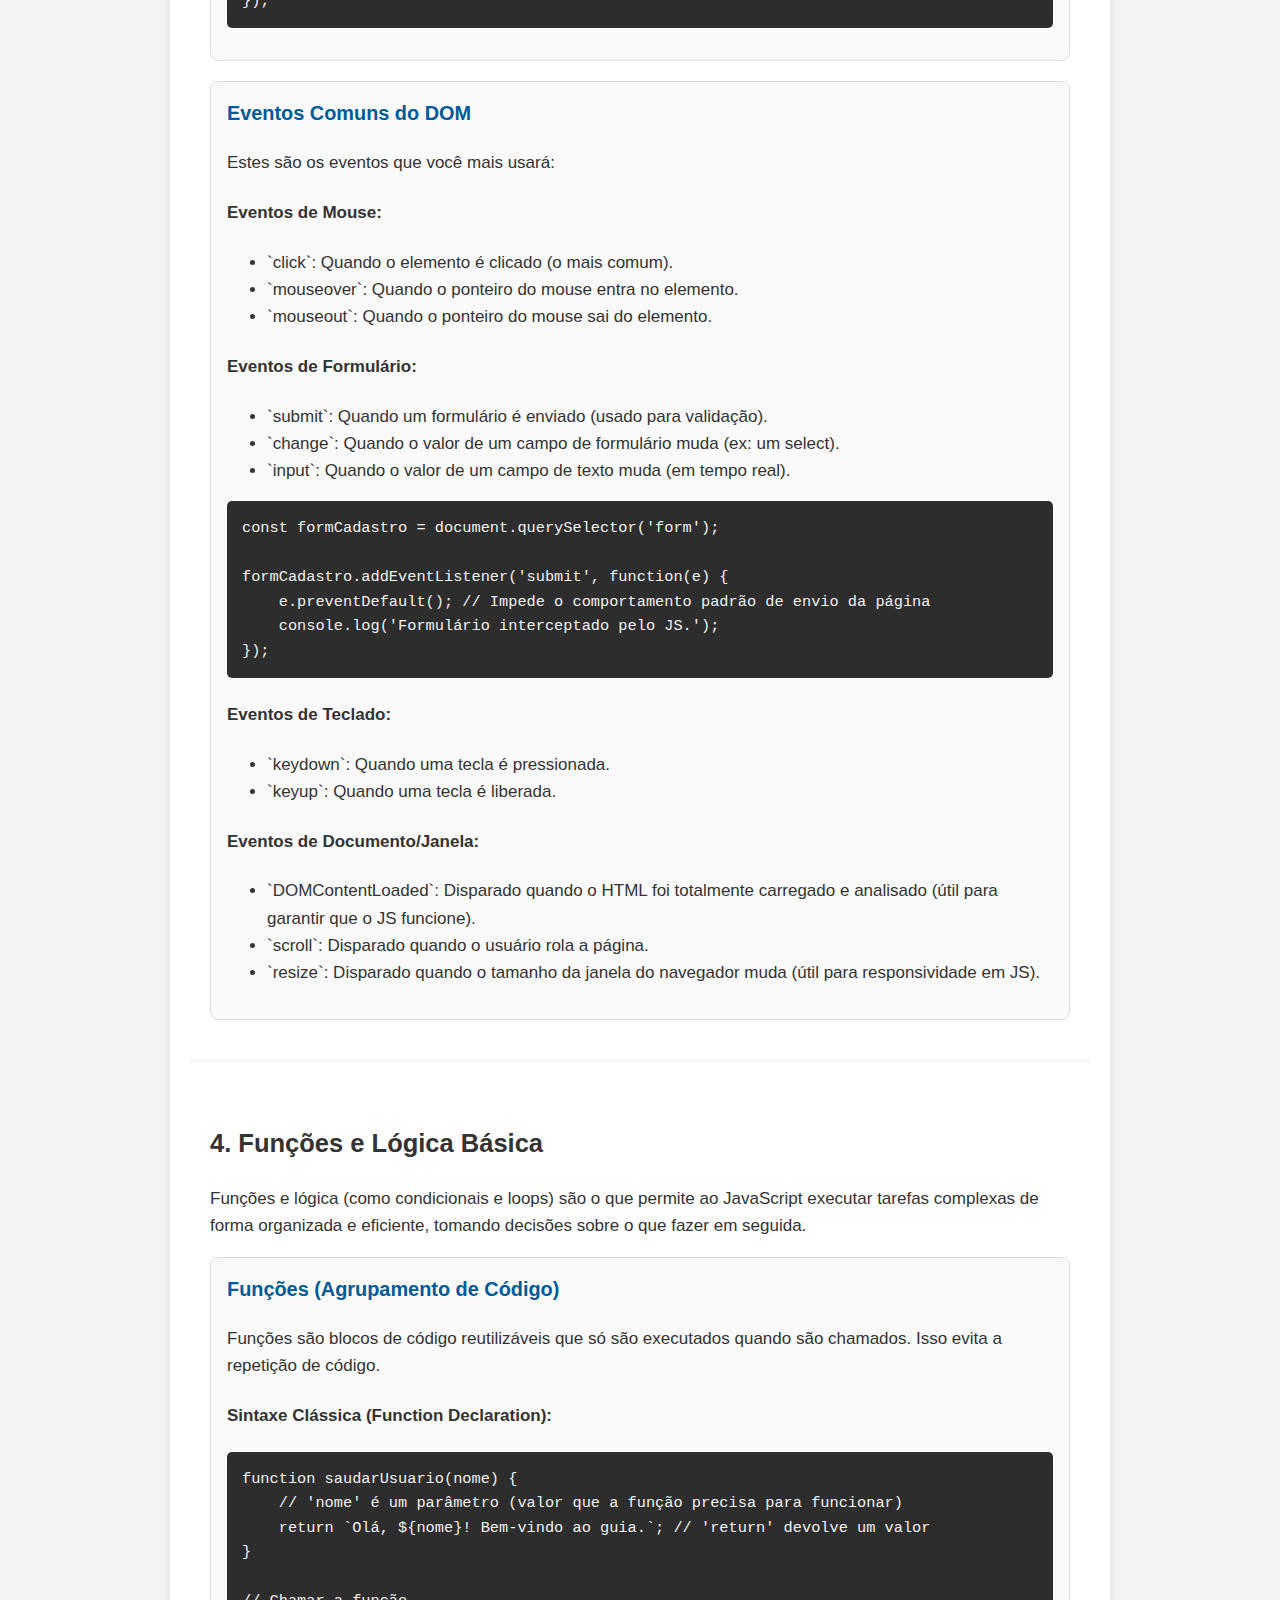
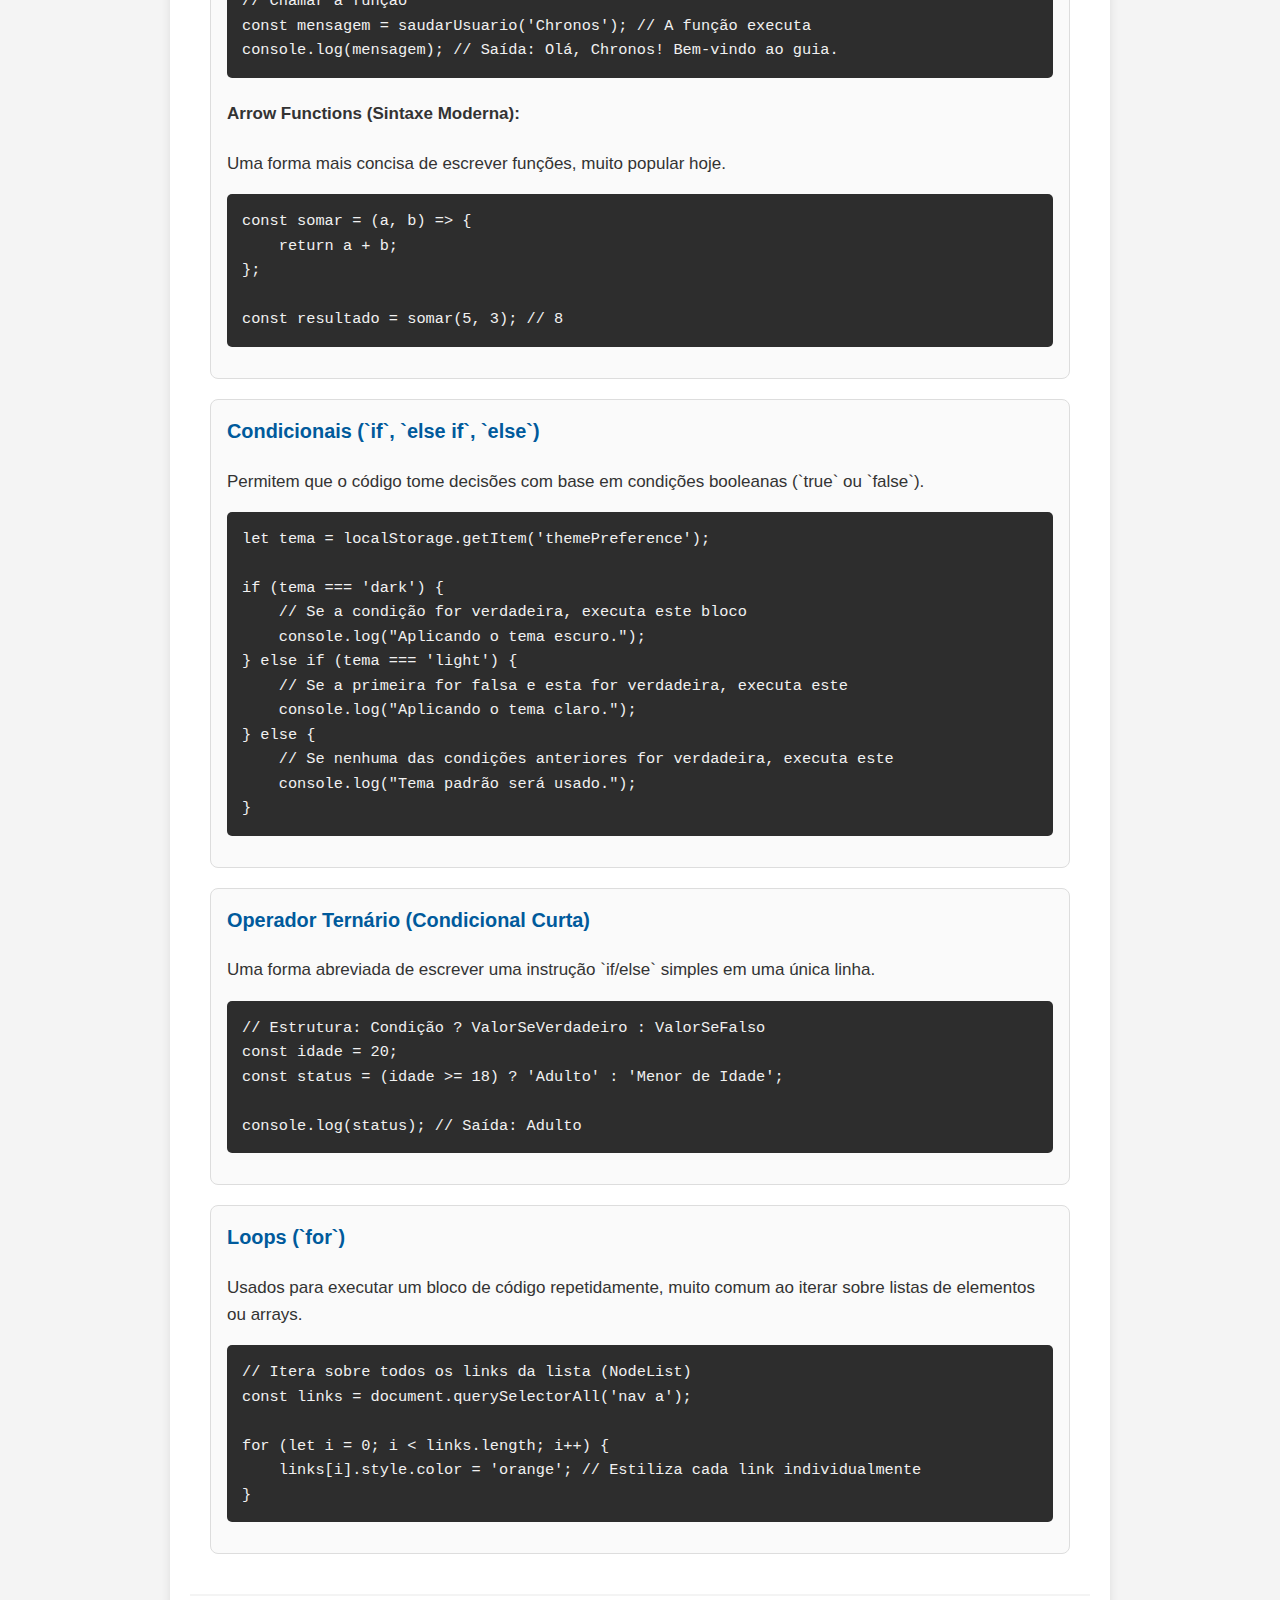
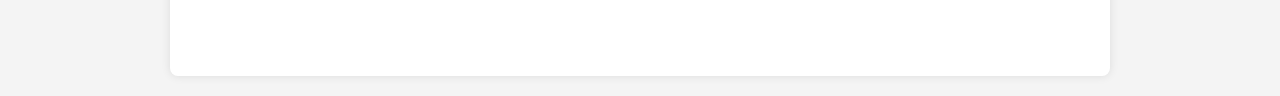
<file: js.html>
<!DOCTYPE html>
<html lang="pt-BR">

<head>
    <meta charset="UTF-8" />
    <meta name="viewport" content="width=device-width, initial-scale=1.0" />
    <title>Guia JS Completo - Manipulação do DOM</title>
    <link rel="stylesheet" href="./css/style.css" />
    <link rel="icon" type="image/png" href="./img/js.png">

    <script>
        const savedTheme = localStorage.getItem("themePreference");
        if (savedTheme === "dark") {
            document.documentElement.classList.add("dark-mode");
            document.body.classList.add("dark-mode");
        }
    </script>
</head>

<body>
    <header>
        <h1><span class="icon-emoji">🧠</span> Guia Completo de JavaScript</h1>
        <p>Aprenda a tornar suas páginas dinâmicas e interativas com o JS.</p>

        <form action="https://www.google.com/search" method="get" target="_blank" class="search-form">
            <label for="search-box" class="sr-only">Pesquisar Tópicos JS</label>
            <input type="search" id="search-box" name="q" placeholder="Pesquisar DOM, Eventos, Funções..." required />
            <input type="hidden" name="as_q" value="JavaScript DOM Eventos Funções" />
            <button type="submit">🔍 Buscar</button>
        </form>

        <button id="darkModeToggle">Mudar Tema</button>
    </header>

    <nav>
        <ul>
            <li><a href="index.html">Guia HTML</a></li>
            <li><a href="css.html">Guia CSS</a></li>
            <li><a href="sql.html">Guia SQL</a></li>
            <li><a href="sobre.html">👤 Sobre Mim</a></li>
            <li class="separator">|</li>

            <li><a href="#dom-selecao">Seleção de Elementos</a></li>
            <li><a href="#dom-manipulacao">Manipulação (Mudar Conteúdo)</a></li>
            <li><a href="#eventos">Eventos e Interação</a></li>
            <li><a href="#funcoes">Funções e Lógica</a></li>
        </ul>
    </nav>

    <main>
        <section id="js-intro" class="tag-explicacao">
            <h2>O que é o JavaScript?</h2>
            <p>
                O JavaScript é a linguagem de programação da web. Ele transforma
                páginas estáticas (HTML/CSS) em aplicações interativas. Sua principal
                função é manipular o *DOM* (Document Object Model).
            </p>
            <p>
                *DOM:* É uma interface de programação para documentos HTML e XML.
                Ele representa a estrutura de um documento como uma árvore de objetos,
                permitindo que programas (como o JS) mudem a estrutura, o estilo e o
                conteúdo.
            </p>
        </section>

        <section id="dom-selecao">
            <h2>1. Seleção de Elementos (A Base do DOM)</h2>
            <p>
                Antes de mudar um elemento, o JavaScript precisa encontrá-lo. O DOM
                fornece vários métodos para selecionar elementos.
            </p>

            <article class="tag-explicacao">
                <h3>Métodos de Seleção Antigos (por ID e Tag)</h3>
                <p>Estes são rápidos e úteis, mas menos flexíveis:</p>
                <ul>
                    <li>
                        `document.getElementById('ID')`: Retorna o elemento único que
                        possui aquele `id`.
                    </li>
                    <li>
                        `document.getElementsByTagName('tag')`: Retorna uma coleção
                        (lista) de todos os elementos com aquela tag (ex: 'p', 'div').
                    </li>
                    <li>
                        `document.getElementsByClassName('classe')`: Retorna uma coleção
                        de todos os elementos que possuem aquela `class`.
                    </li>
                </ul>
                <pre><code>// Seleciona o elemento único com ID="botao"
const meuBotao = document.getElementById('botao'); </code></pre>
            </article>

            <article class="tag-explicacao">
                <h3>Métodos Modernos (Query Selectors)</h3>
                <p>
                    Estes métodos são mais flexíveis, pois aceitam qualquer seletor de
                    CSS (tag, #id, .classe, ou pseudo-classe).
                </p>
                <ul>
                    <li>
                        `document.querySelector('seletor')`: Retorna o *primeiro*
                        elemento que corresponde ao seletor CSS fornecido.
                        <pre><code>// Seleciona o primeiro &lt;h1&gt;
const titulo = document.querySelector('h1');

// Seleciona o botão dentro do cabeçalho
const btnBusca = document.querySelector('header .search-form button');</code></pre>
                    </li>
                    <li>
                        `document.querySelectorAll('seletor')`: Retorna uma *NodeList*
                        (lista estática) de *todos* os elementos que correspondem ao
                        seletor.
                        <pre><code>// Seleciona todos os parágrafos dentro de uma seção
const paragrafos = document.querySelectorAll('#minha-secao p');</code></pre>
                    </li>
                </ul>
                <p>
                    <strong>Melhor Prática:</strong> Use `querySelector` e
                    `querySelectorAll` na maioria das vezes, pois são mais versáteis.
                </p>
            </article>
        </section>

        <section id="dom-manipulacao">
            <h2>2. Manipulação de Elementos (Mudar Conteúdo e Estilo)</h2>
            <p>
                Depois de selecionar um elemento com o DOM, o JavaScript usa
                propriedades e métodos para alterar seu conteúdo, seus atributos ou
                sua aparência (estilo).
            </p>

            <article class="tag-explicacao">
                <h3>Propriedades de Conteúdo</h3>
                <p>Controlam o texto e o HTML dentro de um elemento.</p>
                <ul>
                    <li>
                        `textContent`: Define ou retorna *somente o texto* contido no
                        elemento (ignora qualquer tag HTML).
                        <pre><code>// Muda o texto dentro do &lt;p&gt;
document.querySelector('p').textContent = 'O novo texto do parágrafo.';</code></pre>
                    </li>
                    <li>
                        `innerHTML`: Define ou retorna o *conteúdo HTML* completo dentro
                        do elemento (inclui tags).
                        <pre><code>// Adiciona HTML (texto em negrito) dentro do &lt;div&gt;
document.getElementById('container').innerHTML = 'Aqui está um &lt;strong&gt;texto importante&lt;/strong&gt;.';</code></pre>
                    </li>
                    <li>
                        `value`: Usado para obter ou definir o conteúdo de elementos de
                        formulário (`&lt;input&gt;`, `&lt;textarea&gt;`,
                        `&lt;select&gt;`).
                        <pre><code>// Obtém o que o usuário digitou no campo
const inputTexto = document.getElementById('nome').value;</code></pre>
                    </li>
                </ul>
            </article>

            <article class="tag-explicacao">
                <h3>Manipulação de Estilo (CSS)</h3>
                <p>
                    A propriedade `.style` permite modificar estilos CSS diretamente no
                    JS (aplicando estilos inline).
                </p>
                <p>
                    ⚠ *Melhor Prática:* É sempre preferível mudar classes CSS (veja
                    abaixo) do que usar `.style`.
                </p>
                <pre><code>const titulo = document.querySelector('h1');
// Mudança direta: (use camelCase para propriedades com hífen)
titulo.style.color = 'blue';
titulo.style.backgroundColor = '#f0f0f0';
titulo.style.fontSize = '30px'; </code></pre>
            </article>

            <article class="tag-explicacao">
                <h3>Manipulação de Classes (A Melhor Prática)</h3>
                <p>
                    A melhor maneira de mudar a aparência de um elemento é alterar suas
                    classes CSS, usando a propriedade `.classList`.
                </p>
                <ul>
                    <li>
                        `element.classList.add('classe')`: Adiciona uma nova classe ao
                        elemento.
                    </li>
                    <li>
                        `element.classList.remove('classe')`: Remove uma classe existente.
                    </li>
                    <li>
                        `element.classList.toggle('classe')`: Se a classe existir, ele
                        remove; se não existir, ele adiciona (perfeito para botões de
                        liga/desliga, como o Dark Mode!).
                    </li>
                    <li>
                        `element.classList.contains('classe')`: Verifica se o elemento
                        possui a classe (retorna `true` ou `false`).
                    </li>
                </ul>
                <pre><code>const card = document.getElementById('card-info');

// Adiciona a classe 'ativo' para aplicar novos estilos do CSS
card.classList.add('ativo'); 

// Inverte a classe 'escondido'
card.classList.toggle('escondido'); </code></pre>
            </article>

            <article class="tag-explicacao">
                <h3>Manipulação de Atributos</h3>
                <p>
                    Permite mudar atributos HTML, como `src` de uma imagem ou `href` de
                    um link.
                </p>
                <ul>
                    <li>
                        `element.setAttribute('atributo', 'valor')`: Define um novo
                        atributo ou muda o valor de um existente.
                    </li>
                    <li>
                        `element.getAttribute('atributo')`: Obtém o valor atual de um
                        atributo.
                    </li>
                </ul>
                <pre><code>const imagem = document.querySelector('img');

// Mudar a fonte da imagem
imagem.setAttribute('src', 'nova-imagem.jpg'); 

// Adicionar um atributo de acessibilidade
imagem.setAttribute('alt', 'Descrição da nova imagem'); </code></pre>
            </article>
        </section>

        <section id="eventos">
            <h2>3. Eventos e Interação com o Usuário</h2>
            <p>
                Eventos são ações que ocorrem em um elemento HTML (ou no navegador)
                que o JavaScript pode detectar e reagir. Todo o comportamento
                interativo da web é construído com base neles.
            </p>

            <article class="tag-explicacao">
                <h3>Sintaxe: Adicionar um Listener (Ouvinte)</h3>
                <p>
                    O método principal para lidar com eventos é
                    <code>addEventListener()</code>, pois permite anexar múltiplas
                    funções a um único evento, sem sobrescrever outras.
                </p>

                <h4>Estrutura do Listener:</h4>
                <pre><code>elemento.addEventListener('evento', funcaoParaExecutar);</code></pre>

                <p>Onde:</p>
                <ul>
                    <li>
                        *`elemento`*: O elemento DOM que detectará a ação (ex: um botão,
                        a página, o corpo).
                    </li>
                    <li>
                        *`evento`*: Uma string que especifica o tipo de evento (ex:
                        'click', 'mouseover', 'submit').
                    </li>
                    <li>
                        *`funcaoParaExecutar`*: A função JavaScript que será chamada
                        quando o evento ocorrer.
                    </li>
                </ul>
                <pre><code>// 1. Seleciona o botão
const botaoAcao = document.querySelector('#meuBotao');

// 2. Anexa o evento de 'click'
botaoAcao.addEventListener('click', function() {
    alert('O botão foi clicado!');
});</code></pre>
            </article>

            <article class="tag-explicacao">
                <h3>Eventos Comuns do DOM</h3>
                <p>Estes são os eventos que você mais usará:</p>

                <h4>Eventos de Mouse:</h4>
                <ul>
                    <li>`click`: Quando o elemento é clicado (o mais comum).</li>
                    <li>`mouseover`: Quando o ponteiro do mouse entra no elemento.</li>
                    <li>`mouseout`: Quando o ponteiro do mouse sai do elemento.</li>
                </ul>

                <h4>Eventos de Formulário:</h4>
                <ul>
                    <li>
                        `submit`: Quando um formulário é enviado (usado para validação).
                    </li>
                    <li>
                        `change`: Quando o valor de um campo de formulário muda (ex: um
                        select).
                    </li>
                    <li>
                        `input`: Quando o valor de um campo de texto muda (em tempo real).
                    </li>
                </ul>
                <pre><code>const formCadastro = document.querySelector('form');

formCadastro.addEventListener('submit', function(e) {
    e.preventDefault(); // Impede o comportamento padrão de envio da página
    console.log('Formulário interceptado pelo JS.');
});</code></pre>

                <h4>Eventos de Teclado:</h4>
                <ul>
                    <li>`keydown`: Quando uma tecla é pressionada.</li>
                    <li>`keyup`: Quando uma tecla é liberada.</li>
                </ul>

                <h4>Eventos de Documento/Janela:</h4>
                <ul>
                    <li>
                        `DOMContentLoaded`: Disparado quando o HTML foi totalmente
                        carregado e analisado (útil para garantir que o JS funcione).
                    </li>
                    <li>`scroll`: Disparado quando o usuário rola a página.</li>
                    <li>
                        `resize`: Disparado quando o tamanho da janela do navegador muda
                        (útil para responsividade em JS).
                    </li>
                </ul>
            </article>
        </section>

        <section id="funcoes">
            <h2>4. Funções e Lógica Básica</h2>
            <p>
                Funções e lógica (como condicionais e loops) são o que permite ao
                JavaScript executar tarefas complexas de forma organizada e eficiente,
                tomando decisões sobre o que fazer em seguida.
            </p>

            <article class="tag-explicacao">
                <h3>Funções (Agrupamento de Código)</h3>
                <p>
                    Funções são blocos de código reutilizáveis que só são executados
                    quando são chamados. Isso evita a repetição de código.
                </p>

                <h4>Sintaxe Clássica (Function Declaration):</h4>
                <pre><code>function saudarUsuario(nome) {
    // 'nome' é um parâmetro (valor que a função precisa para funcionar)
    return `Olá, ${nome}! Bem-vindo ao guia.`; // 'return' devolve um valor
}

// Chamar a função
const mensagem = saudarUsuario('Chronos'); // A função executa
console.log(mensagem); // Saída: Olá, Chronos! Bem-vindo ao guia.</code></pre>

                <h4>Arrow Functions (Sintaxe Moderna):</h4>
                <p>Uma forma mais concisa de escrever funções, muito popular hoje.</p>
                <pre><code>const somar = (a, b) => {
    return a + b;
};

const resultado = somar(5, 3); // 8</code></pre>
            </article>

            <article class="tag-explicacao">
                <h3>Condicionais (`if`, `else if`, `else`)</h3>
                <p>
                    Permitem que o código tome decisões com base em condições booleanas
                    (`true` ou `false`).
                </p>
                <pre><code>let tema = localStorage.getItem('themePreference');

if (tema === 'dark') {
    // Se a condição for verdadeira, executa este bloco
    console.log("Aplicando o tema escuro.");
} else if (tema === 'light') {
    // Se a primeira for falsa e esta for verdadeira, executa este
    console.log("Aplicando o tema claro.");
} else {
    // Se nenhuma das condições anteriores for verdadeira, executa este
    console.log("Tema padrão será usado.");
}</code></pre>
            </article>

            <article class="tag-explicacao">
                <h3>Operador Ternário (Condicional Curta)</h3>
                <p>
                    Uma forma abreviada de escrever uma instrução `if/else` simples em
                    uma única linha.
                </p>
                <pre><code>// Estrutura: Condição ? ValorSeVerdadeiro : ValorSeFalso
const idade = 20;
const status = (idade >= 18) ? 'Adulto' : 'Menor de Idade';

console.log(status); // Saída: Adulto</code></pre>
            </article>

            <article class="tag-explicacao">
                <h3>Loops (`for`)</h3>
                <p>
                    Usados para executar um bloco de código repetidamente, muito comum
                    ao iterar sobre listas de elementos ou arrays.
                </p>
                <pre><code>// Itera sobre todos os links da lista (NodeList)
const links = document.querySelectorAll('nav a');

for (let i = 0; i < links.length; i++) {
    links[i].style.color = 'orange'; // Estiliza cada link individualmente
}</code></pre>
            </article>
        </section>
    </main>

    <button id="btnTopo" onclick="scrollToTop()" title="Voltar ao Topo">
        ⬆️ Topo da Página
    </button>

    <footer>
        <p>© 2025 - Guia JS - Chronos Dev</p>
    </footer>

    <script src="./js/script.js"></script>
</body>

</html>
</file>
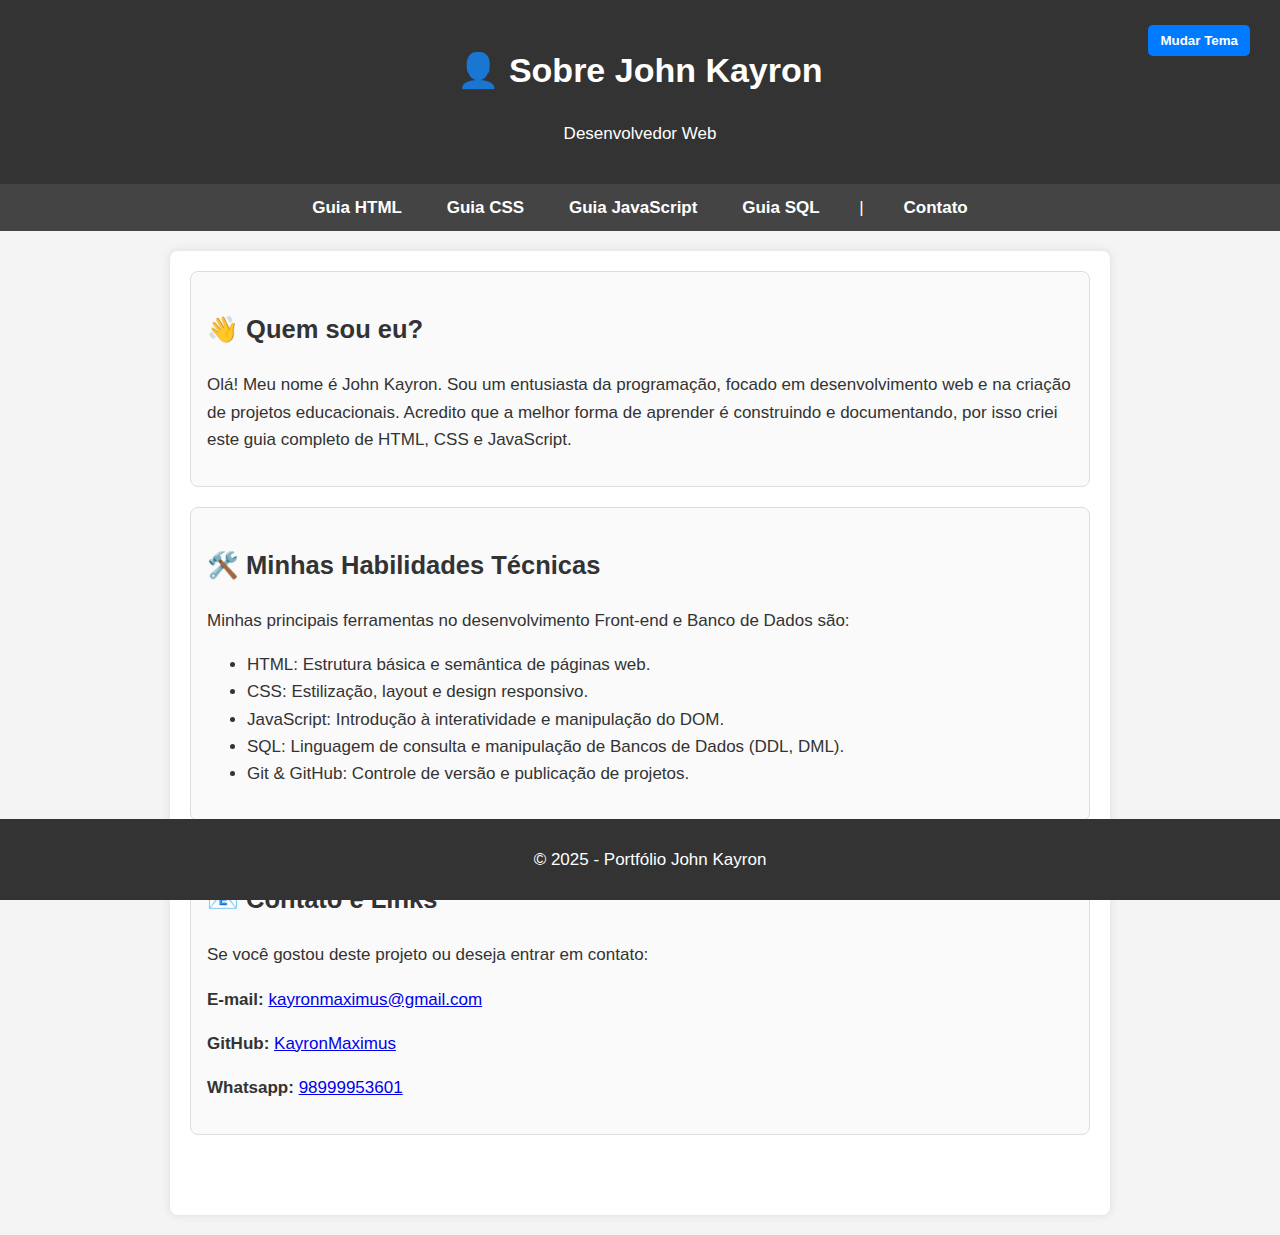
<file: sobre.html>
<!DOCTYPE html>
<html lang="pt-BR">

<head>
    <meta charset="UTF-8">
    <meta name="viewport" content="width=device-width, initial-scale=1.0">
    <title>Sobre John Kayron - Desenvolvedor Web</title>
    <link rel="stylesheet" href="./css/style.css">

    <script>
        const savedTheme = localStorage.getItem('themePreference');
        if (savedTheme === 'dark') {
            document.documentElement.classList.add('dark-mode');
            document.body.classList.add('dark-mode');
        }
    </script>
</head>

<body>
    <header>
        <h1><span class="icon-emoji">👤</span> Sobre John Kayron</h1>
        <p>Desenvolvedor Web</p>

        <button id="darkModeToggle">Mudar Tema</button>
    </header>

    <nav>
        <ul>
            <li><a href="index.html">Guia HTML</a></li>
            <li><a href="css.html">Guia CSS</a></li>
            <li><a href="js.html">Guia JavaScript</a></li>
            <li><a href="sql.html">Guia SQL</a></li>
            <li class="separator">|</li>
            <li><a href="#contato">Contato</a></li>
        </ul>
    </nav>

    <main>
        <section id="apresentacao" class="tag-explicacao">
            <h2>👋 Quem sou eu?</h2>
            <p>Olá! Meu nome é John Kayron. Sou um entusiasta da programação, focado em desenvolvimento web e na
                criação de projetos educacionais. Acredito que a melhor forma de aprender é construindo e
                documentando, por isso criei este guia completo de HTML, CSS e JavaScript.</p>
        </section>

        <section id="habilidades" class="tag-explicacao">
            <h2>🛠️ Minhas Habilidades Técnicas</h2>
            <p>Minhas principais ferramentas no desenvolvimento Front-end e Banco de Dados são:</p>
            <ul>
                <li>HTML: Estrutura básica e semântica de páginas web.</li>
                <li>CSS: Estilização, layout e design responsivo.</li>
                <li>JavaScript: Introdução à interatividade e manipulação do DOM.</li>
                <li>SQL: Linguagem de consulta e manipulação de Bancos de Dados (DDL, DML).</li>
                <li>Git & GitHub: Controle de versão e publicação de projetos.</li>
            </ul>
        </section>
        <section id="contato" class="tag-explicacao">
            <h2>📧 Contato e Links</h2>
            <p>Se você gostou deste projeto ou deseja entrar em contato:</p>
            <p><strong>E-mail:</strong> <a href="mailto:kayronmaximus@gmail.com">kayronmaximus@gmail.com</a></p>
            <p><strong>GitHub:</strong> <a href="https://github.com/KayronMaximus" target="_blank">KayronMaximus</a></p>
            <p><strong>Whatsapp:</strong> <a href="https://wa.me/98999953601" target="_blank">98999953601</a></p>
        </section>
    </main>

    <button id="btnTopo" onclick="scrollToTop()" title="Voltar ao Topo">
        ⬆️ Topo da Página
    </button>

    <footer>
        <p>© 2025 - Portfólio John Kayron</p>
    </footer>

    <script src="./js/script.js"></script>
</body>

</html>
</file>
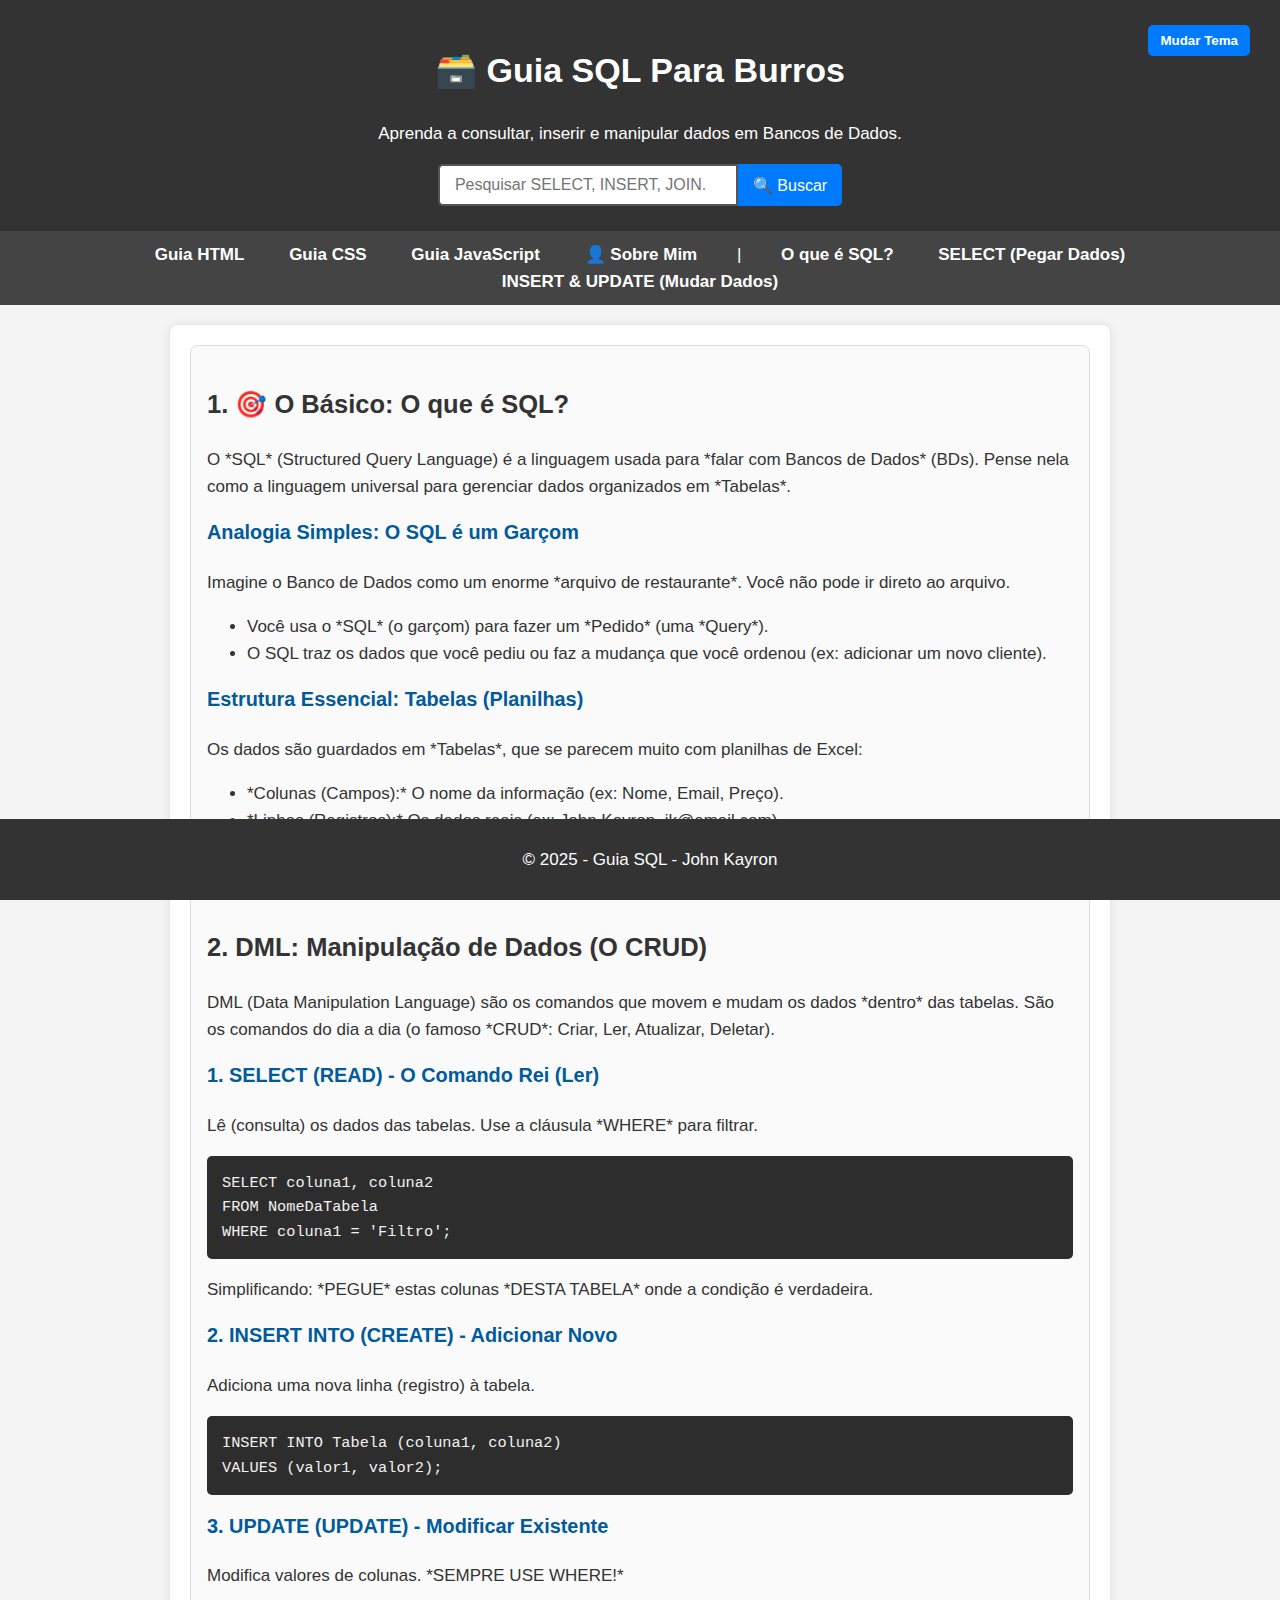
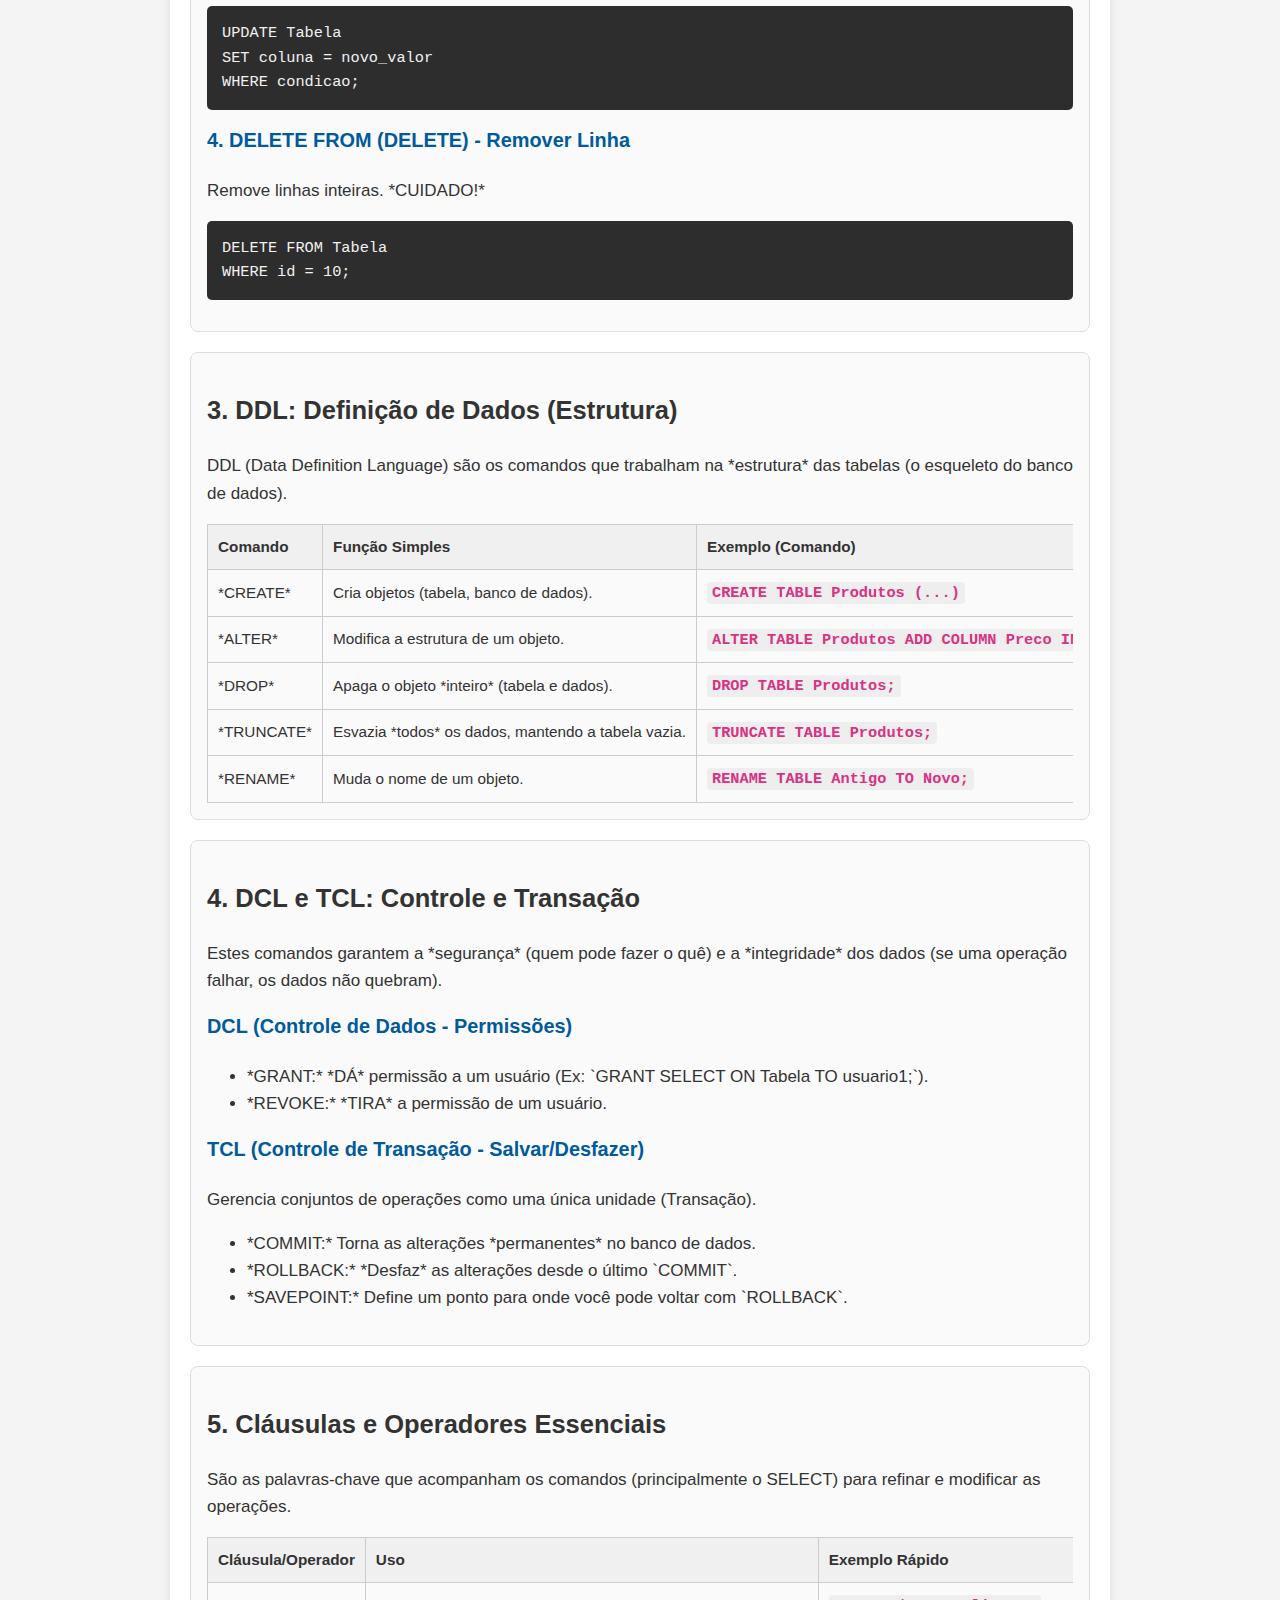
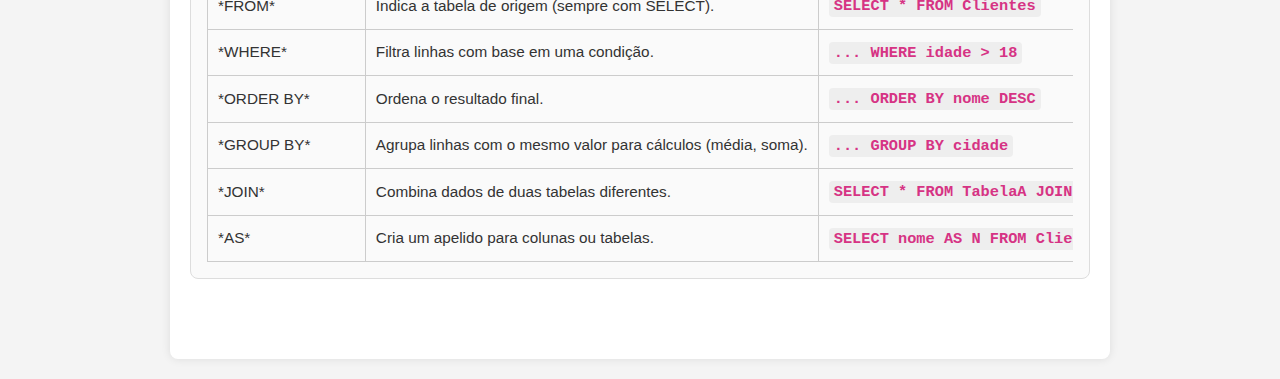
<file: sql.html>
<!DOCTYPE html>
<html lang="pt-BR">

<head>
    <meta charset="UTF-8">
    <meta name="viewport" content="width=device-width, initial-scale=1.0">
    <title>Guia SQL para Iniciantes</title>
    <link rel="stylesheet" href="./css/style.css">
    <link rel="icon" type="image/png" href="./img/sql.png">

    <script>
        const savedTheme = localStorage.getItem('themePreference');
        if (savedTheme === 'dark') {
            document.documentElement.classList.add('dark-mode');
            document.body.classList.add('dark-mode');
        }
    </script>
</head>

<body>
    <header>
        <h1><span class="icon-emoji">🗃️</span> Guia SQL Para Burros</h1>
        <p>Aprenda a consultar, inserir e manipular dados em Bancos de Dados.</p>

        <form action="https://www.google.com/search" method="get" target="_blank" class="search-form">
            <label for="search-box" class="sr-only">Pesquisar Comandos SQL</label>
            <input type="search" id="search-box" name="q" placeholder="Pesquisar SELECT, INSERT, JOIN..." required>
            <input type="hidden" name="as_q" value="SQL para iniciantes SELECT INSERT JOIN" />
            <button type="submit">🔍 Buscar</button>
        </form>

        <button id="darkModeToggle">Mudar Tema</button>
    </header>

    <nav>
        <ul>
            <li><a href="index.html">Guia HTML</a></li>
            <li><a href="css.html">Guia CSS</a></li>
            <li><a href="js.html">Guia JavaScript</a></li>
            <li><a href="sobre.html">👤 Sobre Mim</a></li>
            <li class="separator">|</li>

            <li><a href="#introducao">O que é SQL?</a></li>
            <li><a href="#select">SELECT (Pegar Dados)</a></li>
            <li><a href="#insert-update">INSERT & UPDATE (Mudar Dados)</a></li>
        </ul>
    </nav>

    <main>
        <section id="introducao" class="tag-explicacao">
            <h2>1. 🎯 O Básico: O que é SQL?</h2>
            <p>O *SQL* (Structured Query Language) é a linguagem usada para *falar com Bancos de Dados* (BDs). Pense
                nela como a linguagem universal para gerenciar dados organizados em *Tabelas*.</p>

            <article>
                <h3>Analogia Simples: O SQL é um Garçom</h3>
                <p>Imagine o Banco de Dados como um enorme *arquivo de restaurante*. Você não pode ir direto ao arquivo.
                </p>
                <ul>
                    <li>Você usa o *SQL* (o garçom) para fazer um *Pedido* (uma *Query*).</li>
                    <li>O SQL traz os dados que você pediu ou faz a mudança que você ordenou (ex: adicionar um novo
                        cliente).</li>
                </ul>
            </article>

            <article>
                <h3>Estrutura Essencial: Tabelas (Planilhas)</h3>
                <p>Os dados são guardados em *Tabelas*, que se parecem muito com planilhas de Excel:</p>
                <ul>
                    <li>*Colunas (Campos):* O nome da informação (ex: Nome, Email, Preço).</li>
                    <li>*Linhas (Registros):* Os dados reais (ex: John Kayron, jk@email.com).</li>
                </ul>
            </article>
        </section>

        <section id="dml" class="tag-explicacao">
            <h2>2. DML: Manipulação de Dados (O CRUD)</h2>
            <p>DML (Data Manipulation Language) são os comandos que movem e mudam os dados *dentro* das tabelas. São os
                comandos do dia a dia (o famoso *CRUD*: Criar, Ler, Atualizar, Deletar).</p>

            <article>
                <h3>1. SELECT (READ) - O Comando Rei (Ler)</h3>
                <p>Lê (consulta) os dados das tabelas. Use a cláusula *WHERE* para filtrar.</p>
                <pre><code>SELECT coluna1, coluna2
FROM NomeDaTabela
WHERE coluna1 = 'Filtro';</code></pre>
                <p class="nota">Simplificando: *PEGUE* estas colunas *DESTA TABELA* onde a condição é verdadeira.</p>

                <h3>2. INSERT INTO (CREATE) - Adicionar Novo</h3>
                <p>Adiciona uma nova linha (registro) à tabela.</p>
                <pre><code>INSERT INTO Tabela (coluna1, coluna2)
VALUES (valor1, valor2);</code></pre>

                <h3>3. UPDATE (UPDATE) - Modificar Existente</h3>
                <p>Modifica valores de colunas. *SEMPRE USE WHERE!*</p>
                <pre><code>UPDATE Tabela
SET coluna = novo_valor
WHERE condicao;</code></pre>

                <h3>4. DELETE FROM (DELETE) - Remover Linha</h3>
                <p>Remove linhas inteiras. *CUIDADO!*</p>
                <pre><code>DELETE FROM Tabela
WHERE id = 10;</code></pre>
            </article>
        </section>

        <section id="ddl" class="tag-explicacao">
            <h2>3. DDL: Definição de Dados (Estrutura)</h2>
            <p>DDL (Data Definition Language) são os comandos que trabalham na *estrutura* das tabelas (o esqueleto do
                banco de dados).</p>

            <article>
                <table class="tabela-comandos">
                    <thead>
                        <tr>
                            <th>Comando</th>
                            <th>Função Simples</th>
                            <th>Exemplo (Comando)</th>
                        </tr>
                    </thead>
                    <tbody>
                        <tr>
                            <td>*CREATE*</td>
                            <td>Cria objetos (tabela, banco de dados).</td>
                            <td><code>CREATE TABLE Produtos (...)</code></td>
                        </tr>
                        <tr>
                            <td>*ALTER*</td>
                            <td>Modifica a estrutura de um objeto.</td>
                            <td><code>ALTER TABLE Produtos ADD COLUMN Preco INT;</code></td>
                        </tr>
                        <tr>
                            <td>*DROP*</td>
                            <td>Apaga o objeto *inteiro* (tabela e dados).</td>
                            <td><code>DROP TABLE Produtos;</code></td>
                        </tr>
                        <tr>
                            <td>*TRUNCATE*</td>
                            <td>Esvazia *todos* os dados, mantendo a tabela vazia.</td>
                            <td><code>TRUNCATE TABLE Produtos;</code></td>
                        </tr>
                        <tr>
                            <td>*RENAME*</td>
                            <td>Muda o nome de um objeto.</td>
                            <td><code>RENAME TABLE Antigo TO Novo;</code></td>
                        </tr>
                    </tbody>
                </table>
            </article>
        </section>

        <section id="dcl-tcl" class="tag-explicacao">
            <h2>4. DCL e TCL: Controle e Transação</h2>
            <p>Estes comandos garantem a *segurança* (quem pode fazer o quê) e a *integridade* dos dados (se uma
                operação falhar, os dados não quebram).</p>

            <article>
                <h3>DCL (Controle de Dados - Permissões)</h3>
                <ul>
                    <li>*GRANT:* *DÁ* permissão a um usuário (Ex: `GRANT SELECT ON Tabela TO usuario1;`).</li>
                    <li>*REVOKE:* *TIRA* a permissão de um usuário.</li>
                </ul>

                <h3>TCL (Controle de Transação - Salvar/Desfazer)</h3>
                <p>Gerencia conjuntos de operações como uma única unidade (Transação).</p>
                <ul>
                    <li>*COMMIT:* Torna as alterações *permanentes* no banco de dados.</li>
                    <li>*ROLLBACK:* *Desfaz* as alterações desde o último `COMMIT`.</li>
                    <li>*SAVEPOINT:* Define um ponto para onde você pode voltar com `ROLLBACK`.</li>
                </ul>
            </article>
        </section>

        <section id="clausulas" class="tag-explicacao">
            <h2>5. Cláusulas e Operadores Essenciais</h2>
            <p>São as palavras-chave que acompanham os comandos (principalmente o SELECT) para refinar e modificar as
                operações.</p>

            <article>
                <table class="tabela-comandos">
                    <thead>
                        <tr>
                            <th>Cláusula/Operador</th>
                            <th>Uso</th>
                            <th>Exemplo Rápido</th>
                        </tr>
                    </thead>
                    <tbody>
                        <tr>
                            <td>*FROM*</td>
                            <td>Indica a tabela de origem (sempre com SELECT).</td>
                            <td><code>SELECT * FROM Clientes</code></td>
                        </tr>
                        <tr>
                            <td>*WHERE*</td>
                            <td>Filtra linhas com base em uma condição.</td>
                            <td><code>... WHERE idade > 18</code></td>
                        </tr>
                        <tr>
                            <td>*ORDER BY*</td>
                            <td>Ordena o resultado final.</td>
                            <td><code>... ORDER BY nome DESC</code></td>
                        </tr>
                        <tr>
                            <td>*GROUP BY*</td>
                            <td>Agrupa linhas com o mesmo valor para cálculos (média, soma).</td>
                            <td><code>... GROUP BY cidade</code></td>
                        </tr>
                        <tr>
                            <td>*JOIN*</td>
                            <td>Combina dados de duas tabelas diferentes.</td>
                            <td><code>SELECT * FROM TabelaA JOIN TabelaB...</code></td>
                        </tr>
                        <tr>
                            <td>*AS*</td>
                            <td>Cria um apelido para colunas ou tabelas.</td>
                            <td><code>SELECT nome AS N FROM Clientes</code></td>
                        </tr>
                    </tbody>
                </table>
            </article>
        </section>
    </main>

    <button id="btnTopo" onclick="scrollToTop()" title="Voltar ao Topo">
        ⬆️ Topo da Página
    </button>

    <footer>
        <p>© 2025 - Guia SQL - John Kayron</p>
    </footer>

    <script src="./js/script.js"></script>
</body>

</html>
</file>
<file: css/style.css>
/* Configurações Globais */
body {
  font-family: Arial, sans-serif;
  line-height: 1.6;
  background-color: #f4f4f4;
  color: #333;
  margin: 0;
  padding: 0;
  /* NOVO: Aumenta a fonte para melhor legibilidade */
  font-size: 17px;
}

html {
  /* Permite a rolagem suave ao clicar nos links do menu */
  scroll-behavior: smooth;
}

/* Header e Footer */
header {
  background-color: #333;
  color: #fff;
  padding: 20px;
  text-align: center;
}

footer {
  background-color: #333;
  color: #fff;
  padding: 10px;
  text-align: center;
  position: fixed;
  bottom: 0;
  width: 100%;
}

/* Navegação */
nav {
  background-color: #444;
  padding: 10px;
  text-align: center;
  position: sticky; /* Faz o menu "grudar" no topo */
  top: 0;
}

nav ul {
  list-style-type: none;
  margin: 0;
  padding: 0;
}

nav ul li {
  display: inline-block;
  margin: 0 10px;
}

nav ul li a {
  color: #fff;
  text-decoration: none;
  font-weight: bold;
  padding: 5px 10px;
  border-radius: 5px;
}

nav ul li a:hover {
  background-color: #555;
}

/* Conteúdo Principal */
main {
  max-width: 900px;
  margin: 20px auto;
  padding: 20px;
  background-color: #fff;
  border-radius: 8px;
  box-shadow: 0 0 10px rgba(0, 0, 0, 0.1);
  padding-bottom: 60px; /* Espaço para o footer fixo */
}

main section {
  padding: 20px;
  margin-bottom: 20px;
  border-bottom: 2px solid #f4f4f4;
}

/* Estilo para destacar o nome das tags */
code {
  background-color: #eee;
  padding: 2px 5px;
  border-radius: 4px;
  font-family: "Courier New", Courier, monospace;
  font-weight: bold;
  color: #d63384; /* Um tom de rosa para destaque */
}
/* COLE ISTO NO FINAL DO SEU style.css 
*/

/* Estilos para as explicações das tags */
.tag-explicacao {
  background-color: #fafafa;
  border: 1px solid #ddd;
  border-radius: 8px;
  padding: 16px;
  margin-bottom: 20px;
}

.tag-explicacao h3 {
  margin-top: 0;
  color: #005a9c; /* Um azul escuro para o título da tag */
}

.tag-explicacao h3 code {
  /* O 'code' dentro do h3 deve herdar a cor */
  color: inherit;
  background-color: #e6f3ff;
  padding: 3px 6px;
}

/* Estilos para blocos de exemplo de código */
pre {
  background-color: #2d2d2d; /* Fundo escuro para código */
  color: #f1f1f1;
  padding: 15px;
  border-radius: 5px;
  overflow-x: auto; /* Permite rolar o código se for muito largo */
  font-family: "Courier New", Courier, monospace;
  font-size: 0.9em;
}

/* Ajusta o 'code' dentro do 'pre' (se houver) */
pre code {
  background-color: transparent;
  color: inherit;
  padding: 0;
  font-weight: normal;
}
/* ESTILOS PARA O BOTÃO "VOLTAR AO TOPO" */
#btnTopo {
  display: none; /* Esconde o botão por padrão (será mostrado pelo JS) */
  position: fixed; /* Fixa o botão na tela */
  bottom: 80px; /* Acima do footer */
  right: 30px; /* À direita */
  z-index: 99; /* Garante que fique acima de outros elementos */
  border: none;
  outline: none;
  background-color: #005a9c; /* Cor do botão */
  color: white;
  cursor: pointer;
  padding: 10px 15px;
  border-radius: 10px;
  font-size: 16px;
  box-shadow: 0 4px 8px rgba(0, 0, 0, 0.2);
}

#btnTopo:hover {
  background-color: #007bff;
}
/* ESTILOS PARA O FORMULÁRIO DE PESQUISA */
.search-form {
  display: flex;
  justify-content: center;
  margin-top: 15px;
  margin-bottom: 5px;
}

#search-box {
  padding: 10px 15px;
  border: 2px solid #555;
  border-radius: 5px 0 0 5px;
  font-size: 16px;
  width: 300px;
  max-width: 80%;
}

.search-form button {
  padding: 10px 15px;
  border: none;
  background-color: #007bff;
  color: white;
  border-radius: 0 5px 5px 0;
  cursor: pointer;
  font-size: 16px;
  transition: background-color 0.2s;
}

.search-form button:hover {
  background-color: #0056b3;
}

/* Esconde o label visualmente, mas o mantém para acessibilidade */
.sr-only {
  position: absolute;
  width: 1px;
  height: 1px;
  padding: 0;
  margin: -1px;
  overflow: hidden;
  clip: rect(0, 0, 0, 0);
  border: 0;
}
/* ==================================== */
/* ESTILOS PARA O DARK MODE */
/* ==================================== */

/* Ajuste de Transição para Mudança Suave */
body,
header,
nav,
main,
footer,
.tag-explicacao,
code,
pre {
  transition: background-color 0.5s ease, color 0.5s ease,
    border-color 0.5s ease;
}

/* Estilo do Botão Dark Mode (Posicionamento e Aparência) */
#darkModeToggle {
  position: absolute;
  top: 25px;
  right: 30px;
  padding: 8px 12px;
  background-color: #007bff;
  color: white;
  border: none;
  border-radius: 5px;
  cursor: pointer;
  font-weight: bold;
}

/* 1. MUDANÇA GLOBAL (BODY) */
.dark-mode {
  background-color: #1f1f1f; /* Fundo principal escuro */
  color: #e0e0e0; /* GARANTE QUE O TEXTO PRINCIPAL SEJA CLARO */
}

/* 2. MUDANÇA DOS CONTÊINERES BRANCOS */
.dark-mode header,
.dark-mode footer {
  background-color: #1f1f1f; /* Cor um pouco mais escura para contraste */
}

.dark-mode main {
  background-color: #1f1f1f; /* Fundo principal escuro */
  box-shadow: 0 0 10px rgba(255, 255, 255, 0.05);
}

.dark-mode nav {
  background-color: #2b2b2b;
}

/* 3. MUDANÇA DE SEÇÕES DE CONTEÚDO (EXPLICAÇÕES) */
/* REGRAS PARA ELEMENTOS ESPECÍFICOS NO DARK MODE */

/* Garante que o fundo das caixas de conteúdo seja escuro, e o texto seja CLARO */
.dark-mode .tag-explicacao {
  background-color: #2b2b2b;
  border-color: #3d3d3d;
  color: #e0e0e0 !important; /* Adicione !important temporariamente para teste se a cor não resolver, mas evite em produção */
}

/* Garante que o texto dos parágrafos e listas seja CLARO */
.dark-mode .tag-explicacao p,
.dark-mode .tag-explicacao ul,
.dark-mode .tag-explicacao li {
  color: #e0e0e0;
}

/* Garante que todos os títulos H2 e H3 sejam CLAROS */
.dark-mode h2,
.dark-mode h3 {
  color: #f0f0f0;
}

/* 4. MUDANÇA DE CÓDIGO E BLOCOS PRE */
.dark-mode code {
  background-color: #444; /* Fundo de código escuro */
  color: #ffd700; /* Amarelo ou dourado para destacar o código */
}

.dark-mode pre {
  background-color: #000000; /* Fundo de código preto */
  color: #f1f1f1;
}

.dark-mode pre code {
  color: inherit;
}
/* Estilo para separar os menus nas diferentes páginas */
nav ul li.separator {
  color: #fff; /* Cor do separador */
  pointer-events: none; /* Garante que ele não seja clicável */
  padding: 0 5px;
}

.dark-mode nav ul li.separator {
  color: #999; /* Cor mais suave no modo escuro */
}
/* REGRAS ESSENCIAIS PARA GARANTIR RESPONSIVIDADE */

/* 1. Imagens não devem ultrapassar o contêiner */
img {
  max-width: 100%;
  height: auto;
}

/* 2. Tabelas devem ser roláveis em telas pequenas */
table {
  width: 100%;
  border-collapse: collapse;
  display: block; /* Permite a rolagem horizontal */
  overflow-x: auto; /* Adiciona barra de rolagem horizontal se necessário */
  white-space: nowrap; /* Mantém o conteúdo da tabela sem quebras desnecessárias */
}
/* ================================================= */
/* MEDIA QUERY: AJUSTES FINOS PARA SMARTPHONES */
/* ================================================= */

@media screen and (max-width: 600px) {
  /* AJUSTES GLOBAIS */
  body {
    font-size: 16px; /* Fonte ligeiramente menor */
  }

  /* OTIMIZAÇÃO DO CABEÇALHO E PESQUISA */
  header h1 {
    font-size: 1.8em; /* Título menor */
    margin-top: 50px; /* Mais espaço abaixo do botão de tema */
  }

  /* 1. NAVEGAÇÃO (Torna o menu vertical e rolável) */
  nav ul {
    flex-direction: column; /* Transforma a navegação em uma coluna */
    height: 150px; /* Limita a altura */
    overflow-y: scroll; /* Permite rolar a lista de links */
    border-bottom: 5px solid #007bff;
  }

  nav ul li {
    margin: 5px 0; /* Mais espaçamento vertical */
    text-align: center;
    width: 100%;
  }

  /* 2. FORMULÁRIO DE PESQUISA */
  .search-form {
    flex-direction: column; /* Coloca o input e o botão um em cima do outro */
    align-items: center;
    width: 100%;
  }

  #search-box {
    width: 90%;
    border-radius: 5px; /* Arredonda o input inteiro */
    margin-bottom: 10px;
  }

  .search-form button {
    width: 90%;
    border-radius: 5px; /* Arredonda o botão inteiro */
  }

  /* 3. BOTÕES FIXOS */
  #darkModeToggle {
    top: 10px;
    right: 10px;
  }

  #btnTopo {
    bottom: 20px;
    right: 20px;
    padding: 8px 10px;
    font-size: 14px;
  }
}
/* ESTILOS PARA AS TABELAS DE COMANDOS */
.tabela-comandos {
  width: 100%;
  border-collapse: collapse;
  margin-top: 15px;
  font-size: 0.9em;
}

.tabela-comandos th,
.tabela-comandos td {
  padding: 10px;
  border: 1px solid #ccc;
  text-align: left;
}

.tabela-comandos thead {
  background-color: #f0f0f0;
  color: #333;
}

/* DARK MODE para as tabelas de comandos */
.dark-mode .tabela-comandos th,
.dark-mode .tabela-comandos td {
  border: 1px solid #444;
}

.dark-mode .tabela-comandos thead {
  background-color: #333;
  color: #f0f0f0;
}
</file>
